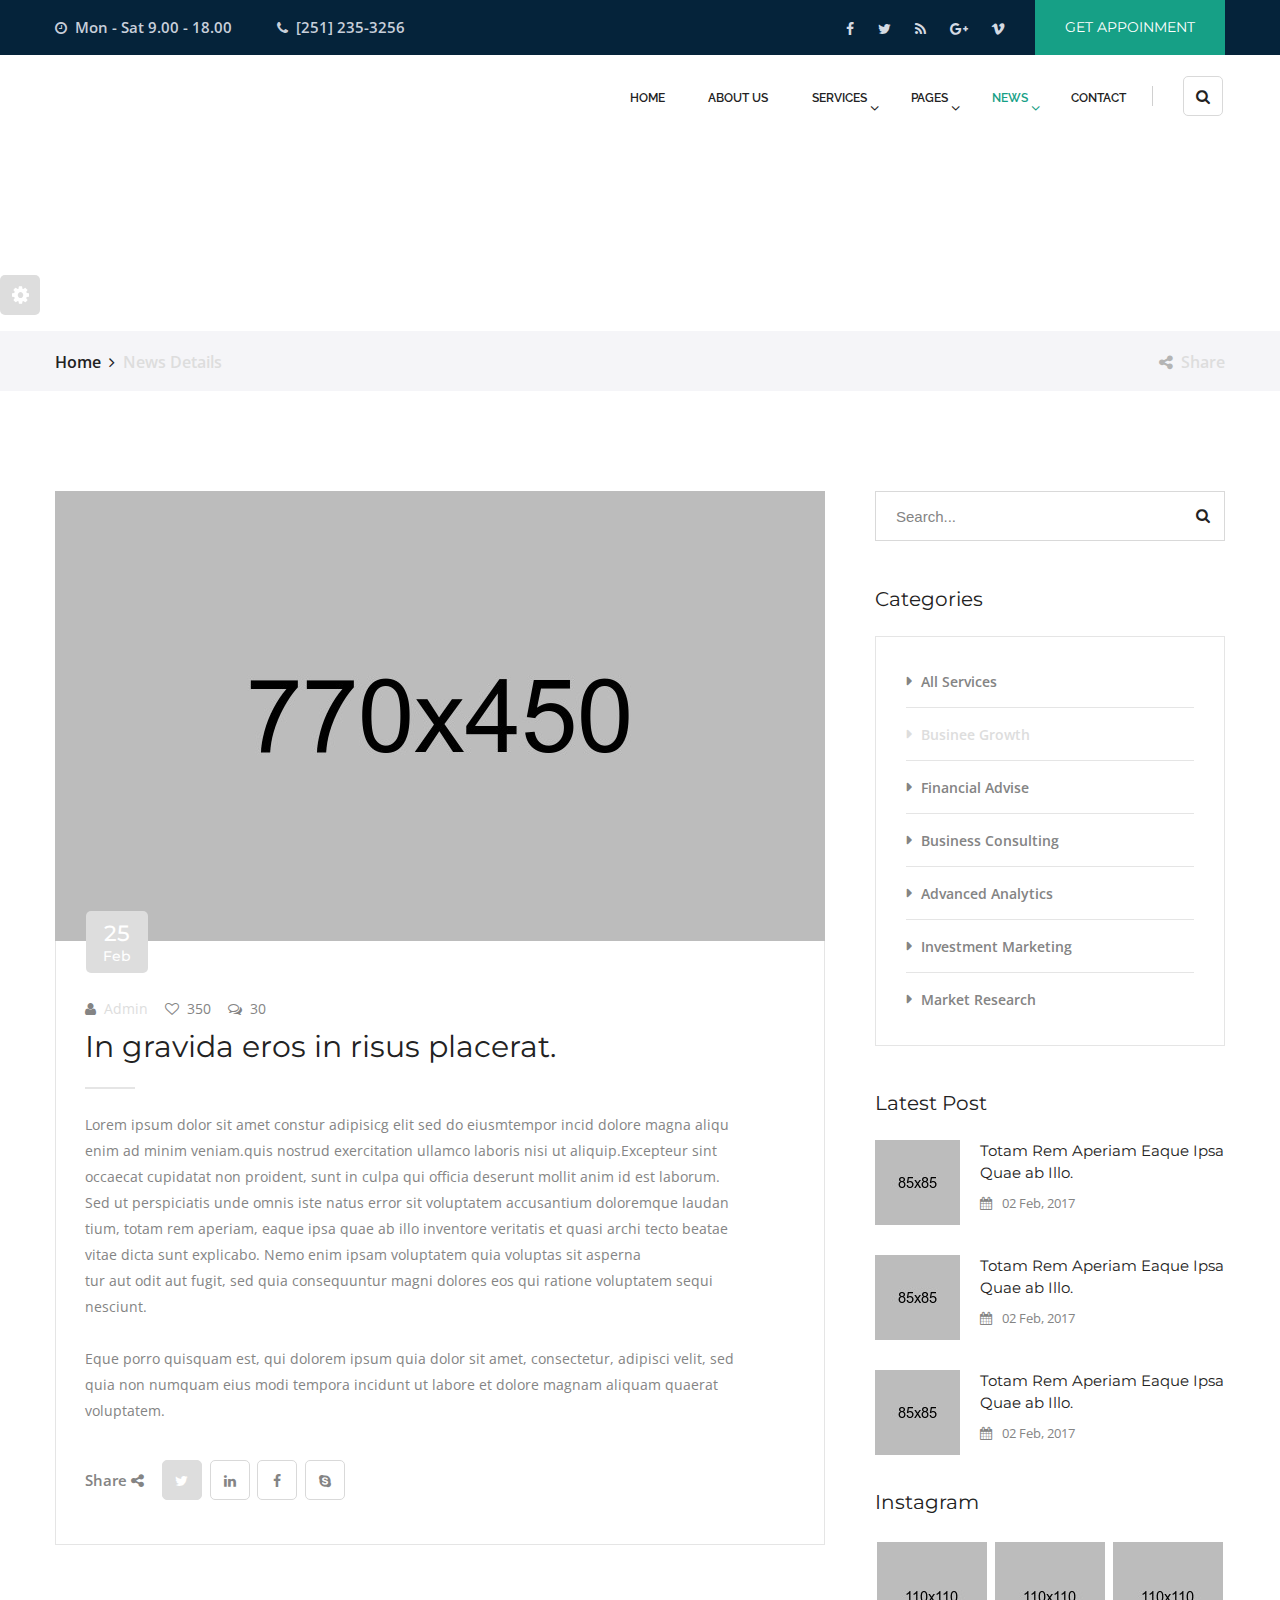
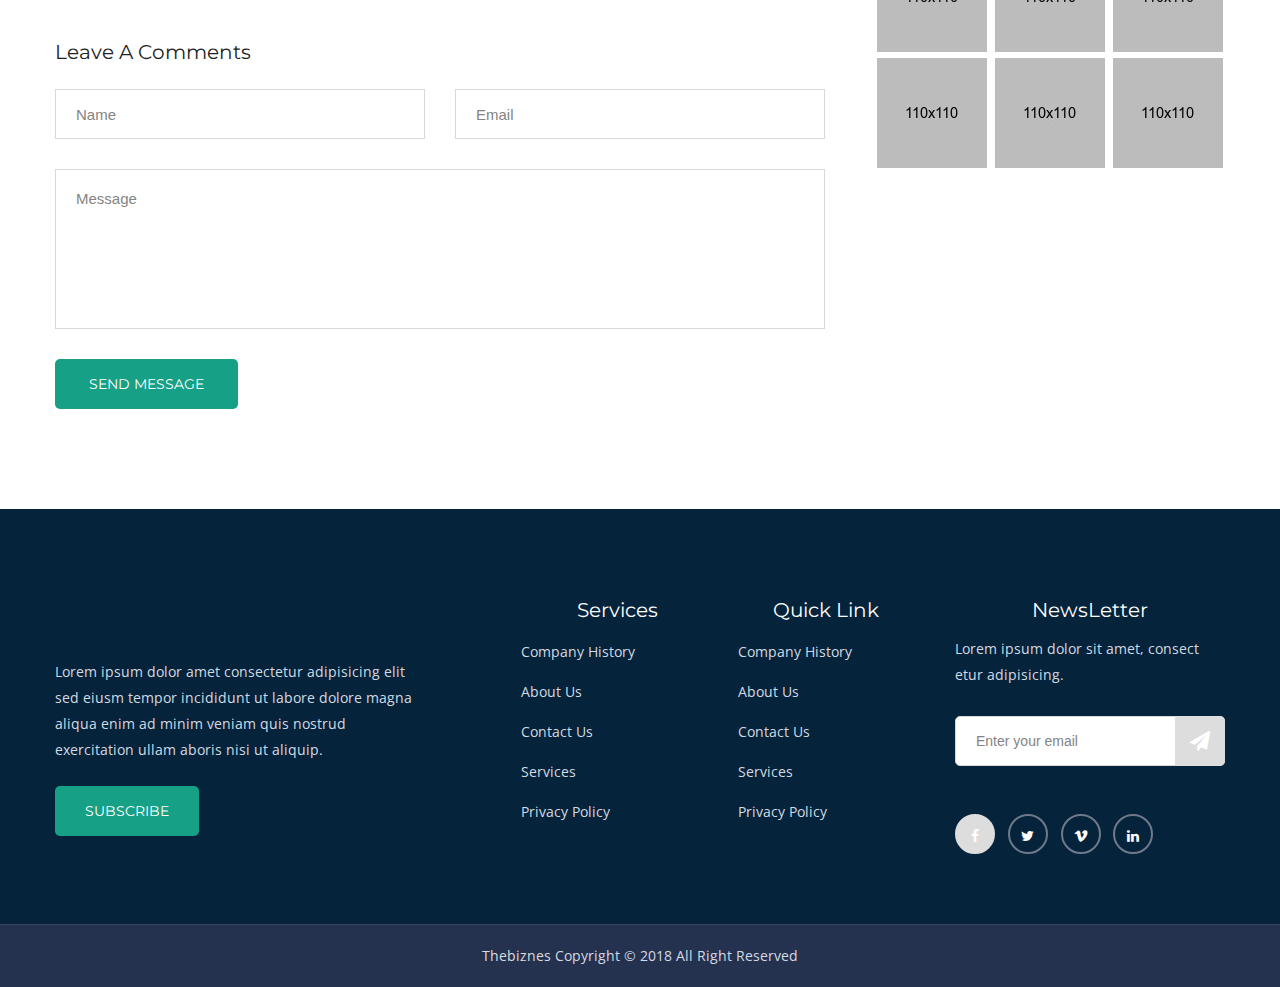
<file: blog-details.html>
<!DOCTYPE html>
<html>
<head>
<meta charset="utf-8">
<meta http-equiv="X-UA-Compatible" content="IE=edge">
<meta name="viewport" content="width=device-width, initial-scale=1.0">

<title>The Biznes | Responsive HTML 5 Template</title>

<!-- Stylesheets -->
<link href="css/style.css" rel="stylesheet">
<link href="css/responsive.css" rel="stylesheet">
<link type="text/css" rel="stylesheet" id="jssDefault" href="css/custom/theme-2.css"/>
<link rel="icon" href="images/favicon.ico" type="image/x-icon">

</head>

<!-- page wrapper -->
<body class="page-wrapper">

    <!-- .preloader -->
    <div class="preloader"></div>
    <!-- /.preloader -->

    <!-- switcher menu -->
    <div class="switcher">

        <!-- Switcher button -->
        <div class="switch_btn">
            <button><i class="fa fa-cog fa-spin"></i></button>
        </div>

        <!-- switcher body -->
        <div class="switch_menu">
            <h5 class="title">Style Switcher</h5>

                
                <!-- color changer -->
                <div class="switcher_container">
                    <h5>Color Skins</h5>
                    <ul id="styleOptions" title="switch styling">
                        <li>
                            <a href="javascript: void(0)" data-theme="theme-1" class="color2"></a>
                        </li>
                        <li>
                            <a href="javascript: void(0)" data-theme="theme-3" class="color3"></a>
                        </li>
                        <li>
                            <a href="javascript: void(0)" data-theme="theme-4" class="color4"></a>
                        </li>
                        <li>
                            <a href="javascript: void(0)" data-theme="theme-5" class="color5"></a>
                        </li>
                        <li>
                            <a href="javascript: void(0)" data-theme="theme-6" class="color6"></a>
                        </li>
                    </ul>
                </div>
                
        </div>
    </div>
    <!-- end switcher menu -->

    <!--header search-->
    <section class="header-search">
        <div class="container">
            <div class="row">
                <div class="col-md-12 col-sm-12 col-xs-12">
                <div class="search-form pull-right">
                        <form action="#">
                            <div class="search">
                                <input type="search" name="search" value="" placeholder="Search Something">
                                <button type="submit"><span class="fa fa-search" aria-hidden="true"></span></button>
                            </div>
                        </form>
                    </div>
                </div>
            </div>
        </div>
    </section>
    <!--end header search-->
    
    <!-- main header area -->
    <header class="main-header">

        <!-- header upper -->
        <div class="header-upper">
            <div class="container">
                <ul class="top-left">
                    <li><i class="fa fa-clock-o" aria-hidden="true"></i>Mon - Sat  9.00 - 18.00</li>
                    <li><i class="fa fa-phone"></i>[251] 235-3256</li>
                </ul>
                <div class="top-right">
                    <ul class="social-top">
                        <li><a href="#"><i class="fa fa-facebook"></i></a></li>
                        <li><a href="#"><i class="fa fa-twitter"></i></a></li>
                        <li><a href="#"><i class="fa fa-rss"></i></a></li>
                        <li><a href="#"><i class="fa fa-google-plus"></i></a></li>
                        <li><a href="#"><i class="fa fa-vimeo"></i></a></li>
                    </ul>
                    <div class="button-top">
                        <a href="#" class="btn-one style-one">Get Appoinment</a>
                    </div>
                </div>             
            </div>
        </div>
        <!-- end header upper -->

        <!-- header lower -->     
        <div class="header-lower">
            <div class="container">
                <div class="row">
                    <div class="col-md-3 col-sm-12 col-xs-12">
                        <div class="logo-box">
                            <a href="index.html"></a>
                        </div>
                    </div>
                    <div class="col-md-9 col-sm-12 col-xs-12">
                        <div class="menu-bar">
                            <nav class="main-menu">
                                <div class="navbar-header">
                                    <button type="button" class="navbar-toggle" data-toggle="collapse" data-target=".navbar-collapse">
                                        <span class="icon-bar"></span>
                                        <span class="icon-bar"></span>
                                        <span class="icon-bar"></span>
                                    </button>
                                </div>
                                <div class="navbar-collapse collapse clearfix">
                                    <ul class="navigation clearfix">
                                        <li><a href="index.html">Home</a>
                                        </li>
                                        <li><a href="about.html">About Us</a>
                                        </li>
                                        <li class="dropdown"><a href="#">Services</a>
                                            <ul>
                                                <li><a href="service.html">Our Service</a></li>
                                                <li><a href="service-details.html">Service Details</a></li>
                                            </ul>
                                        </li>
                                        <li class="dropdown"><a href="#">Pages</a>
                                            <ul>
                                                <li><a href="team.html">Our Team</a></li>
                                                <li><a href="gallery.html">Our Gallery</a></li>
                                                <li><a href="faq.html">Faq's</a></li>
                                                <li><a href="error.html">Error Page</a></li>
                                            </ul>
                                        </li>
                                        <li class="current dropdown"><a href="#">News</a>
                                            <ul>
                                                <li><a href="our-blog.html">Blog Classic</a></li>
                                                <li><a href="blog-details.html">Blog Details</a></li>
                                            </ul>
                                        </li>
                                        <li><a href="contact.html">Contact</a>
                                        </li>
                                    </ul>
                                </div>
                            </nav>
                            <div class="info-box">
                                <div class="search-box">
                                    <div class="toggle-search">
                                        <button><i class="fa fa-search"></i></button>
                                    </div>
                                </div>
                            </div>
                        </div>
                    </div>
                </div>
            </div>
        </div>
        <!-- end header lower -->

        <!--sticky header-->
        <div class="sticky-header">
            <div class="container clearfix">
                <div class="row">
                    <div class="col-md-3 col-sm-12 col-xs-12">
                        <div class="logo-box">
                            <a href="index.html"></a>
                        </div>
                    </div>
                    <div class="col-md-9 col-sm-12 col-xs-12">
                        <div class="menu-bar">
                            <nav class="main-menu">
                                <div class="navbar-header">
                                    <button type="button" class="navbar-toggle" data-toggle="collapse" data-target=".navbar-collapse">
                                        <span class="icon-bar"></span>
                                        <span class="icon-bar"></span>
                                        <span class="icon-bar"></span>
                                    </button>
                                </div>
                                <div class="navbar-collapse collapse clearfix">
                                    <ul class="navigation clearfix">
                                        <li><a href="index.html">Home</a>
                                        </li>
                                        <li><a href="about.html">About Us</a>
                                        </li>
                                        <li class="dropdown"><a href="#">Services</a>
                                            <ul>
                                                <li><a href="service.html">Our Service</a></li>
                                                <li><a href="service-details.html">Service Details</a></li>
                                            </ul>
                                        </li>
                                        <li class="dropdown"><a href="#">Pages</a>
                                            <ul>
                                                <li><a href="team.html">Our Team</a></li>
                                                <li><a href="gallery.html">Our Gallery</a></li>
                                                <li><a href="faq.html">Faq's</a></li>
                                                <li><a href="error.html">Error Page</a></li>
                                            </ul>
                                        </li>
                                        <li class="current dropdown"><a href="#">News</a>
                                            <ul>
                                                <li><a href="our-blog.html">Blog Classic</a></li>
                                                <li><a href="blog-details.html">Blog Details</a></li>
                                            </ul>
                                        </li>
                                        <li><a href="contact.html">Contact</a>
                                        </li>
                                    </ul>
                                </div>
                            </nav>
                            <div class="info-box">
                                <div class="button"><a href="#" class="btn-one style-one radi">Get A Quote</a></div>
                            </div>
                        </div>
                    </div>
                </div>
            </div>
        </div>
        <!-- end sticky header -->

    </header>
    <!-- end main header area -->


    <!-- page title -->
    <div class="about-bg centered">
        <div class="container">
            <div class="text">News Details</div>
        </div>
    </div>
    <!-- end page title -->

    <!-- bread-crumb -->
    <div class="bread-crumb">
        <div class="container">
            <div class="text"><a href="index.html">Home</a><i class="fa fa-angle-right"></i> News Details
            <div class="share"><i class="fa fa-share-alt" aria-hidden="true"></i>Share</div>
            </div>
        </div>
    </div>
    <!-- bread crumb end -->

    <!-- our-blog -->
    <section class="blog-details news-section blog-page sidebar-page-container">
        <div class="container">
            <div class="row">
                <div class="col-md-8 col-sm-12 col-xs-12 content-side">
                    <div class="blog-single-section sidebar-details">
                        <div class="news-style-one">
                            <div class="single-item wow fadeInUp animated animated">
                                <div class="img-box"><figure><img src="images/news/details.jpg" alt=""></figure></div>
                                <div class="news-content">
                                    <div class="date">25 <div class="text">Feb</div></div>
                                    <ul class="meta">
                                        <li><i class="fa fa-user" aria-hidden="true"></i>Admin</li>
                                        <li><i class="fa fa-heart-o" aria-hidden="true"></i>350</li>
                                        <li><i class="fa fa-comments-o" aria-hidden="true"></i>30</li>
                                    </ul>
                                    <div class="title">In gravida eros in risus placerat.</div>
                                    <div class="text">
                                        <p>Lorem ipsum dolor sit amet constur adipisicg elit sed do eiusmtempor incid dolore magna aliqu enim ad minim veniam.quis nostrud exercitation ullamco laboris nisi ut aliquip.Excepteur sint occaecat cupidatat non proident, sunt in culpa qui officia deserunt mollit anim id est laborum. Sed ut perspiciatis unde omnis iste natus error sit voluptatem accusantium doloremque laudan <br />
                                        tium, totam rem aperiam, eaque ipsa quae ab illo inventore veritatis et quasi archi
                                        tecto beatae vitae dicta sunt explicabo. Nemo enim ipsam voluptatem quia voluptas sit asperna<br />
                                        tur aut odit aut fugit, sed quia consequuntur magni dolores eos qui ratione voluptatem sequi nesciunt. </p>

                                        <p>Eque porro quisquam est, qui dolorem ipsum quia dolor sit amet, consectetur, adipisci velit, sed quia non numquam eius modi tempora incidunt ut labore et dolore magnam aliquam quaerat voluptatem.</p>
                                    </div>
                                    <div class="post-share-option">
                                        <div class="text">Share <i class="fa fa-share-alt"></i></div>
                                        <ul class="post-social">
                                            <li><a href="#" class="active"><i class="fa fa-twitter"></i></a></li>
                                            <li><a href="#"><i class="fa fa-linkedin"></i></a></li>
                                            <li><a href="#"><i class="fa fa-facebook"></i></a></li>
                                            <li><a href="#"><i class="fa fa-skype"></i></a></li>
                                        </ul>
                                    </div>
                                </div>
                            </div>
                        </div>
                        <div class="comment-area">
                            <div class="comment-box">
                                <div class="comment-title"><h4>Leave A Comments</h4></div>
                                <form id="contact-form" name="contact_form" class="default-form" action="inc/sendmail.php" method="post">
                                    <div class="row">
                                        <div class="col-md-6 col-sm-6 col-xs-12">
                                            <input type="text" name="form_name" value="" placeholder="Name" required="">
                                        </div>
                                        <div class="col-md-6 col-sm-6 col-xs-12">
                                            <input type="email" name="form_email" value="" placeholder="Email" required="">
                                        </div>
                                        <div class="col-md-12 col-sm-12 col-xs-12">
                                            <textarea placeholder="Message" name="form_message" required=""></textarea>
                                        </div>
                                    </div>
                                    <button type="submit" class="btn-one style-one radi" data-loading-text="Please wait...">Send Message</button>
                                </form>
                            </div>
                        </div>
                    </div>
                </div>
                <div class="col-md-4 col-sm-8 col-xs-12 sidebar-side">
                    <div class="sidebar">
                        <div class="sidebar-search sidebar-widget">
                            <div class="search-box">
                                <input type="text" placeholder="Search...">
                                <button><i class="fa fa-search"></i></button>
                            </div>
                        </div>
                        <div class="sidebar-catagories sidebar-widget">
                            <div class="sidebar-title"><h4>Categories</h4></div>
                            <ul class="sidebar-list">
                                <li><a href="#">All Services</a></li>
                                <li><a href="#" class="active">Businee Growth</a></li>
                                <li><a href="#">Financial Advise</a></li>
                                <li><a href="#">Business Consulting</a></li>
                                <li><a href="#">Advanced Analytics</a></li>
                                <li><a href="#">Investment Marketing</a></li>
                                <li><a href="#">Market Research</a></li>
                            </ul>
                        </div>
                        <div class="sidebar-post sidebar-widget">
                            <div class="sidebar-title"><h4>Latest Post</h4></div>
                            <div class="single-post">
                                <div class="img-box"><a href="blog-details.html"><figure><img src="images/news/p1.jpg" alt=""></figure></a></div>
                                <div class="post-title"><h6><a href="blog-details.html">Totam Rem Aperiam Eaque Ipsa Quae ab Illo.</a></h6></div>
                                <ul class="post-time">
                                    <li><i class="fa fa-calendar" aria-hidden="true"></i></li>
                                    <li>02 Feb, 2017</li>
                                </ul>
                            </div>
                            <div class="single-post">
                                <div class="img-box"><a href="blog-details.html"><figure><img src="images/news/p2.jpg" alt=""></figure></a></div>
                                <div class="post-title"><h6><a href="blog-details.html">Totam Rem Aperiam Eaque Ipsa Quae ab Illo.</a></h6></div>
                                <ul class="post-time">
                                    <li><i class="fa fa-calendar" aria-hidden="true"></i></li>
                                    <li>02 Feb, 2017</li>
                                </ul>
                            </div>
                            <div class="single-post">
                                <div class="img-box"><a href="blog-details.html"><figure><img src="images/news/p3.jpg" alt=""></figure></a></div>
                                <div class="post-title"><h6><a href="blog-details.html">Totam Rem Aperiam Eaque Ipsa Quae ab Illo.</a></h6></div>
                                <ul class="post-time">
                                    <li><i class="fa fa-calendar" aria-hidden="true"></i></li>
                                    <li>02 Feb, 2017</li>
                                </ul>
                            </div>
                        </div>
                        <div class="instagram-post sidebar-widget">
                            <div class="sidebar-title"><h4>Instagram</h4></div>
                            <ul class="list">
                                <li><a href="blog-details.html"><figure><img src="images/news/i1.jpg" alt=""></figure></a></li>
                                <li><a href="blog-details.html"><figure><img src="images/news/i2.jpg" alt=""></figure></a></li>
                                <li><a href="blog-details.html"><figure><img src="images/news/i3.jpg" alt=""></figure></a></li>
                                <li><a href="blog-details.html"><figure><img src="images/news/i4.jpg" alt=""></figure></a></li>
                                <li><a href="blog-details.html"><figure><img src="images/news/i5.jpg" alt=""></figure></a></li>
                                <li><a href="blog-details.html"><figure><img src="images/news/i6.jpg" alt=""></figure></a></li>
                            </ul>
                        </div>
                    </div>
                </div>
            </div>
        </div>
    </section>
    <!-- our blog end -->


    <!-- main footer area -->
    <footer class="main-footer sec-pad">
        <div class="container">
            <div class="row">
                <div class="col-md-4 col-sm-6 col-xs-12 footer-colmun">
                    <div class="logo-widget footer-widget">
                        <div class="footer-logo">
                            <a href="index.html"></a>
                        </div>
                        <div class="text">
                            <p>Lorem ipsum dolor amet consectetur adipisicing elit sed eiusm tempor incididunt ut labore dolore magna aliqua enim ad minim veniam quis nostrud exercitation ullam
                            aboris nisi ut aliquip.</p>
                        </div>
                        <div class="button">
                            <a href="#" class="btn-one style-one radi">Subscribe</a>
                        </div>
                    </div>
                </div>
                <div class="col-md-3 col-sm-6 col-xs-12 footer-colmun">
                    <div class="service-widget footer-widget">
                        <div class="footer-title"><h4>Services</h4></div>
                        <ul class="list">
                            <li><a href="#">Company History</a></li>
                            <li><a href="#">About Us </a></li>
                            <li><a href="#">Contact Us</a></li>
                            <li><a href="#">Services</a></li>
                            <li><a href="#">Privacy Policy</a></li>
                        </ul>
                    </div>
                </div>
                <div class="col-md-2 col-sm-6 col-xs-12 footer-colmun">
                    <div class="link-widget footer-widget">
                        <div class="footer-title"><h4>Quick Link</h4></div>
                        <ul class="list">
                            <li><a href="#">Company History</a></li>
                            <li><a href="#">About Us </a></li>
                            <li><a href="#">Contact Us</a></li>
                            <li><a href="#">Services</a></li>
                            <li><a href="#">Privacy Policy</a></li>
                        </ul>
                    </div>
                </div>
                <div class="col-md-3 col-sm-6 col-xs-12 footer-colmun">
                    <div class="subscribe-widget footer-widget">
                        <div class="footer-title"><h4>NewsLetter</h4></div>
                        <div class="text"><p>Lorem ipsum dolor sit amet, consect
                        etur adipisicing.</p></div>
                        <div class="input-box">
                            <form action="#">
                                <input type="email" placeholder="Enter your email">
                                <button><i class="fa fa-paper-plane" aria-hidden="true"></i></button>
                            </form>
                        </div>
                        <ul class="footer-social">
                            <li><a href="#" class="active"><i class="fa fa-facebook"></i></a></li>
                            <li><a href="#"><i class="fa fa-twitter"></i></a></li>
                            <li><a href="#"><i class="fa fa-vimeo"></i></a></li>
                            <li><a href="#"><i class="fa fa-linkedin"></i></a></li>
                        </ul>
                    </div>
                </div>
            </div>
        </div>
    </footer>
    <!-- main footer area end -->

    <!-- footer bottom -->
    <section class="footer-bottom centered">
        <div class="container">
            <div class="copyright"><p><a href="#">Thebiznes</a> Copyright © 2018 All Right Reserved</p></div>
        </div>
    </section>

    
    
<!--End pagewrapper-->


<!--Scroll to top-->
<div class="scroll-to-top scroll-to-target" data-target=".main-header"><span class="icon fa fa-angle-up"></span></div>


<!--jquery js -->


<script type="text/javascript" src="js/jquery-2.1.4.js"></script>
<script src="js/bootstrap.min.js"></script>
<script src="js/owl.carousel.min.js"></script>
<script src="js/wow.js"></script>
<script src="js/validation.js"></script>
<script src="js/jquery-ui.js"></script>
<script src="js/bxslider.js"></script>
<script type="text/javascript" src="js/SmoothScroll.js"></script>
<script type="text/javascript" src="js/jQuery.style.switcher.min.js"></script>
<script src="js/script.js"></script>

<!-- End of .page_wrapper -->
</body>
</html>
</file>
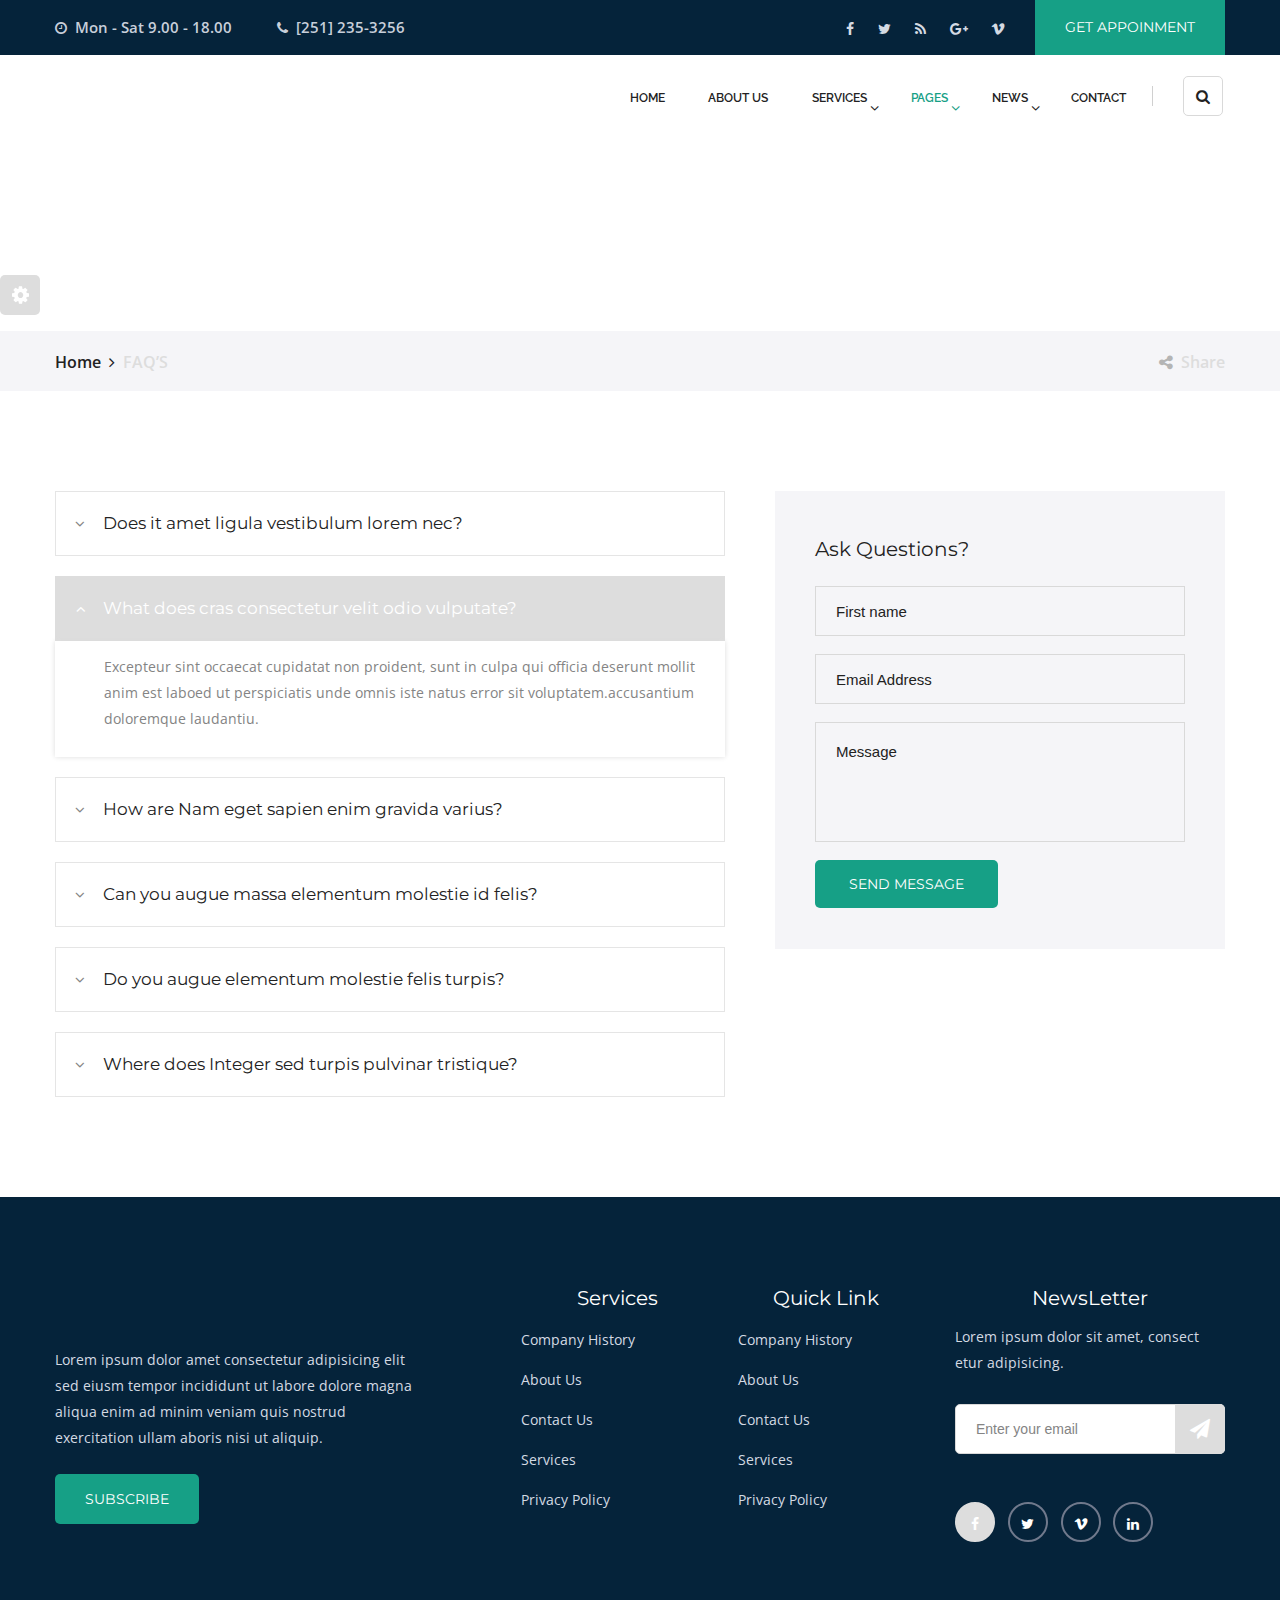
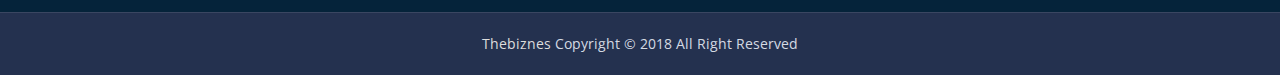
<file: faq.html>
<!DOCTYPE html>
<html>
<head>
<meta charset="utf-8">
<meta http-equiv="X-UA-Compatible" content="IE=edge">
<meta name="viewport" content="width=device-width, initial-scale=1.0">

<title>The Biznes | Responsive HTML 5 Template</title>

<!-- Stylesheets -->
<link href="css/style.css" rel="stylesheet">
<link href="css/responsive.css" rel="stylesheet">
<link type="text/css" rel="stylesheet" id="jssDefault" href="css/custom/theme-2.css"/>
<link rel="icon" href="images/favicon.ico" type="image/x-icon">

</head>

<!-- page wrapper -->
<body class="page-wrapper">

    <!-- .preloader -->
    <div class="preloader"></div>
    <!-- /.preloader -->

    <!-- switcher menu -->
    <div class="switcher">

        <!-- Switcher button -->
        <div class="switch_btn">
            <button><i class="fa fa-cog fa-spin"></i></button>
        </div>

        <!-- switcher body -->
        <div class="switch_menu">
            <h5 class="title">Style Switcher</h5>

                
                <!-- color changer -->
                <div class="switcher_container">
                    <h5>Color Skins</h5>
                    <ul id="styleOptions" title="switch styling">
                        <li>
                            <a href="javascript: void(0)" data-theme="theme-1" class="color2"></a>
                        </li>
                        <li>
                            <a href="javascript: void(0)" data-theme="theme-3" class="color3"></a>
                        </li>
                        <li>
                            <a href="javascript: void(0)" data-theme="theme-4" class="color4"></a>
                        </li>
                        <li>
                            <a href="javascript: void(0)" data-theme="theme-5" class="color5"></a>
                        </li>
                        <li>
                            <a href="javascript: void(0)" data-theme="theme-6" class="color6"></a>
                        </li>
                    </ul>
                </div>
                
        </div>
    </div>
    <!-- end switcher menu -->

    <!--header search-->
    <section class="header-search">
        <div class="container">
            <div class="row">
                <div class="col-md-12 col-sm-12 col-xs-12">
                <div class="search-form pull-right">
                        <form action="#">
                            <div class="search">
                                <input type="search" name="search" value="" placeholder="Search Something">
                                <button type="submit"><span class="fa fa-search" aria-hidden="true"></span></button>
                            </div>
                        </form>
                    </div>
                </div>
            </div>
        </div>
    </section>
    <!--end header search-->
    
    <!-- main header area -->
    <header class="main-header">

        <!-- header upper -->
        <div class="header-upper">
            <div class="container">
                <ul class="top-left">
                    <li><i class="fa fa-clock-o" aria-hidden="true"></i>Mon - Sat  9.00 - 18.00</li>
                    <li><i class="fa fa-phone"></i>[251] 235-3256</li>
                </ul>
                <div class="top-right">
                    <ul class="social-top">
                        <li><a href="#"><i class="fa fa-facebook"></i></a></li>
                        <li><a href="#"><i class="fa fa-twitter"></i></a></li>
                        <li><a href="#"><i class="fa fa-rss"></i></a></li>
                        <li><a href="#"><i class="fa fa-google-plus"></i></a></li>
                        <li><a href="#"><i class="fa fa-vimeo"></i></a></li>
                    </ul>
                    <div class="button-top">
                        <a href="#" class="btn-one style-one">Get Appoinment</a>
                    </div>
                </div>             
            </div>
        </div>
        <!-- end header upper -->

        <!-- header lower -->     
        <div class="header-lower">
            <div class="container">
                <div class="row">
                    <div class="col-md-3 col-sm-12 col-xs-12">
                        <div class="logo-box">
                            <a href="index.html"></a>
                        </div>
                    </div>
                    <div class="col-md-9 col-sm-12 col-xs-12">
                        <div class="menu-bar">
                            <nav class="main-menu">
                                <div class="navbar-header">
                                    <button type="button" class="navbar-toggle" data-toggle="collapse" data-target=".navbar-collapse">
                                        <span class="icon-bar"></span>
                                        <span class="icon-bar"></span>
                                        <span class="icon-bar"></span>
                                    </button>
                                </div>
                                <div class="navbar-collapse collapse clearfix">
                                    <ul class="navigation clearfix">
                                        <li><a href="index.html">Home</a>
                                        </li>
                                        <li><a href="about.html">About Us</a>
                                        </li>
                                        <li class="dropdown"><a href="#">Services</a>
                                            <ul>
                                                <li><a href="service.html">Our Service</a></li>
                                                <li><a href="service-details.html">Service Details</a></li>
                                            </ul>
                                        </li>
                                        <li class="current dropdown"><a href="#">Pages</a>
                                            <ul>
                                                <li><a href="team.html">Our Team</a></li>
                                                <li><a href="gallery.html">Our Gallery</a></li>
                                                <li><a href="faq.html">Faq's</a></li>
                                                <li><a href="error.html">Error Page</a></li>
                                            </ul>
                                        </li>
                                        <li class="dropdown"><a href="#">News</a>
                                            <ul>
                                                <li><a href="our-blog.html">Blog Classic</a></li>
                                                <li><a href="blog-details.html">Blog Details</a></li>
                                            </ul>
                                        </li>
                                        <li><a href="contact.html">Contact</a>
                                        </li>
                                    </ul>
                                </div>
                            </nav>
                            <div class="info-box">
                                <div class="search-box">
                                    <div class="toggle-search">
                                        <button><i class="fa fa-search"></i></button>
                                    </div>
                                </div>
                            </div>
                        </div>
                    </div>
                </div>
            </div>
        </div>
        <!-- end header lower -->

        <!--sticky header-->
        <div class="sticky-header">
            <div class="container clearfix">
                <div class="row">
                    <div class="col-md-3 col-sm-12 col-xs-12">
                        <div class="logo-box">
                            <a href="index.html"></a>
                        </div>
                    </div>
                    <div class="col-md-9 col-sm-12 col-xs-12">
                        <div class="menu-bar">
                            <nav class="main-menu">
                                <div class="navbar-header">
                                    <button type="button" class="navbar-toggle" data-toggle="collapse" data-target=".navbar-collapse">
                                        <span class="icon-bar"></span>
                                        <span class="icon-bar"></span>
                                        <span class="icon-bar"></span>
                                    </button>
                                </div>
                                <div class="navbar-collapse collapse clearfix">
                                    <ul class="navigation clearfix">
                                        <li><a href="index.html">Home</a>
                                        </li>
                                        <li><a href="about.html">About Us</a>
                                        </li>
                                        <li class="dropdown"><a href="#">Services</a>
                                            <ul>
                                                <li><a href="service.html">Our Service</a></li>
                                                <li><a href="service-details.html">Service Details</a></li>
                                            </ul>
                                        </li>
                                        <li class="current dropdown"><a href="#">Pages</a>
                                            <ul>
                                                <li><a href="team.html">Our Team</a></li>
                                                <li><a href="gallery.html">Our Gallery</a></li>
                                                <li><a href="faq.html">Faq's</a></li>
                                                <li><a href="error.html">Error Page</a></li>
                                            </ul>
                                        </li>
                                        <li class="dropdown"><a href="#">News</a>
                                            <ul>
                                                <li><a href="our-blog.html">Blog Classic</a></li>
                                                <li><a href="blog-details.html">Blog Details</a></li>
                                            </ul>
                                        </li>
                                        <li><a href="contact.html">Contact</a>
                                        </li>
                                    </ul>
                                </div>
                            </nav>
                            <div class="info-box">
                                <div class="button"><a href="#" class="btn-one style-one radi">Get A Quote</a></div>
                            </div>
                        </div>
                    </div>
                </div>
            </div>
        </div>
        <!-- end sticky header -->

    </header>
    <!-- end main header area -->


    <!-- page title -->
    <div class="about-bg centered">
        <div class="container">
            <div class="text">FAQ’S</div>
        </div>
    </div>
    <!-- end page title -->

    <!-- bread-crumb -->
    <div class="bread-crumb">
        <div class="container">
            <div class="text"><a href="index.html">Home</a><i class="fa fa-angle-right"></i> FAQ’S
            <div class="share"><i class="fa fa-share-alt" aria-hidden="true"></i>Share</div>
            </div>
        </div>
    </div>
    <!-- bread crumb end -->

    <!-- faq sectione -->
    <section class="faq-section">
        <div class="container">
            <div class="row">
                <div class="col-md-7 col-sm-10 col-xs-12 faq-colmun">
                    <div class="faq-content">
                        <div class="accordion-box">
                            <div class="accordion animated out" data-delay="0" data-animation="fadeInUp">
                                <div class="acc-btn">
                                    <div class="acc-title">Does it amet ligula vestibulum lorem nec?</div>
                                    <div class="toggle-icon">
                                        <i class="plus fa fa-angle-down"></i><i class="minus fa fa-angle-up"></i>
                                    </div>
                                </div>
                                <div class="acc-content">
                                    <p>Excepteur sint occaecat cupidatat non proident, sunt in culpa qui officia deserunt mollit anim est laboed ut perspiciatis unde omnis iste natus error sit voluptatem.accusantium doloremque laudantiu.</p>
                                </div>
                            </div>
                            <div class="accordion animated out" data-delay="0" data-animation="fadeInUp">
                                <div class="acc-btn active">
                                    <div class="acc-title">What does cras consectetur velit odio vulputate?</div>
                                    <div class="toggle-icon">
                                        <i class="plus fa fa-angle-down"></i><i class="minus fa fa-angle-up"></i>
                                    </div>
                                </div>
                                <div class="acc-content collapsed">
                                    <p>Excepteur sint occaecat cupidatat non proident, sunt in culpa qui officia deserunt mollit anim est laboed ut perspiciatis unde omnis iste natus error sit voluptatem.accusantium doloremque laudantiu.</p>
                                </div>
                            </div>
                            <div class="accordion animated out" data-delay="0" data-animation="fadeInUp">
                                <div class="acc-btn">
                                    <div class="acc-title">How are Nam eget sapien enim gravida varius?</div>
                                    <div class="toggle-icon">
                                        <i class="plus fa fa-angle-down"></i><i class="minus fa fa-angle-up"></i>
                                    </div>
                                </div>
                                <div class="acc-content">
                                    <p>Excepteur sint occaecat cupidatat non proident, sunt in culpa qui officia deserunt mollit anim est laboed ut perspiciatis unde omnis iste natus error sit voluptatem.accusantium doloremque laudantiu.</p>
                                </div>
                            </div>
                            <div class="accordion animated out" data-delay="0" data-animation="fadeInUp">
                                <div class="acc-btn">
                                    <div class="acc-title">Can you augue massa elementum molestie id felis?</div>
                                    <div class="toggle-icon">
                                        <i class="plus fa fa-angle-down"></i><i class="minus fa fa-angle-up"></i>
                                    </div>
                                </div>
                                <div class="acc-content">
                                    <p>Excepteur sint occaecat cupidatat non proident, sunt in culpa qui officia deserunt mollit anim est laboed ut perspiciatis unde omnis iste natus error sit voluptatem.accusantium doloremque laudantiu.</p>
                                </div>
                            </div>
                            <div class="accordion animated out" data-delay="0" data-animation="fadeInUp">
                                <div class="acc-btn">
                                    <div class="acc-title">Do you augue elementum molestie felis turpis?</div>
                                    <div class="toggle-icon">
                                        <i class="plus fa fa-angle-down"></i><i class="minus fa fa-angle-up"></i>
                                    </div>
                                </div>
                                <div class="acc-content">
                                    <p>Excepteur sint occaecat cupidatat non proident, sunt in culpa qui officia deserunt mollit anim est laboed ut perspiciatis unde omnis iste natus error sit voluptatem.accusantium doloremque laudantiu.</p>
                                </div>
                            </div>
                            <div class="accordion animated out" data-delay="0" data-animation="fadeInUp">
                                <div class="acc-btn">
                                    <div class="acc-title">Where does Integer sed turpis pulvinar tristique?</div>
                                    <div class="toggle-icon">
                                        <i class="plus fa fa-angle-down"></i><i class="minus fa fa-angle-up"></i>
                                    </div>
                                </div>
                                <div class="acc-content">
                                    <p>Excepteur sint occaecat cupidatat non proident, sunt in culpa qui officia deserunt mollit anim est laboed ut perspiciatis unde omnis iste natus error sit voluptatem.accusantium doloremque laudantiu.</p>
                                </div>
                            </div>
                        </div>
                    </div>
                </div>
                <div class="col-md-5 col-sm-8 col-xs-12 faq-colmun">
                    <div class="faq-sidebar">
                        <div class="title"><h4>Ask Questions?</h4></div>
                        <form action="#">
                            <input type="text" placeholder="First name">
                            <input type="email" placeholder="Email Address">
                            <textarea placeholder="Message"></textarea>
                            <div class="button"><a href="#" class="btn-one style-one radi">Send Message</a></div>
                        </form>
                    </div>
                </div>
            </div>
        </div>
    </section>
    <!-- faq sectione -->


    <!-- main footer area -->
    <footer class="main-footer sec-pad">
        <div class="container">
            <div class="row">
                <div class="col-md-4 col-sm-6 col-xs-12 footer-colmun">
                    <div class="logo-widget footer-widget">
                        <div class="footer-logo">
                            <a href="index.html"></a>
                        </div>
                        <div class="text">
                            <p>Lorem ipsum dolor amet consectetur adipisicing elit sed eiusm tempor incididunt ut labore dolore magna aliqua enim ad minim veniam quis nostrud exercitation ullam
                            aboris nisi ut aliquip.</p>
                        </div>
                        <div class="button">
                            <a href="#" class="btn-one style-one radi">Subscribe</a>
                        </div>
                    </div>
                </div>
                <div class="col-md-3 col-sm-6 col-xs-12 footer-colmun">
                    <div class="service-widget footer-widget">
                        <div class="footer-title"><h4>Services</h4></div>
                        <ul class="list">
                            <li><a href="#">Company History</a></li>
                            <li><a href="#">About Us </a></li>
                            <li><a href="#">Contact Us</a></li>
                            <li><a href="#">Services</a></li>
                            <li><a href="#">Privacy Policy</a></li>
                        </ul>
                    </div>
                </div>
                <div class="col-md-2 col-sm-6 col-xs-12 footer-colmun">
                    <div class="link-widget footer-widget">
                        <div class="footer-title"><h4>Quick Link</h4></div>
                        <ul class="list">
                            <li><a href="#">Company History</a></li>
                            <li><a href="#">About Us </a></li>
                            <li><a href="#">Contact Us</a></li>
                            <li><a href="#">Services</a></li>
                            <li><a href="#">Privacy Policy</a></li>
                        </ul>
                    </div>
                </div>
                <div class="col-md-3 col-sm-6 col-xs-12 footer-colmun">
                    <div class="subscribe-widget footer-widget">
                        <div class="footer-title"><h4>NewsLetter</h4></div>
                        <div class="text"><p>Lorem ipsum dolor sit amet, consect
                        etur adipisicing.</p></div>
                        <div class="input-box">
                            <form action="#">
                                <input type="email" placeholder="Enter your email">
                                <button><i class="fa fa-paper-plane" aria-hidden="true"></i></button>
                            </form>
                        </div>
                        <ul class="footer-social">
                            <li><a href="#" class="active"><i class="fa fa-facebook"></i></a></li>
                            <li><a href="#"><i class="fa fa-twitter"></i></a></li>
                            <li><a href="#"><i class="fa fa-vimeo"></i></a></li>
                            <li><a href="#"><i class="fa fa-linkedin"></i></a></li>
                        </ul>
                    </div>
                </div>
            </div>
        </div>
    </footer>
    <!-- main footer area end -->

    <!-- footer bottom -->
    <section class="footer-bottom centered">
        <div class="container">
            <div class="copyright"><p><a href="#">Thebiznes</a> Copyright © 2018 All Right Reserved</p></div>
        </div>
    </section>

    
    
<!--End pagewrapper-->


<!--Scroll to top-->
<div class="scroll-to-top scroll-to-target" data-target=".main-header"><span class="icon fa fa-angle-up"></span></div>


<!--jquery js -->


<script type="text/javascript" src="js/jquery-2.1.4.js"></script>
<script src="js/bootstrap.min.js"></script>
<script src="js/owl.carousel.min.js"></script>
<script src="js/wow.js"></script>
<script src="js/validation.js"></script>
<script src="js/jquery-ui.js"></script>
<script src="js/bxslider.js"></script>
<script type="text/javascript" src="js/SmoothScroll.js"></script>
<script type="text/javascript" src="js/jQuery.style.switcher.min.js"></script>
<script src="js/script.js"></script>

<!-- End of .page_wrapper -->
</body>
</html>
</file>
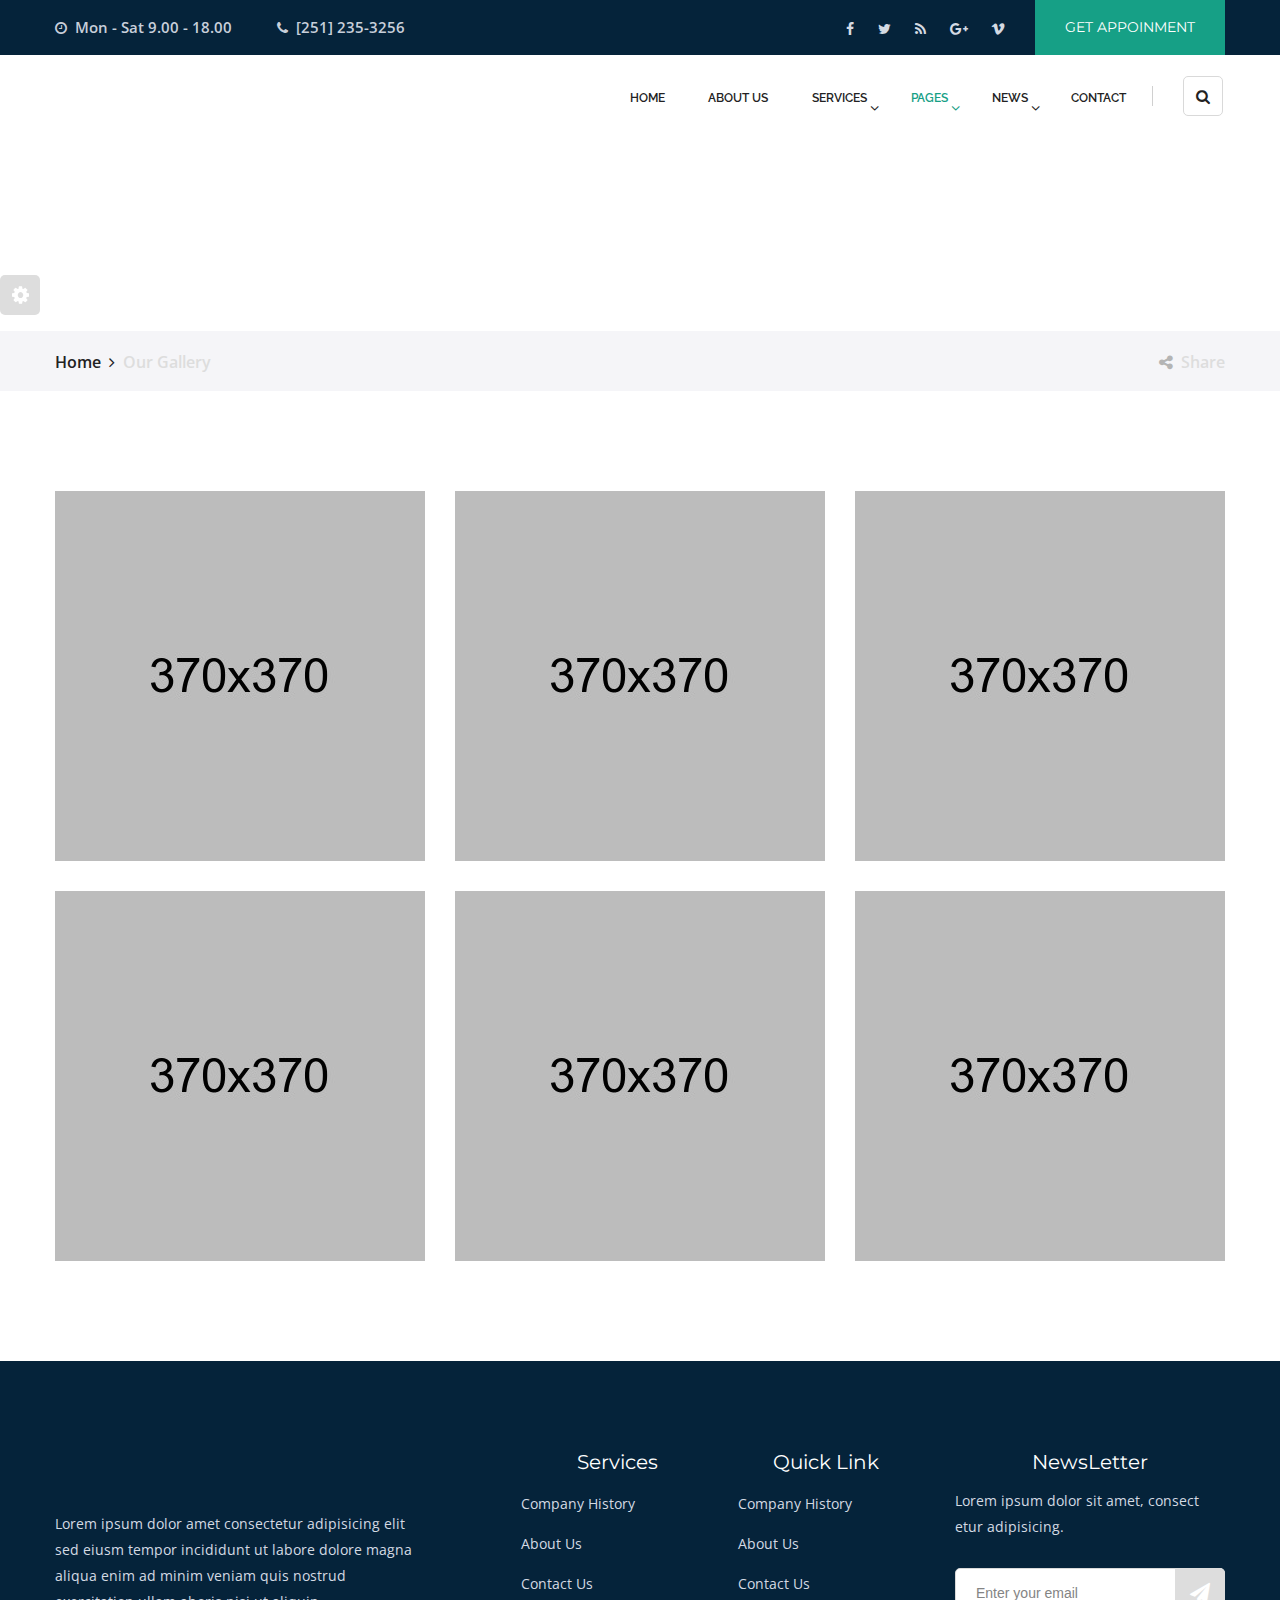
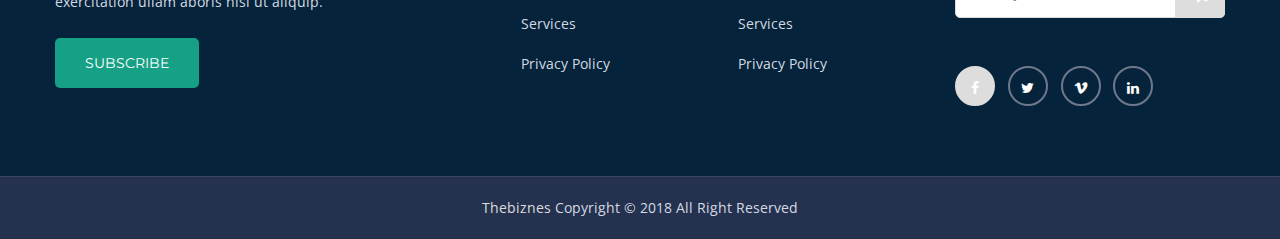
<file: gallery.html>
<!DOCTYPE html>
<html>
<head>
<meta charset="utf-8">
<meta http-equiv="X-UA-Compatible" content="IE=edge">
<meta name="viewport" content="width=device-width, initial-scale=1.0">

<title>The Biznes | Responsive HTML 5 Template</title>

<!-- Stylesheets -->
<link href="css/style.css" rel="stylesheet">
<link href="css/responsive.css" rel="stylesheet">
<link type="text/css" rel="stylesheet" id="jssDefault" href="css/custom/theme-2.css"/>
<link rel="icon" href="images/favicon.ico" type="image/x-icon">

</head>

<!-- page wrapper -->
<body class="page-wrapper">

    <!-- .preloader -->
    <div class="preloader"></div>
    <!-- /.preloader -->

    <!-- switcher menu -->
    <div class="switcher">

        <!-- Switcher button -->
        <div class="switch_btn">
            <button><i class="fa fa-cog fa-spin"></i></button>
        </div>

        <!-- switcher body -->
        <div class="switch_menu">
            <h5 class="title">Style Switcher</h5>

                
                <!-- color changer -->
                <div class="switcher_container">
                    <h5>Color Skins</h5>
                    <ul id="styleOptions" title="switch styling">
                        <li>
                            <a href="javascript: void(0)" data-theme="theme-1" class="color2"></a>
                        </li>
                        <li>
                            <a href="javascript: void(0)" data-theme="theme-3" class="color3"></a>
                        </li>
                        <li>
                            <a href="javascript: void(0)" data-theme="theme-4" class="color4"></a>
                        </li>
                        <li>
                            <a href="javascript: void(0)" data-theme="theme-5" class="color5"></a>
                        </li>
                        <li>
                            <a href="javascript: void(0)" data-theme="theme-6" class="color6"></a>
                        </li>
                    </ul>
                </div>
                
        </div>
    </div>
    <!-- end switcher menu -->

    <!--header search-->
    <section class="header-search">
        <div class="container">
            <div class="row">
                <div class="col-md-12 col-sm-12 col-xs-12">
                <div class="search-form pull-right">
                        <form action="#">
                            <div class="search">
                                <input type="search" name="search" value="" placeholder="Search Something">
                                <button type="submit"><span class="fa fa-search" aria-hidden="true"></span></button>
                            </div>
                        </form>
                    </div>
                </div>
            </div>
        </div>
    </section>
    <!--end header search-->
    
    <!-- main header area -->
    <header class="main-header">

        <!-- header upper -->
        <div class="header-upper">
            <div class="container">
                <ul class="top-left">
                    <li><i class="fa fa-clock-o" aria-hidden="true"></i>Mon - Sat  9.00 - 18.00</li>
                    <li><i class="fa fa-phone"></i>[251] 235-3256</li>
                </ul>
                <div class="top-right">
                    <ul class="social-top">
                        <li><a href="#"><i class="fa fa-facebook"></i></a></li>
                        <li><a href="#"><i class="fa fa-twitter"></i></a></li>
                        <li><a href="#"><i class="fa fa-rss"></i></a></li>
                        <li><a href="#"><i class="fa fa-google-plus"></i></a></li>
                        <li><a href="#"><i class="fa fa-vimeo"></i></a></li>
                    </ul>
                    <div class="button-top">
                        <a href="#" class="btn-one style-one">Get Appoinment</a>
                    </div>
                </div>             
            </div>
        </div>
        <!-- end header upper -->

        <!-- header lower -->     
        <div class="header-lower">
            <div class="container">
                <div class="row">
                    <div class="col-md-3 col-sm-12 col-xs-12">
                        <div class="logo-box">
                            <a href="index.html"></a>
                        </div>
                    </div>
                    <div class="col-md-9 col-sm-12 col-xs-12">
                        <div class="menu-bar">
                            <nav class="main-menu">
                                <div class="navbar-header">
                                    <button type="button" class="navbar-toggle" data-toggle="collapse" data-target=".navbar-collapse">
                                        <span class="icon-bar"></span>
                                        <span class="icon-bar"></span>
                                        <span class="icon-bar"></span>
                                    </button>
                                </div>
                                <div class="navbar-collapse collapse clearfix">
                                    <ul class="navigation clearfix">
                                        <li><a href="index.html">Home</a>
                                        </li>
                                        <li><a href="about.html">About Us</a>
                                        </li>
                                        <li class="dropdown"><a href="#">Services</a>
                                            <ul>
                                                <li><a href="service.html">Our Service</a></li>
                                                <li><a href="service-details.html">Service Details</a></li>
                                            </ul>
                                        </li>
                                        <li class="current dropdown"><a href="#">Pages</a>
                                            <ul>
                                                <li><a href="team.html">Our Team</a></li>
                                                <li><a href="gallery.html">Our Gallery</a></li>
                                                <li><a href="faq.html">Faq's</a></li>
                                                <li><a href="error.html">Error Page</a></li>
                                            </ul>
                                        </li>
                                        <li class="dropdown"><a href="#">News</a>
                                            <ul>
                                                <li><a href="our-blog.html">Blog Classic</a></li>
                                                <li><a href="blog-details.html">Blog Details</a></li>
                                            </ul>
                                        </li>
                                        <li><a href="contact.html">Contact</a>
                                        </li>
                                    </ul>
                                </div>
                            </nav>
                            <div class="info-box">
                                <div class="search-box">
                                    <div class="toggle-search">
                                        <button><i class="fa fa-search"></i></button>
                                    </div>
                                </div>
                            </div>
                        </div>
                    </div>
                </div>
            </div>
        </div>
        <!-- end header lower -->

        <!--sticky header-->
        <div class="sticky-header">
            <div class="container clearfix">
                <div class="row">
                    <div class="col-md-3 col-sm-12 col-xs-12">
                        <div class="logo-box">
                            <a href="index.html"></a>
                        </div>
                    </div>
                    <div class="col-md-9 col-sm-12 col-xs-12">
                        <div class="menu-bar">
                            <nav class="main-menu">
                                <div class="navbar-header">
                                    <button type="button" class="navbar-toggle" data-toggle="collapse" data-target=".navbar-collapse">
                                        <span class="icon-bar"></span>
                                        <span class="icon-bar"></span>
                                        <span class="icon-bar"></span>
                                    </button>
                                </div>
                                <div class="navbar-collapse collapse clearfix">
                                    <ul class="navigation clearfix">
                                        <li><a href="index.html">Home</a>
                                        </li>
                                        <li><a href="about.html">About Us</a>
                                        </li>
                                        <li class="dropdown"><a href="#">Services</a>
                                            <ul>
                                                <li><a href="service.html">Our Service</a></li>
                                                <li><a href="service-details.html">Service Details</a></li>
                                            </ul>
                                        </li>
                                        <li class="current dropdown"><a href="#">Pages</a>
                                            <ul>
                                                <li><a href="team.html">Our Team</a></li>
                                                <li><a href="gallery.html">Our Gallery</a></li>
                                                <li><a href="faq.html">Faq's</a></li>
                                                <li><a href="error.html">Error Page</a></li>
                                            </ul>
                                        </li>
                                        <li class="dropdown"><a href="#">News</a>
                                            <ul>
                                                <li><a href="our-blog.html">Blog Classic</a></li>
                                                <li><a href="blog-details.html">Blog Details</a></li>
                                            </ul>
                                        </li>
                                        <li><a href="contact.html">Contact</a>
                                        </li>
                                    </ul>
                                </div>
                            </nav>
                            <div class="info-box">
                                <div class="button"><a href="#" class="btn-one style-one radi">Get A Quote</a></div>
                            </div>
                        </div>
                    </div>
                </div>
            </div>
        </div>
        <!-- end sticky header -->

    </header>
    <!-- end main header area -->


    <!-- page title -->
    <div class="about-bg centered">
        <div class="container">
            <div class="text">Our Gallery</div>
        </div>
    </div>
    <!-- end page title -->

    <!-- bread-crumb -->
    <div class="bread-crumb">
        <div class="container">
            <div class="text"><a href="index.html">Home</a><i class="fa fa-angle-right"></i> Our Gallery
            <div class="share"><i class="fa fa-share-alt" aria-hidden="true"></i>Share</div>
            </div>
        </div>
    </div>
    <!-- bread crumb end -->

    <!-- gallery-page / gallery-section -->
    <section class="gallery-page gallery-section">
        <div class="container">
            <div class="row">
                <div class="col-md-4 col-sm-6 col-xs-12 gallery-colmun">
                    <div class="single-item">
                        <div class="img-box">
                            <figure><img src="images/gallery/g1.jpg" alt=""></figure>
                            <div class="overlay">
                                <div class="box">
                                    <div class="content">
                                        <a href="images/gallery/g1.jpg" class="lightbox-image"><i class="fa fa-plus" aria-hidden="true"></i></a>
                                        <h5>Photo Tytle Here</h5>
                                    </div>
                                </div>
                            </div>
                        </div>
                    </div>
                </div>
                <div class="col-md-4 col-sm-6 col-xs-12 gallery-colmun">
                    <div class="single-item">
                        <div class="img-box">
                            <figure><img src="images/gallery/g2.jpg" alt=""></figure>
                            <div class="overlay">
                                <div class="box">
                                    <div class="content">
                                        <a href="images/gallery/g2.jpg" class="lightbox-image"><i class="fa fa-plus" aria-hidden="true"></i></a>
                                        <h5>Photo Tytle Here</h5>
                                    </div>
                                </div>
                            </div>
                        </div>
                    </div>
                </div>
                <div class="col-md-4 col-sm-6 col-xs-12 gallery-colmun">
                    <div class="single-item">
                        <div class="img-box">
                            <figure><img src="images/gallery/g3.jpg" alt=""></figure>
                            <div class="overlay">
                                <div class="box">
                                    <div class="content">
                                        <a href="images/gallery/g3.jpg" class="lightbox-image"><i class="fa fa-plus" aria-hidden="true"></i></a>
                                        <h5>Photo Tytle Here</h5>
                                    </div>
                                </div>
                            </div>
                        </div>
                    </div>
                </div>
                <div class="col-md-4 col-sm-6 col-xs-12 gallery-colmun">
                    <div class="single-item">
                        <div class="img-box">
                            <figure><img src="images/gallery/g4.jpg" alt=""></figure>
                            <div class="overlay">
                                <div class="box">
                                    <div class="content">
                                        <a href="images/gallery/g4.jpg" class="lightbox-image"><i class="fa fa-plus" aria-hidden="true"></i></a>
                                        <h5>Photo Tytle Here</h5>
                                    </div>
                                </div>
                            </div>
                        </div>
                    </div>
                </div>
                <div class="col-md-4 col-sm-6 col-xs-12 gallery-colmun">
                    <div class="single-item">
                        <div class="img-box">
                            <figure><img src="images/gallery/g5.jpg" alt=""></figure>
                            <div class="overlay">
                                <div class="box">
                                    <div class="content">
                                        <a href="images/gallery/g5.jpg" class="lightbox-image"><i class="fa fa-plus" aria-hidden="true"></i></a>
                                        <h5>Photo Tytle Here</h5>
                                    </div>
                                </div>
                            </div>
                        </div>
                    </div>
                </div>
                <div class="col-md-4 col-sm-6 col-xs-12 gallery-colmun">
                    <div class="single-item">
                        <div class="img-box">
                            <figure><img src="images/gallery/g6.jpg" alt=""></figure>
                            <div class="overlay">
                                <div class="box">
                                    <div class="content">
                                        <a href="images/gallery/g6.jpg" class="lightbox-image"><i class="fa fa-plus" aria-hidden="true"></i></a>
                                        <h5>Photo Tytle Here</h5>
                                    </div>
                                </div>
                            </div>
                        </div>
                    </div>
                </div>
            </div>
        </div>
    </section>
    <!-- gallery-page / gallery-section end -->


    <!-- main footer area -->
    <footer class="main-footer sec-pad">
        <div class="container">
            <div class="row">
                <div class="col-md-4 col-sm-6 col-xs-12 footer-colmun">
                    <div class="logo-widget footer-widget">
                        <div class="footer-logo">
                            <a href="index.html"></a>
                        </div>
                        <div class="text">
                            <p>Lorem ipsum dolor amet consectetur adipisicing elit sed eiusm tempor incididunt ut labore dolore magna aliqua enim ad minim veniam quis nostrud exercitation ullam
                            aboris nisi ut aliquip.</p>
                        </div>
                        <div class="button">
                            <a href="#" class="btn-one style-one radi">Subscribe</a>
                        </div>
                    </div>
                </div>
                <div class="col-md-3 col-sm-6 col-xs-12 footer-colmun">
                    <div class="service-widget footer-widget">
                        <div class="footer-title"><h4>Services</h4></div>
                        <ul class="list">
                            <li><a href="#">Company History</a></li>
                            <li><a href="#">About Us </a></li>
                            <li><a href="#">Contact Us</a></li>
                            <li><a href="#">Services</a></li>
                            <li><a href="#">Privacy Policy</a></li>
                        </ul>
                    </div>
                </div>
                <div class="col-md-2 col-sm-6 col-xs-12 footer-colmun">
                    <div class="link-widget footer-widget">
                        <div class="footer-title"><h4>Quick Link</h4></div>
                        <ul class="list">
                            <li><a href="#">Company History</a></li>
                            <li><a href="#">About Us </a></li>
                            <li><a href="#">Contact Us</a></li>
                            <li><a href="#">Services</a></li>
                            <li><a href="#">Privacy Policy</a></li>
                        </ul>
                    </div>
                </div>
                <div class="col-md-3 col-sm-6 col-xs-12 footer-colmun">
                    <div class="subscribe-widget footer-widget">
                        <div class="footer-title"><h4>NewsLetter</h4></div>
                        <div class="text"><p>Lorem ipsum dolor sit amet, consect
                        etur adipisicing.</p></div>
                        <div class="input-box">
                            <form action="#">
                                <input type="email" placeholder="Enter your email">
                                <button><i class="fa fa-paper-plane" aria-hidden="true"></i></button>
                            </form>
                        </div>
                        <ul class="footer-social">
                            <li><a href="#" class="active"><i class="fa fa-facebook"></i></a></li>
                            <li><a href="#"><i class="fa fa-twitter"></i></a></li>
                            <li><a href="#"><i class="fa fa-vimeo"></i></a></li>
                            <li><a href="#"><i class="fa fa-linkedin"></i></a></li>
                        </ul>
                    </div>
                </div>
            </div>
        </div>
    </footer>
    <!-- main footer area end -->

    <!-- footer bottom -->
    <section class="footer-bottom centered">
        <div class="container">
            <div class="copyright"><p><a href="#">Thebiznes</a> Copyright © 2018 All Right Reserved</p></div>
        </div>
    </section>

    
    
<!--End pagewrapper-->


<!--Scroll to top-->
<div class="scroll-to-top scroll-to-target" data-target=".main-header"><span class="icon fa fa-angle-up"></span></div>


<!--jquery js -->


<script type="text/javascript" src="js/jquery-2.1.4.js"></script>
<script src="js/bootstrap.min.js"></script>
<script src="js/owl.carousel.min.js"></script>
<script src="js/wow.js"></script>
<script src="js/validation.js"></script>
<script src="js/jquery-ui.js"></script>
<script src="js/bxslider.js"></script>
<script type="text/javascript" src="js/SmoothScroll.js"></script>
<script type="text/javascript" src="js/jQuery.style.switcher.min.js"></script>
<script src="js/jquery.fancybox.pack.js"></script>
<script src="js/script.js"></script>

<!-- End of .page_wrapper -->
</body>
</html>
</file>
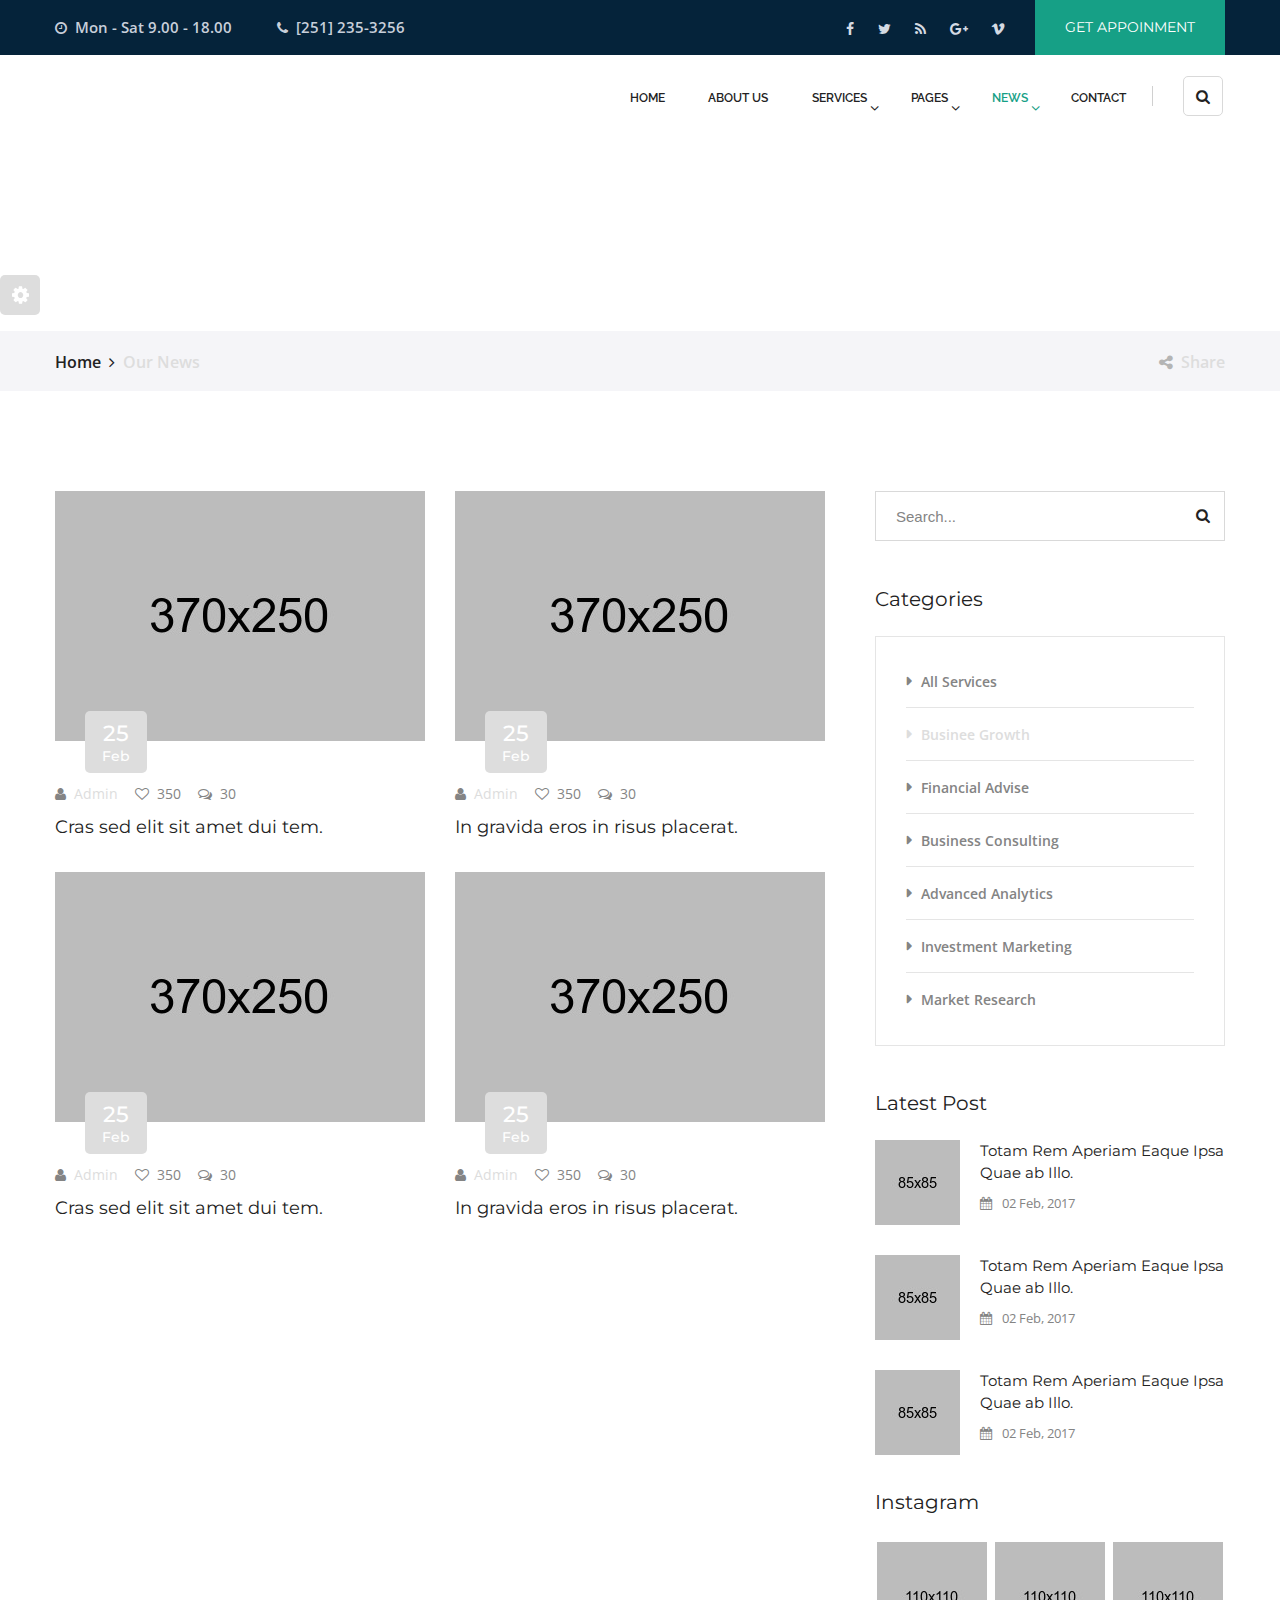
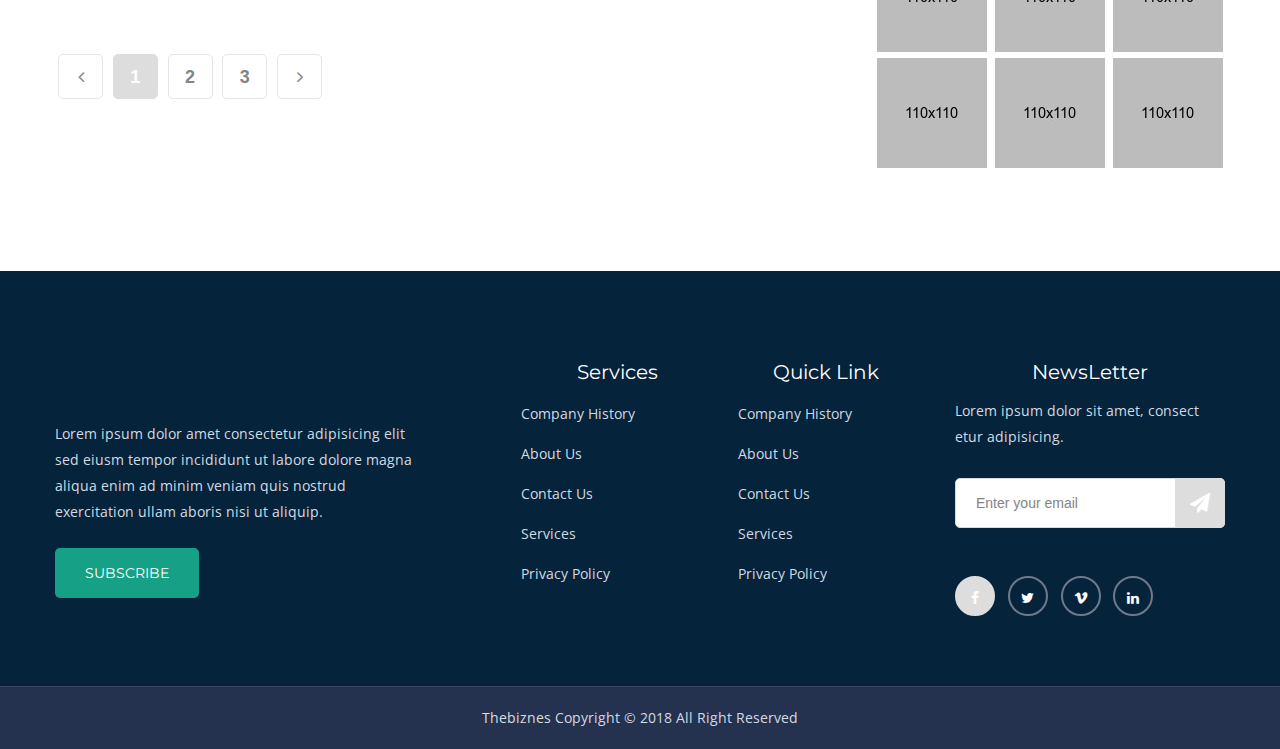
<file: our-blog.html>
<!DOCTYPE html>
<html>
<head>
<meta charset="utf-8">
<meta http-equiv="X-UA-Compatible" content="IE=edge">
<meta name="viewport" content="width=device-width, initial-scale=1.0">

<title>The Biznes | Responsive HTML 5 Template</title>

<!-- Stylesheets -->
<link href="css/style.css" rel="stylesheet">
<link href="css/responsive.css" rel="stylesheet">
<link type="text/css" rel="stylesheet" id="jssDefault" href="css/custom/theme-2.css"/>
<link rel="icon" href="images/favicon.ico" type="image/x-icon">

</head>

<!-- page wrapper -->
<body class="page-wrapper">

    <!-- .preloader -->
    <div class="preloader"></div>
    <!-- /.preloader -->

    <!-- switcher menu -->
    <div class="switcher">

        <!-- Switcher button -->
        <div class="switch_btn">
            <button><i class="fa fa-cog fa-spin"></i></button>
        </div>

        <!-- switcher body -->
        <div class="switch_menu">
            <h5 class="title">Style Switcher</h5>

                
                <!-- color changer -->
                <div class="switcher_container">
                    <h5>Color Skins</h5>
                    <ul id="styleOptions" title="switch styling">
                        <li>
                            <a href="javascript: void(0)" data-theme="theme-1" class="color2"></a>
                        </li>
                        <li>
                            <a href="javascript: void(0)" data-theme="theme-3" class="color3"></a>
                        </li>
                        <li>
                            <a href="javascript: void(0)" data-theme="theme-4" class="color4"></a>
                        </li>
                        <li>
                            <a href="javascript: void(0)" data-theme="theme-5" class="color5"></a>
                        </li>
                        <li>
                            <a href="javascript: void(0)" data-theme="theme-6" class="color6"></a>
                        </li>
                    </ul>
                </div>
                
        </div>
    </div>
    <!-- end switcher menu -->

    <!--header search-->
    <section class="header-search">
        <div class="container">
            <div class="row">
                <div class="col-md-12 col-sm-12 col-xs-12">
                <div class="search-form pull-right">
                        <form action="#">
                            <div class="search">
                                <input type="search" name="search" value="" placeholder="Search Something">
                                <button type="submit"><span class="fa fa-search" aria-hidden="true"></span></button>
                            </div>
                        </form>
                    </div>
                </div>
            </div>
        </div>
    </section>
    <!--end header search-->
    
    <!-- main header area -->
    <header class="main-header">

        <!-- header upper -->
        <div class="header-upper">
            <div class="container">
                <ul class="top-left">
                    <li><i class="fa fa-clock-o" aria-hidden="true"></i>Mon - Sat  9.00 - 18.00</li>
                    <li><i class="fa fa-phone"></i>[251] 235-3256</li>
                </ul>
                <div class="top-right">
                    <ul class="social-top">
                        <li><a href="#"><i class="fa fa-facebook"></i></a></li>
                        <li><a href="#"><i class="fa fa-twitter"></i></a></li>
                        <li><a href="#"><i class="fa fa-rss"></i></a></li>
                        <li><a href="#"><i class="fa fa-google-plus"></i></a></li>
                        <li><a href="#"><i class="fa fa-vimeo"></i></a></li>
                    </ul>
                    <div class="button-top">
                        <a href="#" class="btn-one style-one">Get Appoinment</a>
                    </div>
                </div>             
            </div>
        </div>
        <!-- end header upper -->

        <!-- header lower -->     
        <div class="header-lower">
            <div class="container">
                <div class="row">
                    <div class="col-md-3 col-sm-12 col-xs-12">
                        <div class="logo-box">
                            <a href="index.html"></a>
                        </div>
                    </div>
                    <div class="col-md-9 col-sm-12 col-xs-12">
                        <div class="menu-bar">
                            <nav class="main-menu">
                                <div class="navbar-header">
                                    <button type="button" class="navbar-toggle" data-toggle="collapse" data-target=".navbar-collapse">
                                        <span class="icon-bar"></span>
                                        <span class="icon-bar"></span>
                                        <span class="icon-bar"></span>
                                    </button>
                                </div>
                                <div class="navbar-collapse collapse clearfix">
                                    <ul class="navigation clearfix">
                                        <li><a href="index.html">Home</a>
                                        </li>
                                        <li><a href="about.html">About Us</a>
                                        </li>
                                        <li class="dropdown"><a href="#">Services</a>
                                            <ul>
                                                <li><a href="service.html">Our Service</a></li>
                                                <li><a href="service-details.html">Service Details</a></li>
                                            </ul>
                                        </li>
                                        <li class="dropdown"><a href="#">Pages</a>
                                            <ul>
                                                <li><a href="team.html">Our Team</a></li>
                                                <li><a href="gallery.html">Our Gallery</a></li>
                                                <li><a href="faq.html">Faq's</a></li>
                                                <li><a href="error.html">Error Page</a></li>
                                            </ul>
                                        </li>
                                        <li class="current dropdown"><a href="#">News</a>
                                            <ul>
                                                <li><a href="our-blog.html">Blog Classic</a></li>
                                                <li><a href="blog-details.html">Blog Details</a></li>
                                            </ul>
                                        </li>
                                        <li><a href="contact.html">Contact</a>
                                        </li>
                                    </ul>
                                </div>
                            </nav>
                            <div class="info-box">
                                <div class="search-box">
                                    <div class="toggle-search">
                                        <button><i class="fa fa-search"></i></button>
                                    </div>
                                </div>
                            </div>
                        </div>
                    </div>
                </div>
            </div>
        </div>
        <!-- end header lower -->

        <!--sticky header-->
        <div class="sticky-header">
            <div class="container clearfix">
                <div class="row">
                    <div class="col-md-3 col-sm-12 col-xs-12">
                        <div class="logo-box">
                            <a href="index.html"></a>
                        </div>
                    </div>
                    <div class="col-md-9 col-sm-12 col-xs-12">
                        <div class="menu-bar">
                            <nav class="main-menu">
                                <div class="navbar-header">
                                    <button type="button" class="navbar-toggle" data-toggle="collapse" data-target=".navbar-collapse">
                                        <span class="icon-bar"></span>
                                        <span class="icon-bar"></span>
                                        <span class="icon-bar"></span>
                                    </button>
                                </div>
                                <div class="navbar-collapse collapse clearfix">
                                    <ul class="navigation clearfix">
                                        <li><a href="index.html">Home</a>
                                        </li>
                                        <li><a href="about.html">About Us</a>
                                        </li>
                                        <li class="dropdown"><a href="#">Services</a>
                                            <ul>
                                                <li><a href="service.html">Our Service</a></li>
                                                <li><a href="service-details.html">Service Details</a></li>
                                            </ul>
                                        </li>
                                        <li class="dropdown"><a href="#">Pages</a>
                                            <ul>
                                                <li><a href="team.html">Our Team</a></li>
                                                <li><a href="gallery.html">Our Gallery</a></li>
                                                <li><a href="faq.html">Faq's</a></li>
                                                <li><a href="error.html">Error Page</a></li>
                                            </ul>
                                        </li>
                                        <li class="current dropdown"><a href="#">News</a>
                                            <ul>
                                                <li><a href="our-blog.html">Blog Classic</a></li>
                                                <li><a href="blog-details.html">Blog Details</a></li>
                                            </ul>
                                        </li>
                                        <li><a href="contact.html">Contact</a>
                                        </li>
                                    </ul>
                                </div>
                            </nav>
                            <div class="info-box">
                                <div class="button"><a href="#" class="btn-one style-one radi">Get A Quote</a></div>
                            </div>
                        </div>
                    </div>
                </div>
            </div>
        </div>
        <!-- end sticky header -->

    </header>
    <!-- end main header area -->


    <!-- page title -->
    <div class="about-bg centered">
        <div class="container">
            <div class="text">Our News</div>
        </div>
    </div>
    <!-- end page title -->

    <!-- bread-crumb -->
    <div class="bread-crumb">
        <div class="container">
            <div class="text"><a href="index.html">Home</a><i class="fa fa-angle-right"></i> Our News
            <div class="share"><i class="fa fa-share-alt" aria-hidden="true"></i>Share</div>
            </div>
        </div>
    </div>
    <!-- bread crumb end -->

    <!-- our-blog -->
    <section class="our-blog news-section blog-page sidebar-page-container">
        <div class="container">
            <div class="row">
                <div class="col-md-8 col-sm-12 col-xs-12 content-side">
                    <div class="blog-content">
                        <div class="row">
                            <div class="col-md-6 col-sm-6 col-xs-12 news-colmun">
                                <div class="single-item wow fadeInUp animated animated">
                                    <div class="img-box"><a href="blog-details.html"><figure><img src="images/news/n1.jpg" alt=""></figure></a></div>
                                    <div class="news-content">
                                        <div class="date">25 <div class="text">Feb</div></div>
                                        <ul class="meta">
                                            <li><i class="fa fa-user" aria-hidden="true"></i>Admin</li>
                                            <li><i class="fa fa-heart-o" aria-hidden="true"></i>350</li>
                                            <li><i class="fa fa-comments-o" aria-hidden="true"></i>30</li>
                                        </ul>
                                        <h4><a href="blog-details.html">Cras sed elit sit amet dui tem.</a></h4>
                                    </div>
                                </div>
                            </div>
                            <div class="col-md-6 col-sm-6 col-xs-12 news-colmun">
                                <div class="single-item wow fadeInUp animated animated">
                                    <div class="img-box"><a href="blog-details.html"><figure><img src="images/news/n2.jpg" alt=""></figure></a></div>
                                    <div class="news-content">
                                        <div class="date">25 <div class="text">Feb</div></div>
                                        <ul class="meta">
                                            <li><i class="fa fa-user" aria-hidden="true"></i>Admin</li>
                                            <li><i class="fa fa-heart-o" aria-hidden="true"></i>350</li>
                                            <li><i class="fa fa-comments-o" aria-hidden="true"></i>30</li>
                                        </ul>
                                        <h4><a href="blog-details.html">In gravida eros in risus placerat.</a></h4>
                                    </div>
                                </div>
                            </div>
                            <div class="col-md-6 col-sm-6 col-xs-12 news-colmun">
                                <div class="single-item wow fadeInUp animated animated">
                                    <div class="img-box"><a href="blog-details.html"><figure><img src="images/news/n3.jpg" alt=""></figure></a></div>
                                    <div class="news-content">
                                        <div class="date">25 <div class="text">Feb</div></div>
                                        <ul class="meta">
                                            <li><i class="fa fa-user" aria-hidden="true"></i>Admin</li>
                                            <li><i class="fa fa-heart-o" aria-hidden="true"></i>350</li>
                                            <li><i class="fa fa-comments-o" aria-hidden="true"></i>30</li>
                                        </ul>
                                        <h4><a href="blog-details.html">Cras sed elit sit amet dui tem.</a></h4>
                                    </div>
                                </div>
                            </div>
                            <div class="col-md-6 col-sm-6 col-xs-12 news-colmun">
                                <div class="single-item wow fadeInUp animated animated">
                                    <div class="img-box"><a href="blog-details.html"><figure><img src="images/news/n4.jpg" alt=""></figure></a></div>
                                    <div class="news-content">
                                        <div class="date">25 <div class="text">Feb</div></div>
                                        <ul class="meta">
                                            <li><i class="fa fa-user" aria-hidden="true"></i>Admin</li>
                                            <li><i class="fa fa-heart-o" aria-hidden="true"></i>350</li>
                                            <li><i class="fa fa-comments-o" aria-hidden="true"></i>30</li>
                                        </ul>
                                        <h4><a href="blog-details.html">In gravida eros in risus placerat.</a></h4>
                                    </div>
                                </div>
                            </div>
                            <div class="col-md-6 col-sm-6 col-xs-12 news-colmun">
                                <div class="single-item wow fadeInUp animated animated">
                                    <div class="img-box"><a href="blog-details.html"><figure><img src="images/news/n5.jpg" alt=""></figure></a></div>
                                    <div class="news-content">
                                        <div class="date">25 <div class="text">Feb</div></div>
                                        <ul class="meta">
                                            <li><i class="fa fa-user" aria-hidden="true"></i>Admin</li>
                                            <li><i class="fa fa-heart-o" aria-hidden="true"></i>350</li>
                                            <li><i class="fa fa-comments-o" aria-hidden="true"></i>30</li>
                                        </ul>
                                        <h4><a href="blog-details.html">Cras sed elit sit amet dui tem.</a></h4>
                                    </div>
                                </div>
                            </div>
                            <div class="col-md-6 col-sm-6 col-xs-12 news-colmun">
                                <div class="single-item wow fadeInUp animated animated">
                                    <div class="img-box"><a href="blog-details.html"><figure><img src="images/news/n6.jpg" alt=""></figure></a></div>
                                    <div class="news-content">
                                        <div class="date">25 <div class="text">Feb</div></div>
                                        <ul class="meta">
                                            <li><i class="fa fa-user" aria-hidden="true"></i>Admin</li>
                                            <li><i class="fa fa-heart-o" aria-hidden="true"></i>350</li>
                                            <li><i class="fa fa-comments-o" aria-hidden="true"></i>30</li>
                                        </ul>
                                        <h4><a href="blog-details.html">In gravida eros in risus placerat.</a></h4>
                                    </div>
                                </div>
                            </div>
                        </div>
                        <ul class="link-btn">
                            <li><a href="#"><i class="fa fa-angle-left"></i></a></li>
                            <li><a href="#" class="active">1</a></li>
                            <li><a href="#">2</a></li>
                            <li><a href="#">3</a></li>
                            <li><a href="#"><i class="fa fa-angle-right"></i></a></li>
                        </ul>
                    </div>
                </div>
                <div class="col-md-4 col-sm-8 col-xs-12 sidebar-side">
                    <div class="sidebar">
                        <div class="sidebar-search sidebar-widget">
                            <div class="search-box">
                                <input type="text" placeholder="Search...">
                                <button><i class="fa fa-search"></i></button>
                            </div>
                        </div>
                        <div class="sidebar-catagories sidebar-widget">
                            <div class="sidebar-title"><h4>Categories</h4></div>
                            <ul class="sidebar-list">
                                <li><a href="#">All Services</a></li>
                                <li><a href="#" class="active">Businee Growth</a></li>
                                <li><a href="#">Financial Advise</a></li>
                                <li><a href="#">Business Consulting</a></li>
                                <li><a href="#">Advanced Analytics</a></li>
                                <li><a href="#">Investment Marketing</a></li>
                                <li><a href="#">Market Research</a></li>
                            </ul>
                        </div>
                        <div class="sidebar-post sidebar-widget">
                            <div class="sidebar-title"><h4>Latest Post</h4></div>
                            <div class="single-post">
                                <div class="img-box"><a href="blog-details.html"><figure><img src="images/news/p1.jpg" alt=""></figure></a></div>
                                <div class="post-title"><h6><a href="blog-details.html">Totam Rem Aperiam Eaque Ipsa Quae ab Illo.</a></h6></div>
                                <ul class="post-time">
                                    <li><i class="fa fa-calendar" aria-hidden="true"></i></li>
                                    <li>02 Feb, 2017</li>
                                </ul>
                            </div>
                            <div class="single-post">
                                <div class="img-box"><a href="blog-details.html"><figure><img src="images/news/p2.jpg" alt=""></figure></a></div>
                                <div class="post-title"><h6><a href="blog-details.html">Totam Rem Aperiam Eaque Ipsa Quae ab Illo.</a></h6></div>
                                <ul class="post-time">
                                    <li><i class="fa fa-calendar" aria-hidden="true"></i></li>
                                    <li>02 Feb, 2017</li>
                                </ul>
                            </div>
                            <div class="single-post">
                                <div class="img-box"><a href="blog-details.html"><figure><img src="images/news/p3.jpg" alt=""></figure></a></div>
                                <div class="post-title"><h6><a href="blog-details.html">Totam Rem Aperiam Eaque Ipsa Quae ab Illo.</a></h6></div>
                                <ul class="post-time">
                                    <li><i class="fa fa-calendar" aria-hidden="true"></i></li>
                                    <li>02 Feb, 2017</li>
                                </ul>
                            </div>
                        </div>
                        <div class="instagram-post sidebar-widget">
                            <div class="sidebar-title"><h4>Instagram</h4></div>
                            <ul class="list">
                                <li><a href="blog-details.html"><figure><img src="images/news/i1.jpg" alt=""></figure></a></li>
                                <li><a href="blog-details.html"><figure><img src="images/news/i2.jpg" alt=""></figure></a></li>
                                <li><a href="blog-details.html"><figure><img src="images/news/i3.jpg" alt=""></figure></a></li>
                                <li><a href="blog-details.html"><figure><img src="images/news/i4.jpg" alt=""></figure></a></li>
                                <li><a href="blog-details.html"><figure><img src="images/news/i5.jpg" alt=""></figure></a></li>
                                <li><a href="blog-details.html"><figure><img src="images/news/i6.jpg" alt=""></figure></a></li>
                            </ul>
                        </div>
                    </div>
                </div>
            </div>
        </div>
    </section>
    <!-- our blog end -->


    <!-- main footer area -->
    <footer class="main-footer sec-pad">
        <div class="container">
            <div class="row">
                <div class="col-md-4 col-sm-6 col-xs-12 footer-colmun">
                    <div class="logo-widget footer-widget">
                        <div class="footer-logo">
                            <a href="index.html"></a>
                        </div>
                        <div class="text">
                            <p>Lorem ipsum dolor amet consectetur adipisicing elit sed eiusm tempor incididunt ut labore dolore magna aliqua enim ad minim veniam quis nostrud exercitation ullam
                            aboris nisi ut aliquip.</p>
                        </div>
                        <div class="button">
                            <a href="#" class="btn-one style-one radi">Subscribe</a>
                        </div>
                    </div>
                </div>
                <div class="col-md-3 col-sm-6 col-xs-12 footer-colmun">
                    <div class="service-widget footer-widget">
                        <div class="footer-title"><h4>Services</h4></div>
                        <ul class="list">
                            <li><a href="#">Company History</a></li>
                            <li><a href="#">About Us </a></li>
                            <li><a href="#">Contact Us</a></li>
                            <li><a href="#">Services</a></li>
                            <li><a href="#">Privacy Policy</a></li>
                        </ul>
                    </div>
                </div>
                <div class="col-md-2 col-sm-6 col-xs-12 footer-colmun">
                    <div class="link-widget footer-widget">
                        <div class="footer-title"><h4>Quick Link</h4></div>
                        <ul class="list">
                            <li><a href="#">Company History</a></li>
                            <li><a href="#">About Us </a></li>
                            <li><a href="#">Contact Us</a></li>
                            <li><a href="#">Services</a></li>
                            <li><a href="#">Privacy Policy</a></li>
                        </ul>
                    </div>
                </div>
                <div class="col-md-3 col-sm-6 col-xs-12 footer-colmun">
                    <div class="subscribe-widget footer-widget">
                        <div class="footer-title"><h4>NewsLetter</h4></div>
                        <div class="text"><p>Lorem ipsum dolor sit amet, consect
                        etur adipisicing.</p></div>
                        <div class="input-box">
                            <form action="#">
                                <input type="email" placeholder="Enter your email">
                                <button><i class="fa fa-paper-plane" aria-hidden="true"></i></button>
                            </form>
                        </div>
                        <ul class="footer-social">
                            <li><a href="#" class="active"><i class="fa fa-facebook"></i></a></li>
                            <li><a href="#"><i class="fa fa-twitter"></i></a></li>
                            <li><a href="#"><i class="fa fa-vimeo"></i></a></li>
                            <li><a href="#"><i class="fa fa-linkedin"></i></a></li>
                        </ul>
                    </div>
                </div>
            </div>
        </div>
    </footer>
    <!-- main footer area end -->

    <!-- footer bottom -->
    <section class="footer-bottom centered">
        <div class="container">
            <div class="copyright"><p><a href="#">Thebiznes</a> Copyright © 2018 All Right Reserved</p></div>
        </div>
    </section>

    
    
<!--End pagewrapper-->


<!--Scroll to top-->
<div class="scroll-to-top scroll-to-target" data-target=".main-header"><span class="icon fa fa-angle-up"></span></div>


<!--jquery js -->


<script type="text/javascript" src="js/jquery-2.1.4.js"></script>
<script src="js/bootstrap.min.js"></script>
<script src="js/owl.carousel.min.js"></script>
<script src="js/wow.js"></script>
<script src="js/validation.js"></script>
<script src="js/jquery-ui.js"></script>
<script src="js/bxslider.js"></script>
<script type="text/javascript" src="js/SmoothScroll.js"></script>
<script type="text/javascript" src="js/jQuery.style.switcher.min.js"></script>
<script src="js/script.js"></script>

<!-- End of .page_wrapper -->
</body>
</html>
</file>
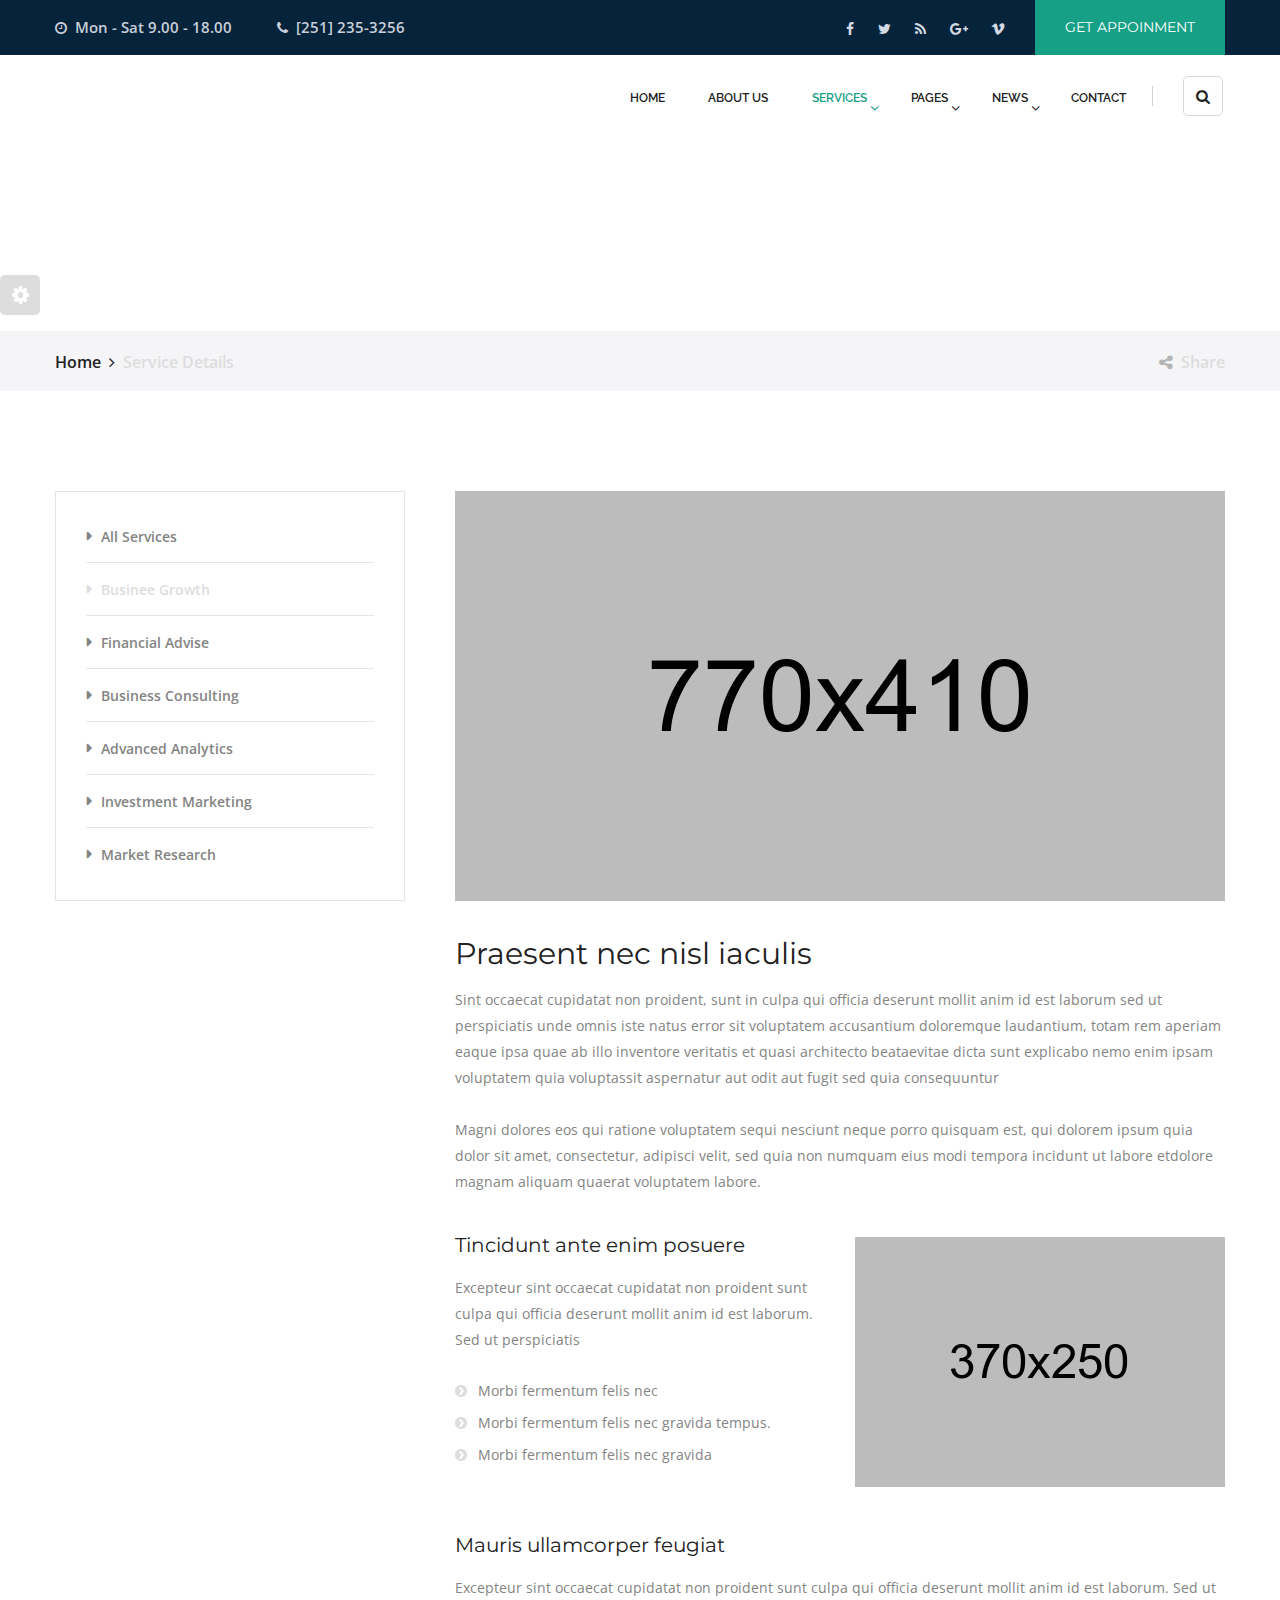
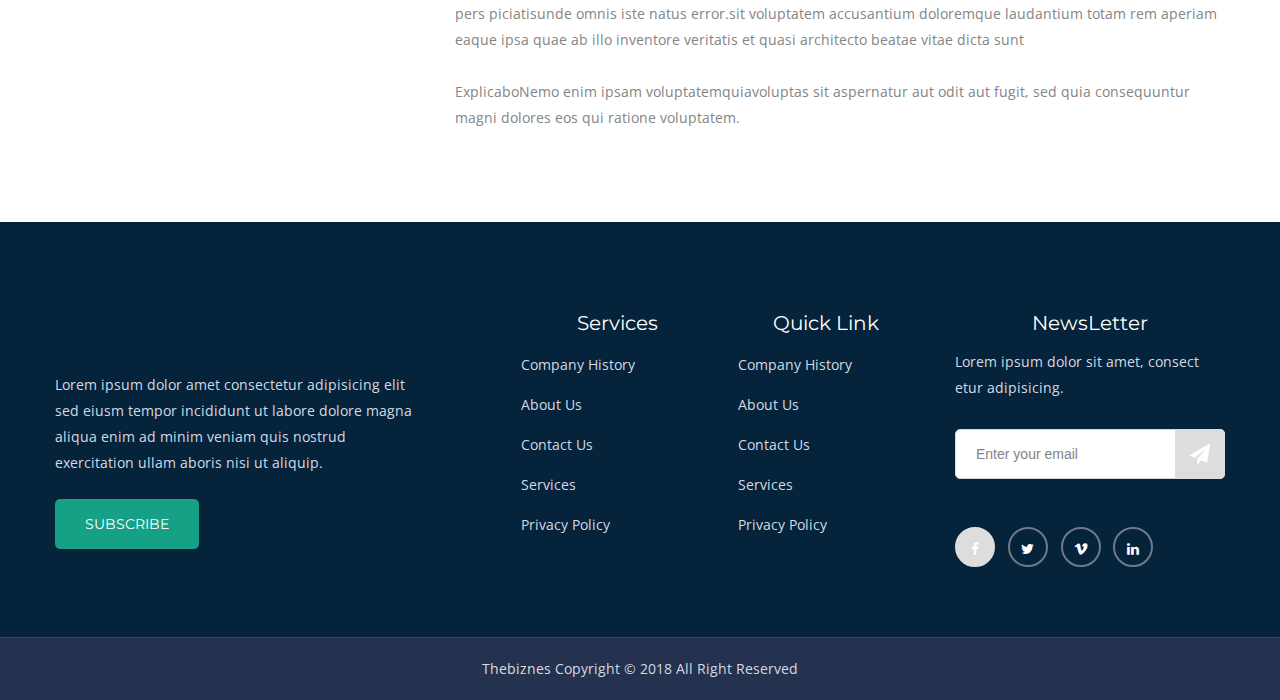
<file: service-details.html>
<!DOCTYPE html>
<html>
<head>
<meta charset="utf-8">
<meta http-equiv="X-UA-Compatible" content="IE=edge">
<meta name="viewport" content="width=device-width, initial-scale=1.0">

<title>The Biznes | Responsive HTML 5 Template</title>

<!-- Stylesheets -->
<link href="css/style.css" rel="stylesheet">
<link href="css/responsive.css" rel="stylesheet">
<link type="text/css" rel="stylesheet" id="jssDefault" href="css/custom/theme-2.css"/>
<link rel="icon" href="images/favicon.ico" type="image/x-icon">

</head>

<!-- page wrapper -->
<body class="page-wrapper">

    <!-- .preloader -->
    <div class="preloader"></div>
    <!-- /.preloader -->

    <!-- switcher menu -->
    <div class="switcher">

        <!-- Switcher button -->
        <div class="switch_btn">
            <button><i class="fa fa-cog fa-spin"></i></button>
        </div>

        <!-- switcher body -->
        <div class="switch_menu">
            <h5 class="title">Style Switcher</h5>

                
                <!-- color changer -->
                <div class="switcher_container">
                    <h5>Color Skins</h5>
                    <ul id="styleOptions" title="switch styling">
                        <li>
                            <a href="javascript: void(0)" data-theme="theme-1" class="color2"></a>
                        </li>
                        <li>
                            <a href="javascript: void(0)" data-theme="theme-3" class="color3"></a>
                        </li>
                        <li>
                            <a href="javascript: void(0)" data-theme="theme-4" class="color4"></a>
                        </li>
                        <li>
                            <a href="javascript: void(0)" data-theme="theme-5" class="color5"></a>
                        </li>
                        <li>
                            <a href="javascript: void(0)" data-theme="theme-6" class="color6"></a>
                        </li>
                    </ul>
                </div>
                
        </div>
    </div>
    <!-- end switcher menu -->

    <!--header search-->
    <section class="header-search">
        <div class="container">
            <div class="row">
                <div class="col-md-12 col-sm-12 col-xs-12">
                <div class="search-form pull-right">
                        <form action="#">
                            <div class="search">
                                <input type="search" name="search" value="" placeholder="Search Something">
                                <button type="submit"><span class="fa fa-search" aria-hidden="true"></span></button>
                            </div>
                        </form>
                    </div>
                </div>
            </div>
        </div>
    </section>
    <!--end header search-->
    
    <!-- main header area -->
    <header class="main-header">

        <!-- header upper -->
        <div class="header-upper">
            <div class="container">
                <ul class="top-left">
                    <li><i class="fa fa-clock-o" aria-hidden="true"></i>Mon - Sat  9.00 - 18.00</li>
                    <li><i class="fa fa-phone"></i>[251] 235-3256</li>
                </ul>
                <div class="top-right">
                    <ul class="social-top">
                        <li><a href="#"><i class="fa fa-facebook"></i></a></li>
                        <li><a href="#"><i class="fa fa-twitter"></i></a></li>
                        <li><a href="#"><i class="fa fa-rss"></i></a></li>
                        <li><a href="#"><i class="fa fa-google-plus"></i></a></li>
                        <li><a href="#"><i class="fa fa-vimeo"></i></a></li>
                    </ul>
                    <div class="button-top">
                        <a href="#" class="btn-one style-one">Get Appoinment</a>
                    </div>
                </div>             
            </div>
        </div>
        <!-- end header upper -->

        <!-- header lower -->     
        <div class="header-lower">
            <div class="container">
                <div class="row">
                    <div class="col-md-3 col-sm-12 col-xs-12">
                        <div class="logo-box">
                            <a href="index.html"></a>
                        </div>
                    </div>
                    <div class="col-md-9 col-sm-12 col-xs-12">
                        <div class="menu-bar">
                            <nav class="main-menu">
                                <div class="navbar-header">
                                    <button type="button" class="navbar-toggle" data-toggle="collapse" data-target=".navbar-collapse">
                                        <span class="icon-bar"></span>
                                        <span class="icon-bar"></span>
                                        <span class="icon-bar"></span>
                                    </button>
                                </div>
                                <div class="navbar-collapse collapse clearfix">
                                    <ul class="navigation clearfix">
                                        <li><a href="index.html">Home</a>
                                        </li>
                                        <li><a href="about.html">About Us</a>
                                        </li>
                                        <li class="current dropdown"><a href="#">Services</a>
                                            <ul>
                                                <li><a href="service.html">Our Service</a></li>
                                                <li><a href="service-details.html">Service Details</a></li>
                                            </ul>
                                        </li>
                                        <li class="dropdown"><a href="#">Pages</a>
                                            <ul>
                                                <li><a href="team.html">Our Team</a></li>
                                                <li><a href="gallery.html">Our Gallery</a></li>
                                                <li><a href="faq.html">Faq's</a></li>
                                                <li><a href="error.html">Error Page</a></li>
                                            </ul>
                                        </li>
                                        <li class="dropdown"><a href="#">News</a>
                                            <ul>
                                                <li><a href="our-blog.html">Blog Classic</a></li>
                                                <li><a href="blog-details.html">Blog Details</a></li>
                                            </ul>
                                        </li>
                                        <li><a href="contact.html">Contact</a>
                                        </li>
                                    </ul>
                                </div>
                            </nav>
                            <div class="info-box">
                                <div class="search-box">
                                    <div class="toggle-search">
                                        <button><i class="fa fa-search"></i></button>
                                    </div>
                                </div>
                            </div>
                        </div>
                    </div>
                </div>
            </div>
        </div>
        <!-- end header lower -->

        <!--sticky header-->
        <div class="sticky-header">
            <div class="container clearfix">
                <div class="row">
                    <div class="col-md-3 col-sm-12 col-xs-12">
                        <div class="logo-box">
                            <a href="index.html"></a>
                        </div>
                    </div>
                    <div class="col-md-9 col-sm-12 col-xs-12">
                        <div class="menu-bar">
                            <nav class="main-menu">
                                <div class="navbar-header">
                                    <button type="button" class="navbar-toggle" data-toggle="collapse" data-target=".navbar-collapse">
                                        <span class="icon-bar"></span>
                                        <span class="icon-bar"></span>
                                        <span class="icon-bar"></span>
                                    </button>
                                </div>
                                <div class="navbar-collapse collapse clearfix">
                                    <ul class="navigation clearfix">
                                        <li><a href="index.html">Home</a>
                                        </li>
                                        <li><a href="about.html">About Us</a>
                                        </li>
                                        <li class="current dropdown"><a href="#">Services</a>
                                            <ul>
                                                <li><a href="service.html">Our Service</a></li>
                                                <li><a href="service-details.html">Service Details</a></li>
                                            </ul>
                                        </li>
                                        <li class="dropdown"><a href="#">Pages</a>
                                            <ul>
                                                <li><a href="team.html">Our Team</a></li>
                                                <li><a href="gallery.html">Our Gallery</a></li>
                                                <li><a href="faq.html">Faq's</a></li>
                                                <li><a href="error.html">Error Page</a></li>
                                            </ul>
                                        </li>
                                        <li class="dropdown"><a href="#">News</a>
                                            <ul>
                                                <li><a href="our-blog.html">Blog Classic</a></li>
                                                <li><a href="blog-details.html">Blog Details</a></li>
                                            </ul>
                                        </li>
                                        <li><a href="contact.html">Contact</a>
                                        </li>
                                    </ul>
                                </div>
                            </nav>
                            <div class="info-box">
                                <div class="button"><a href="#" class="btn-one style-one radi">Get A Quote</a></div>
                            </div>
                        </div>
                    </div>
                </div>
            </div>
        </div>
        <!-- end sticky header -->

    </header>
    <!-- end main header area -->


    <!-- page title -->
    <div class="about-bg centered">
        <div class="container">
            <div class="text">Service Details</div>
        </div>
    </div>
    <!-- end page title -->

    <!-- bread-crumb -->
    <div class="bread-crumb">
        <div class="container">
            <div class="text"><a href="index.html">Home</a><i class="fa fa-angle-right"></i> Service Details
            <div class="share"><i class="fa fa-share-alt" aria-hidden="true"></i>Share</div>
            </div>
        </div>
    </div>
    <!-- bread crumb end -->

    <!-- service details -->
    <section class="service-details">
        <div class="container">
            <div class="row">
                <div class="col-md-4 col-sm-6 col-xs-12 service-colmun">
                    <div class="sidebar">
                        <ul class="sidebar-list">
                            <li><a href="#">All Services</a></li>
                            <li><a href="#" class="active">Businee Growth</a></li>
                            <li><a href="#">Financial Advise</a></li>
                            <li><a href="#">Business Consulting</a></li>
                            <li><a href="#">Advanced Analytics</a></li>
                            <li><a href="#">Investment Marketing</a></li>
                            <li><a href="#">Market Research</a></li>
                        </ul>
                    </div>
                </div>
                <div class="col-md-8 col-sm-12 col-xs-12 service-colmun">
                    <div class="sidebar-details">
                        <div class="content-style-one">
                            <div class="img-box"><figure><img src="images/service/1.jpg" alt=""></figure></div>
                            <div class="title">Praesent nec nisl iaculis</div>
                            <div class="text">
                                <p>Sint occaecat cupidatat non proident, sunt in culpa qui officia deserunt mollit anim id est laborum sed ut perspiciatis unde omnis iste natus error sit voluptatem accusantium doloremque laudantium, totam rem aperiam eaque ipsa quae ab illo inventore veritatis et quasi architecto beataevitae dicta sunt explicabo nemo enim ipsam voluptatem quia voluptassit aspernatur aut odit aut fugit sed quia consequuntur </p>

                                <p>Magni dolores eos qui ratione voluptatem sequi nesciunt neque porro quisquam est, qui dolorem ipsum quia dolor sit amet, consectetur, adipisci velit, sed quia non numquam eius modi tempora incidunt ut labore etdolore magnam aliquam quaerat voluptatem labore.</p>
                            </div>
                        </div>
                        <div class="content-style-two">
                            <div class="row">
                                <div class="col-md-6 col-sm-6 col-xs-12 service-colmun">
                                    <div class="content-side">
                                        <h4> Tincidunt ante enim posuere</h4>
                                        <div class="text"><p>Excepteur sint occaecat cupidatat non proident sunt culpa qui officia deserunt mollit anim id est laborum. Sed ut perspiciatis</p></div>
                                        <ul class="list">
                                            <li><p>Morbi fermentum felis nec</p></li>
                                            <li><p>Morbi fermentum felis nec gravida tempus.</p></li>
                                            <li><p>Morbi fermentum felis nec gravida</p></li>
                                        </ul>
                                    </div>
                                </div>
                                <div class="col-md-6 col-sm-6 col-xs-12 service-colmun">
                                    <div class="img-box"><figure><img src="images/service/2.jpg" alt=""></figure></div>
                                </div>
                            </div>
                        </div>
                        <div class="content-style-three">
                            <h4>Mauris ullamcorper feugiat</h4>
                            <div class="text">
                                <p>Excepteur sint occaecat cupidatat non proident sunt culpa qui officia deserunt mollit anim id est laborum. Sed ut pers
                                piciatisunde omnis iste natus error.sit voluptatem accusantium doloremque laudantium totam rem aperiam eaque 
                                ipsa quae ab illo inventore veritatis et quasi architecto beatae vitae dicta sunt </p>

                                <p>ExplicaboNemo enim ipsam voluptatemquiavoluptas sit aspernatur aut odit aut fugit, sed quia consequuntur magni dolores eos qui ratione voluptatem.</p>
                            </div>
                        </div>
                    </div>
                </div>
            </div>
        </div>
    </section>
    <!-- service details end -->


    <!-- main footer area -->
    <footer class="main-footer sec-pad">
        <div class="container">
            <div class="row">
                <div class="col-md-4 col-sm-6 col-xs-12 footer-colmun">
                    <div class="logo-widget footer-widget">
                        <div class="footer-logo">
                            <a href="index.html"></a>
                        </div>
                        <div class="text">
                            <p>Lorem ipsum dolor amet consectetur adipisicing elit sed eiusm tempor incididunt ut labore dolore magna aliqua enim ad minim veniam quis nostrud exercitation ullam
                            aboris nisi ut aliquip.</p>
                        </div>
                        <div class="button">
                            <a href="#" class="btn-one style-one radi">Subscribe</a>
                        </div>
                    </div>
                </div>
                <div class="col-md-3 col-sm-6 col-xs-12 footer-colmun">
                    <div class="service-widget footer-widget">
                        <div class="footer-title"><h4>Services</h4></div>
                        <ul class="list">
                            <li><a href="#">Company History</a></li>
                            <li><a href="#">About Us </a></li>
                            <li><a href="#">Contact Us</a></li>
                            <li><a href="#">Services</a></li>
                            <li><a href="#">Privacy Policy</a></li>
                        </ul>
                    </div>
                </div>
                <div class="col-md-2 col-sm-6 col-xs-12 footer-colmun">
                    <div class="link-widget footer-widget">
                        <div class="footer-title"><h4>Quick Link</h4></div>
                        <ul class="list">
                            <li><a href="#">Company History</a></li>
                            <li><a href="#">About Us </a></li>
                            <li><a href="#">Contact Us</a></li>
                            <li><a href="#">Services</a></li>
                            <li><a href="#">Privacy Policy</a></li>
                        </ul>
                    </div>
                </div>
                <div class="col-md-3 col-sm-6 col-xs-12 footer-colmun">
                    <div class="subscribe-widget footer-widget">
                        <div class="footer-title"><h4>NewsLetter</h4></div>
                        <div class="text"><p>Lorem ipsum dolor sit amet, consect
                        etur adipisicing.</p></div>
                        <div class="input-box">
                            <form action="#">
                                <input type="email" placeholder="Enter your email">
                                <button><i class="fa fa-paper-plane" aria-hidden="true"></i></button>
                            </form>
                        </div>
                        <ul class="footer-social">
                            <li><a href="#" class="active"><i class="fa fa-facebook"></i></a></li>
                            <li><a href="#"><i class="fa fa-twitter"></i></a></li>
                            <li><a href="#"><i class="fa fa-vimeo"></i></a></li>
                            <li><a href="#"><i class="fa fa-linkedin"></i></a></li>
                        </ul>
                    </div>
                </div>
            </div>
        </div>
    </footer>
    <!-- main footer area end -->

    <!-- footer bottom -->
    <section class="footer-bottom centered">
        <div class="container">
            <div class="copyright"><p><a href="#">Thebiznes</a> Copyright © 2018 All Right Reserved</p></div>
        </div>
    </section>

    
    
<!--End pagewrapper-->


<!--Scroll to top-->
<div class="scroll-to-top scroll-to-target" data-target=".main-header"><span class="icon fa fa-angle-up"></span></div>


<!--jquery js -->


<script type="text/javascript" src="js/jquery-2.1.4.js"></script>
<script src="js/bootstrap.min.js"></script>
<script src="js/owl.carousel.min.js"></script>
<script src="js/wow.js"></script>
<script src="js/validation.js"></script>
<script src="js/jquery-ui.js"></script>
<script src="js/bxslider.js"></script>
<script type="text/javascript" src="js/SmoothScroll.js"></script>
<script type="text/javascript" src="js/jQuery.style.switcher.min.js"></script>
<script src="js/script.js"></script>

<!-- End of .page_wrapper -->
</body>
</html>
</file>
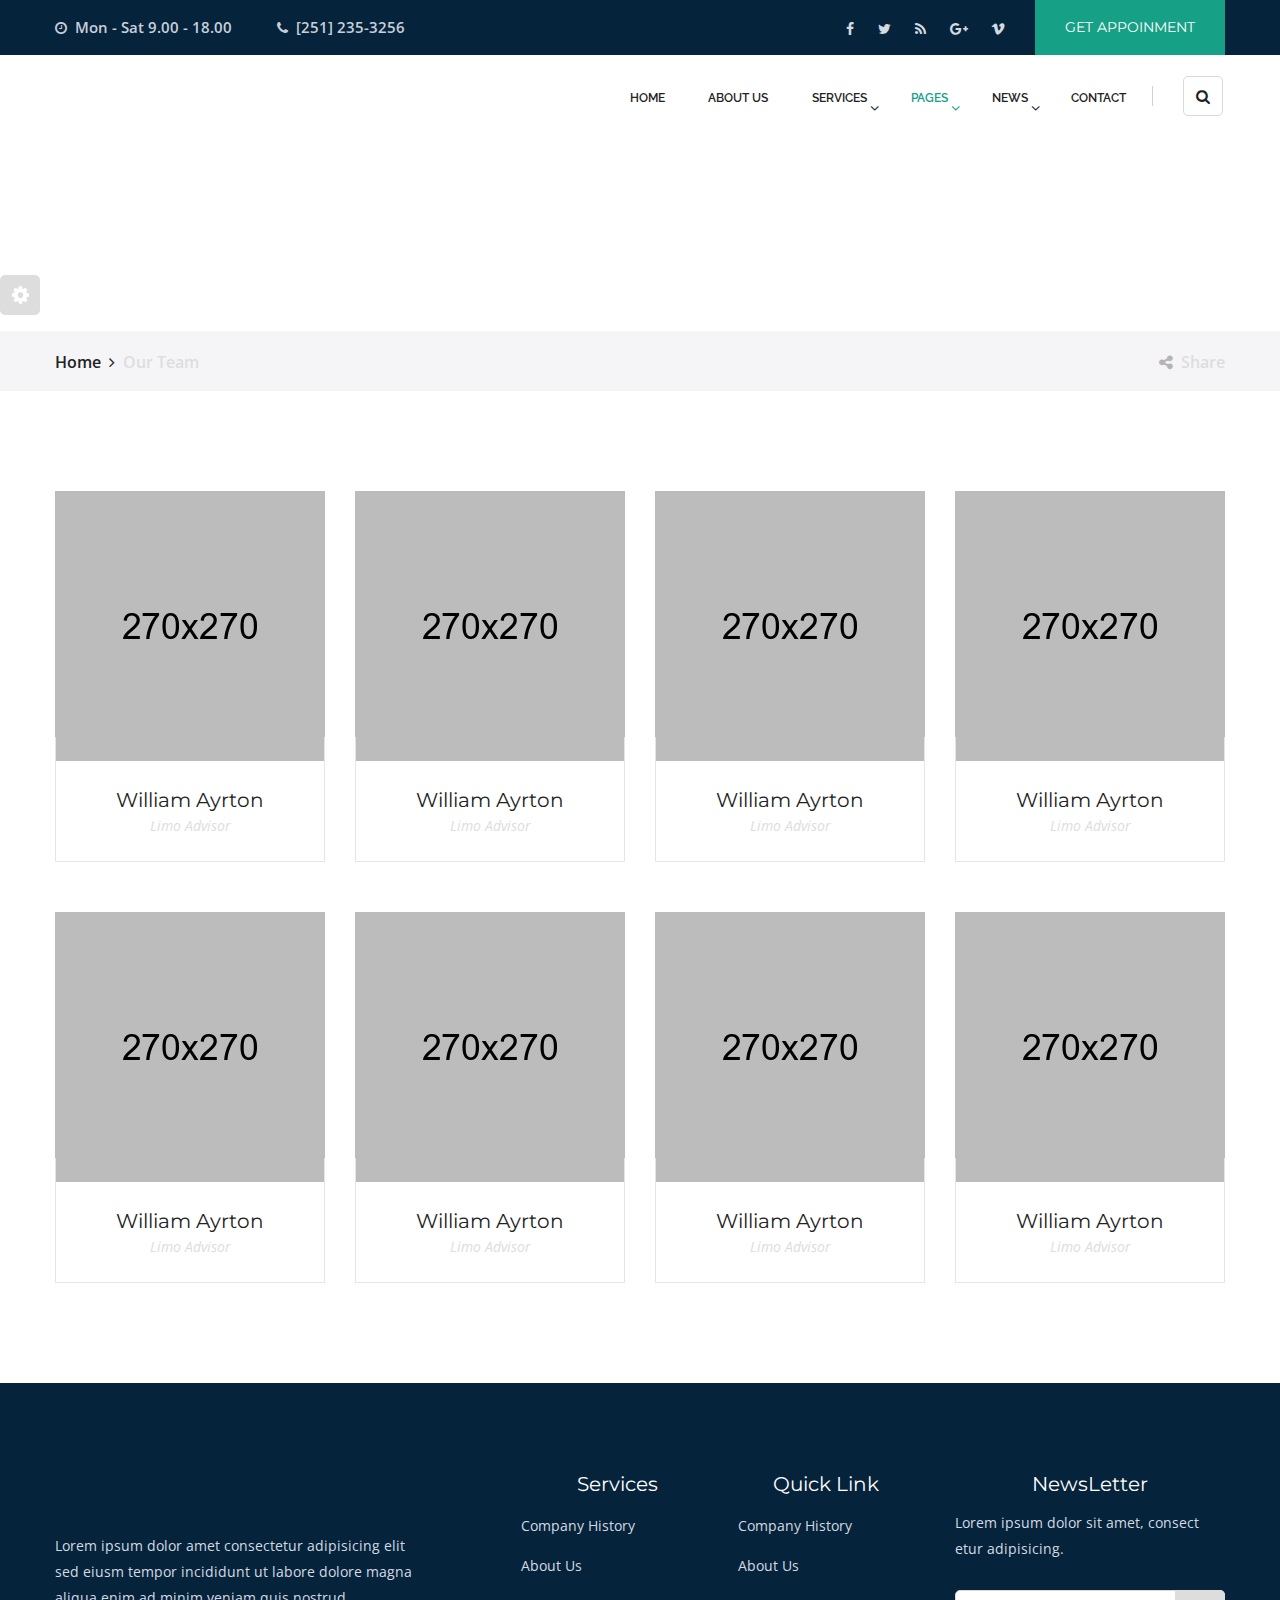
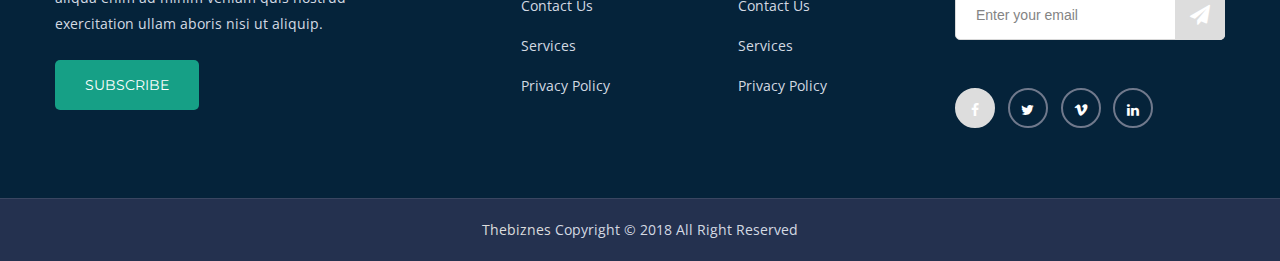
<file: team.html>
<!DOCTYPE html>
<html>
<head>
<meta charset="utf-8">
<meta http-equiv="X-UA-Compatible" content="IE=edge">
<meta name="viewport" content="width=device-width, initial-scale=1.0">

<title>The Biznes | Responsive HTML 5 Template</title>

<!-- Stylesheets -->
<link href="css/style.css" rel="stylesheet">
<link href="css/responsive.css" rel="stylesheet">
<link type="text/css" rel="stylesheet" id="jssDefault" href="css/custom/theme-2.css"/>
<link rel="icon" href="images/favicon.ico" type="image/x-icon">

</head>

<!-- page wrapper -->
<body class="page-wrapper">

    <!-- .preloader -->
    <div class="preloader"></div>
    <!-- /.preloader -->

    <!-- switcher menu -->
    <div class="switcher">

        <!-- Switcher button -->
        <div class="switch_btn">
            <button><i class="fa fa-cog fa-spin"></i></button>
        </div>

        <!-- switcher body -->
        <div class="switch_menu">
            <h5 class="title">Style Switcher</h5>

                
                <!-- color changer -->
                <div class="switcher_container">
                    <h5>Color Skins</h5>
                    <ul id="styleOptions" title="switch styling">
                        <li>
                            <a href="javascript: void(0)" data-theme="theme-1" class="color2"></a>
                        </li>
                        <li>
                            <a href="javascript: void(0)" data-theme="theme-3" class="color3"></a>
                        </li>
                        <li>
                            <a href="javascript: void(0)" data-theme="theme-4" class="color4"></a>
                        </li>
                        <li>
                            <a href="javascript: void(0)" data-theme="theme-5" class="color5"></a>
                        </li>
                        <li>
                            <a href="javascript: void(0)" data-theme="theme-6" class="color6"></a>
                        </li>
                    </ul>
                </div>
                
        </div>
    </div>
    <!-- end switcher menu -->

    <!--header search-->
    <section class="header-search">
        <div class="container">
            <div class="row">
                <div class="col-md-12 col-sm-12 col-xs-12">
                <div class="search-form pull-right">
                        <form action="#">
                            <div class="search">
                                <input type="search" name="search" value="" placeholder="Search Something">
                                <button type="submit"><span class="fa fa-search" aria-hidden="true"></span></button>
                            </div>
                        </form>
                    </div>
                </div>
            </div>
        </div>
    </section>
    <!--end header search-->
    
    <!-- main header area -->
    <header class="main-header">

        <!-- header upper -->
        <div class="header-upper">
            <div class="container">
                <ul class="top-left">
                    <li><i class="fa fa-clock-o" aria-hidden="true"></i>Mon - Sat  9.00 - 18.00</li>
                    <li><i class="fa fa-phone"></i>[251] 235-3256</li>
                </ul>
                <div class="top-right">
                    <ul class="social-top">
                        <li><a href="#"><i class="fa fa-facebook"></i></a></li>
                        <li><a href="#"><i class="fa fa-twitter"></i></a></li>
                        <li><a href="#"><i class="fa fa-rss"></i></a></li>
                        <li><a href="#"><i class="fa fa-google-plus"></i></a></li>
                        <li><a href="#"><i class="fa fa-vimeo"></i></a></li>
                    </ul>
                    <div class="button-top">
                        <a href="#" class="btn-one style-one">Get Appoinment</a>
                    </div>
                </div>             
            </div>
        </div>
        <!-- end header upper -->

        <!-- header lower -->     
        <div class="header-lower">
            <div class="container">
                <div class="row">
                    <div class="col-md-3 col-sm-12 col-xs-12">
                        <div class="logo-box">
                            <a href="index.html"></a>
                        </div>
                    </div>
                    <div class="col-md-9 col-sm-12 col-xs-12">
                        <div class="menu-bar">
                            <nav class="main-menu">
                                <div class="navbar-header">
                                    <button type="button" class="navbar-toggle" data-toggle="collapse" data-target=".navbar-collapse">
                                        <span class="icon-bar"></span>
                                        <span class="icon-bar"></span>
                                        <span class="icon-bar"></span>
                                    </button>
                                </div>
                                <div class="navbar-collapse collapse clearfix">
                                    <ul class="navigation clearfix">
                                        <li><a href="index.html">Home</a>
                                        </li>
                                        <li><a href="about.html">About Us</a>
                                        </li>
                                        <li class="dropdown"><a href="#">Services</a>
                                            <ul>
                                                <li><a href="service.html">Our Service</a></li>
                                                <li><a href="service-details.html">Service Details</a></li>
                                            </ul>
                                        </li>
                                        <li class="current dropdown"><a href="#">Pages</a>
                                            <ul>
                                                <li><a href="team.html">Our Team</a></li>
                                                <li><a href="gallery.html">Our Gallery</a></li>
                                                <li><a href="faq.html">Faq's</a></li>
                                                <li><a href="error.html">Error Page</a></li>
                                            </ul>
                                        </li>
                                        <li class="dropdown"><a href="#">News</a>
                                            <ul>
                                                <li><a href="our-blog.html">Blog Classic</a></li>
                                                <li><a href="blog-details.html">Blog Details</a></li>
                                            </ul>
                                        </li>
                                        <li><a href="contact.html">Contact</a>
                                        </li>
                                    </ul>
                                </div>
                            </nav>
                            <div class="info-box">
                                <div class="search-box">
                                    <div class="toggle-search">
                                        <button><i class="fa fa-search"></i></button>
                                    </div>
                                </div>
                            </div>
                        </div>
                    </div>
                </div>
            </div>
        </div>
        <!-- end header lower -->

        <!--sticky header-->
        <div class="sticky-header">
            <div class="container clearfix">
                <div class="row">
                    <div class="col-md-3 col-sm-12 col-xs-12">
                        <div class="logo-box">
                            <a href="index.html"></a>
                        </div>
                    </div>
                    <div class="col-md-9 col-sm-12 col-xs-12">
                        <div class="menu-bar">
                            <nav class="main-menu">
                                <div class="navbar-header">
                                    <button type="button" class="navbar-toggle" data-toggle="collapse" data-target=".navbar-collapse">
                                        <span class="icon-bar"></span>
                                        <span class="icon-bar"></span>
                                        <span class="icon-bar"></span>
                                    </button>
                                </div>
                                <div class="navbar-collapse collapse clearfix">
                                    <ul class="navigation clearfix">
                                        <li><a href="index.html">Home</a>
                                        </li>
                                        <li><a href="about.html">About Us</a>
                                        </li>
                                        <li class="dropdown"><a href="#">Services</a>
                                            <ul>
                                                <li><a href="service.html">Our Service</a></li>
                                                <li><a href="service-details.html">Service Details</a></li>
                                            </ul>
                                        </li>
                                        <li class="current dropdown"><a href="#">Pages</a>
                                            <ul>
                                                <li><a href="team.html">Our Team</a></li>
                                                <li><a href="gallery.html">Our Gallery</a></li>
                                                <li><a href="faq.html">Faq's</a></li>
                                                <li><a href="error.html">Error Page</a></li>
                                            </ul>
                                        </li>
                                        <li class="dropdown"><a href="#">News</a>
                                            <ul>
                                                <li><a href="our-blog.html">Blog Classic</a></li>
                                                <li><a href="blog-details.html">Blog Details</a></li>
                                            </ul>
                                        </li>
                                        <li><a href="contact.html">Contact</a>
                                        </li>
                                    </ul>
                                </div>
                            </nav>
                            <div class="info-box">
                                <div class="button"><a href="#" class="btn-one style-one radi">Get A Quote</a></div>
                            </div>
                        </div>
                    </div>
                </div>
            </div>
        </div>
        <!-- end sticky header -->

    </header>
    <!-- end main header area -->


    <!-- page title -->
    <div class="about-bg centered">
        <div class="container">
            <div class="text">Our Team</div>
        </div>
    </div>
    <!-- end page title -->

    <!-- bread-crumb -->
    <div class="bread-crumb">
        <div class="container">
            <div class="text"><a href="index.html">Home</a><i class="fa fa-angle-right"></i> Our Team
            <div class="share"><i class="fa fa-share-alt" aria-hidden="true"></i>Share</div>
            </div>
        </div>
    </div>
    <!-- bread crumb end -->

    <!-- team-page -->
    <section class="team-page centered">
        <div class="container">
            <div class="row">
                <div class="col-md-3 col-sm-6 col-xs-12 team-colmun">
                    <div class="single-item">
                        <div class="img-box"><figure><img src="images/team/t1.jpg" alt=""></figure></div>
                        <div class="lower-content">
                            <ul class="team-social">
                                <li><a href="#" class="active"><i class="fa fa-facebook"></i></a></li>
                                <li><a href="#"><i class="fa fa-twitter"></i></a></li>
                                <li><a href="#"><i class="fa fa-vimeo"></i></a></li>
                                <li><a href="#"><i class="fa fa-linkedin"></i></a></li>
                            </ul>
                            <div class="team-info">
                                <h4>William Ayrton</h4>
                                <span>Limo Advisor</span>
                            </div>
                        </div>
                    </div>
                </div>
                <div class="col-md-3 col-sm-6 col-xs-12 team-colmun">
                    <div class="single-item">
                        <div class="img-box"><figure><img src="images/team/t2.jpg" alt=""></figure></div>
                        <div class="lower-content">
                            <ul class="team-social">
                                <li><a href="#" class="active"><i class="fa fa-facebook"></i></a></li>
                                <li><a href="#"><i class="fa fa-twitter"></i></a></li>
                                <li><a href="#"><i class="fa fa-vimeo"></i></a></li>
                                <li><a href="#"><i class="fa fa-linkedin"></i></a></li>
                            </ul>
                            <div class="team-info">
                                <h4>William Ayrton</h4>
                                <span>Limo Advisor</span>
                            </div>
                        </div>
                    </div>
                </div>
                <div class="col-md-3 col-sm-6 col-xs-12 team-colmun">
                    <div class="single-item">
                        <div class="img-box"><figure><img src="images/team/t3.jpg" alt=""></figure></div>
                        <div class="lower-content">
                            <ul class="team-social">
                                <li><a href="#" class="active"><i class="fa fa-facebook"></i></a></li>
                                <li><a href="#"><i class="fa fa-twitter"></i></a></li>
                                <li><a href="#"><i class="fa fa-vimeo"></i></a></li>
                                <li><a href="#"><i class="fa fa-linkedin"></i></a></li>
                            </ul>
                            <div class="team-info">
                                <h4>William Ayrton</h4>
                                <span>Limo Advisor</span>
                            </div>
                        </div>
                    </div>
                </div>
                <div class="col-md-3 col-sm-6 col-xs-12 team-colmun">
                    <div class="single-item">
                        <div class="img-box"><figure><img src="images/team/t4.jpg" alt=""></figure></div>
                        <div class="lower-content">
                            <ul class="team-social">
                                <li><a href="#" class="active"><i class="fa fa-facebook"></i></a></li>
                                <li><a href="#"><i class="fa fa-twitter"></i></a></li>
                                <li><a href="#"><i class="fa fa-vimeo"></i></a></li>
                                <li><a href="#"><i class="fa fa-linkedin"></i></a></li>
                            </ul>
                            <div class="team-info">
                                <h4>William Ayrton</h4>
                                <span>Limo Advisor</span>
                            </div>
                        </div>
                    </div>
                </div>
            </div>
            
            <div class="row">
                <div class="col-md-3 col-sm-6 col-xs-12 team-colmun">
                    <div class="single-item">
                        <div class="img-box"><figure><img src="images/team/t1.jpg" alt=""></figure></div>
                        <div class="lower-content">
                            <ul class="team-social">
                                <li><a href="#" class="active"><i class="fa fa-facebook"></i></a></li>
                                <li><a href="#"><i class="fa fa-twitter"></i></a></li>
                                <li><a href="#"><i class="fa fa-vimeo"></i></a></li>
                                <li><a href="#"><i class="fa fa-linkedin"></i></a></li>
                            </ul>
                            <div class="team-info">
                                <h4>William Ayrton</h4>
                                <span>Limo Advisor</span>
                            </div>
                        </div>
                    </div>
                </div>
                <div class="col-md-3 col-sm-6 col-xs-12 team-colmun">
                    <div class="single-item">
                        <div class="img-box"><figure><img src="images/team/t2.jpg" alt=""></figure></div>
                        <div class="lower-content">
                            <ul class="team-social">
                                <li><a href="#" class="active"><i class="fa fa-facebook"></i></a></li>
                                <li><a href="#"><i class="fa fa-twitter"></i></a></li>
                                <li><a href="#"><i class="fa fa-vimeo"></i></a></li>
                                <li><a href="#"><i class="fa fa-linkedin"></i></a></li>
                            </ul>
                            <div class="team-info">
                                <h4>William Ayrton</h4>
                                <span>Limo Advisor</span>
                            </div>
                        </div>
                    </div>
                </div>
                <div class="col-md-3 col-sm-6 col-xs-12 team-colmun">
                    <div class="single-item">
                        <div class="img-box"><figure><img src="images/team/t3.jpg" alt=""></figure></div>
                        <div class="lower-content">
                            <ul class="team-social">
                                <li><a href="#" class="active"><i class="fa fa-facebook"></i></a></li>
                                <li><a href="#"><i class="fa fa-twitter"></i></a></li>
                                <li><a href="#"><i class="fa fa-vimeo"></i></a></li>
                                <li><a href="#"><i class="fa fa-linkedin"></i></a></li>
                            </ul>
                            <div class="team-info">
                                <h4>William Ayrton</h4>
                                <span>Limo Advisor</span>
                            </div>
                        </div>
                    </div>
                </div>
                <div class="col-md-3 col-sm-6 col-xs-12 team-colmun">
                    <div class="single-item">
                        <div class="img-box"><figure><img src="images/team/t4.jpg" alt=""></figure></div>
                        <div class="lower-content">
                            <ul class="team-social">
                                <li><a href="#" class="active"><i class="fa fa-facebook"></i></a></li>
                                <li><a href="#"><i class="fa fa-twitter"></i></a></li>
                                <li><a href="#"><i class="fa fa-vimeo"></i></a></li>
                                <li><a href="#"><i class="fa fa-linkedin"></i></a></li>
                            </ul>
                            <div class="team-info">
                                <h4>William Ayrton</h4>
                                <span>Limo Advisor</span>
                            </div>
                        </div>
                    </div>
                </div>
            </div>
        </div>
    </section>
    <!-- team page end -->


    <!-- main footer area -->
    <footer class="main-footer sec-pad">
        <div class="container">
            <div class="row">
                <div class="col-md-4 col-sm-6 col-xs-12 footer-colmun">
                    <div class="logo-widget footer-widget">
                        <div class="footer-logo">
                            <a href="index.html"></a>
                        </div>
                        <div class="text">
                            <p>Lorem ipsum dolor amet consectetur adipisicing elit sed eiusm tempor incididunt ut labore dolore magna aliqua enim ad minim veniam quis nostrud exercitation ullam
                            aboris nisi ut aliquip.</p>
                        </div>
                        <div class="button">
                            <a href="#" class="btn-one style-one radi">Subscribe</a>
                        </div>
                    </div>
                </div>
                <div class="col-md-3 col-sm-6 col-xs-12 footer-colmun">
                    <div class="service-widget footer-widget">
                        <div class="footer-title"><h4>Services</h4></div>
                        <ul class="list">
                            <li><a href="#">Company History</a></li>
                            <li><a href="#">About Us </a></li>
                            <li><a href="#">Contact Us</a></li>
                            <li><a href="#">Services</a></li>
                            <li><a href="#">Privacy Policy</a></li>
                        </ul>
                    </div>
                </div>
                <div class="col-md-2 col-sm-6 col-xs-12 footer-colmun">
                    <div class="link-widget footer-widget">
                        <div class="footer-title"><h4>Quick Link</h4></div>
                        <ul class="list">
                            <li><a href="#">Company History</a></li>
                            <li><a href="#">About Us </a></li>
                            <li><a href="#">Contact Us</a></li>
                            <li><a href="#">Services</a></li>
                            <li><a href="#">Privacy Policy</a></li>
                        </ul>
                    </div>
                </div>
                <div class="col-md-3 col-sm-6 col-xs-12 footer-colmun">
                    <div class="subscribe-widget footer-widget">
                        <div class="footer-title"><h4>NewsLetter</h4></div>
                        <div class="text"><p>Lorem ipsum dolor sit amet, consect
                        etur adipisicing.</p></div>
                        <div class="input-box">
                            <form action="#">
                                <input type="email" placeholder="Enter your email">
                                <button><i class="fa fa-paper-plane" aria-hidden="true"></i></button>
                            </form>
                        </div>
                        <ul class="footer-social">
                            <li><a href="#" class="active"><i class="fa fa-facebook"></i></a></li>
                            <li><a href="#"><i class="fa fa-twitter"></i></a></li>
                            <li><a href="#"><i class="fa fa-vimeo"></i></a></li>
                            <li><a href="#"><i class="fa fa-linkedin"></i></a></li>
                        </ul>
                    </div>
                </div>
            </div>
        </div>
    </footer>
    <!-- main footer area end -->

    <!-- footer bottom -->
    <section class="footer-bottom centered">
        <div class="container">
            <div class="copyright"><p><a href="#">Thebiznes</a> Copyright © 2018 All Right Reserved</p></div>
        </div>
    </section>

    
    
<!--End pagewrapper-->


<!--Scroll to top-->
<div class="scroll-to-top scroll-to-target" data-target=".main-header"><span class="icon fa fa-angle-up"></span></div>


<!--jquery js -->


<script type="text/javascript" src="js/jquery-2.1.4.js"></script>
<script src="js/bootstrap.min.js"></script>
<script src="js/owl.carousel.min.js"></script>
<script src="js/wow.js"></script>
<script src="js/validation.js"></script>
<script src="js/jquery-ui.js"></script>
<script src="js/bxslider.js"></script>
<script type="text/javascript" src="js/SmoothScroll.js"></script>
<script type="text/javascript" src="js/jQuery.style.switcher.min.js"></script>
<script src="js/script.js"></script>

<!-- End of .page_wrapper -->
</body>
</html>
</file>
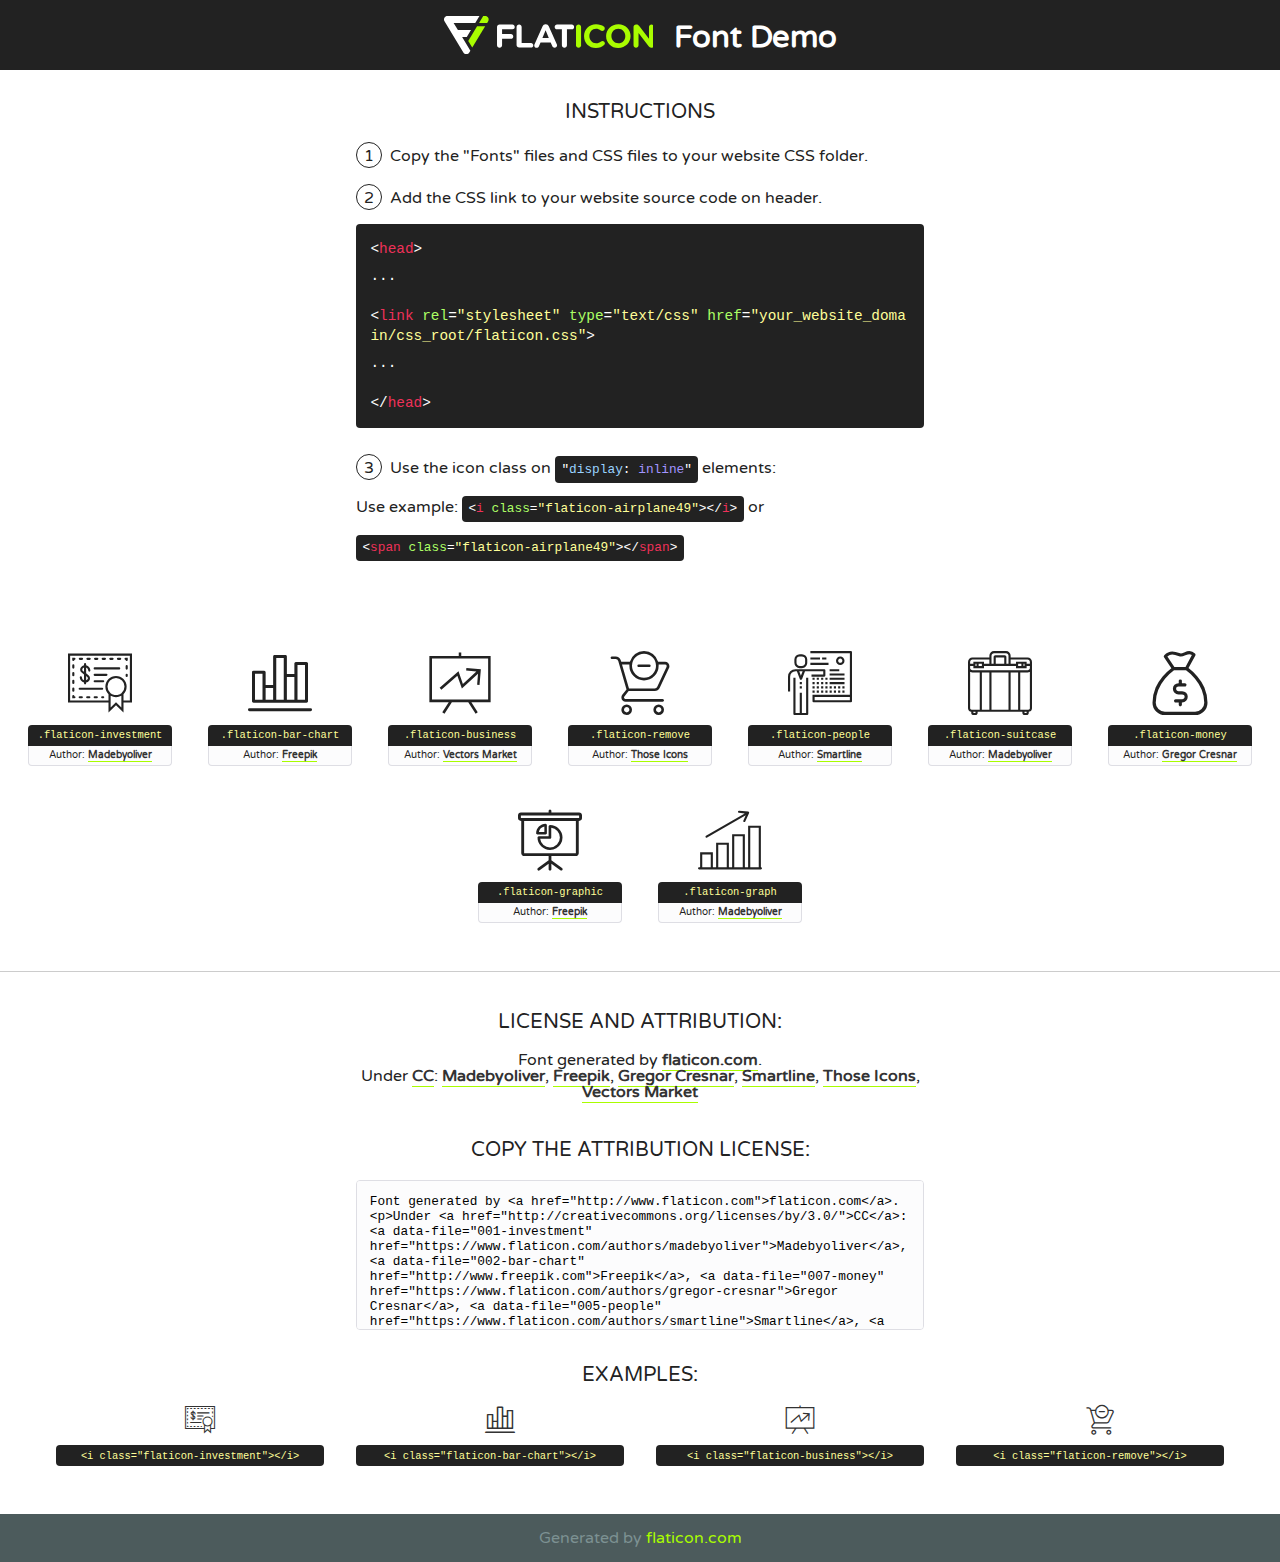
<file: fonts/flaticon.html>
<!DOCTYPE html>
<!--
  Flaticon icon font: Flaticon
  Creation date: 29/07/2017 07:53
-->
<html>
<!DOCTYPE html>
<html>

<head>
    <title>Flaticon WebFont</title>
    <link href="http://fonts.googleapis.com/css?family=Varela+Round" rel="stylesheet" type="text/css" />
    <link rel="stylesheet" type="text/css" href="flaticon.css">
    <meta charset="UTF-8">
    <style>
    html, body, div, span, applet, object, iframe,
    h1, h2, h3, h4, h5, h6, p, blockquote, pre,
    a, abbr, acronym, address, big, cite, code,
    del, dfn, em, img, ins, kbd, q, s, samp,
    small, strike, strong, sub, sup, tt, var,
    b, u, i, center,
    dl, dt, dd, ol, ul, li,
    fieldset, form, label, legend,
    table, caption, tbody, tfoot, thead, tr, th, td,
    article, aside, canvas, details, embed, 
    figure, figcaption, footer, header, hgroup, 
    menu, nav, output, ruby, section, summary,
    time, mark, audio, video {
        margin: 0;
        padding: 0;
        border: 0;
        font-size: 100%;
        font: inherit;
        vertical-align: baseline;
    }
    /* HTML5 display-role reset for older browsers */
    article, aside, details, figcaption, figure, 
    footer, header, hgroup, menu, nav, section {
        display: block;
    }
    body {
        line-height: 1;
    }
    ol, ul {
        list-style: none;
    }
    blockquote, q {
        quotes: none;
    }
    blockquote:before, blockquote:after,
    q:before, q:after {
        content: '';
        content: none;
    }
    table {
        border-collapse: collapse;
        border-spacing: 0;
    }
    body {
        font-family: 'Varela Round', Helvetica, Arial, sans-serif;
        font-size: 16px;
        color: #222;
    }
    a {
        color: #333;
        border-bottom: 1px solid #a9fd00;
        font-weight: bold;
        text-decoration: none;
    }
    * {
        -moz-box-sizing: border-box;
        -webkit-box-sizing: border-box;
        box-sizing: border-box;
        margin: 0;
        padding: 0;
    }
    [class^="flaticon-"]:before, [class*=" flaticon-"]:before, [class^="flaticon-"]:after, [class*=" flaticon-"]:after {
        font-family: Flaticon;
        font-size: 30px;
        font-style: normal;
        margin-left: 20px;
        color: #333;
    }
    .wrapper {
        max-width: 600px;
        margin: auto;
        padding: 0 1em;
    }
    .title {
        font-size: 1.25em;
        text-align: center;
        margin-bottom: 1em;
        text-transform: uppercase;
    }
    header {
        text-align: center;
        background-color: #222;
        color: #fff;
        padding: 1em;
    }
    header .logo {
        width: 210px;
        height: 38px;
        display: inline-block;
        vertical-align: middle;
        margin-right: 1em;
        border: none;
    }
    header strong {
        font-size: 1.95em;
        font-weight: bold;
        vertical-align: middle;
        margin-top: 5px;
        display: inline-block;
    }
    .demo {
        margin: 2em auto;
        line-height: 1.25em;
    }
    .demo ul li {
        margin-bottom: 1em;
    }
    .demo ul li .num {
        color: #222;
        border-radius: 20px;
        display: inline-block;
        width: 26px;
        padding: 3px;
        height: 26px;
        text-align: center;
        margin-right: 0.5em;
        border: 1px solid #222;
    }
    .demo ul li code {
        background-color: #222;
        border-radius: 4px;
        padding: 0.25em 0.5em;
        display: inline-block;
        color: #fff;
        font-family: Consolas,Monaco,Lucida Console,Liberation Mono,DejaVu Sans Mono,Bitstream Vera Sans Mono,Courier New, monospace;
        font-weight: lighter;
        margin-top: 1em;
        font-size: 0.8em;
        word-break: break-all;
    }
    .demo ul li code.big {
        padding: 1em;
        font-size: 0.9em;
    }
    .demo ul li code .red {
        color: #EF3159;
    }
    .demo ul li code .green {
        color: #ACFF65;
    }
    .demo ul li code .yellow {
        color: #FFFF99;
    }
    .demo ul li code .blue {
        color: #99D3FF;
    }
    .demo ul li code .purple {
        color: #A295FF;
    }
    .demo ul li code .dots {
        margin-top: 0.5em;
        display: block;
    }
    #glyphs {
        border-bottom: 1px solid #ccc;
        padding: 2em 0;
        text-align: center;
    }
    .glyph {
        display: inline-block;
        width: 9em;
        margin: 1em;
        text-align: center;
        vertical-align: top;
        background: #FFF;
    }
    .glyph .glyph-icon {
        padding: 10px;
        display: block;
        font-family:"Flaticon";
        font-size: 64px;
        line-height: 1;
    }
    .glyph .glyph-icon:before {
        font-size: 64px;
        color: #222;
        margin-left: 0;
    }
    .class-name {
        font-size: 0.65em;
        background-color: #222;
        color: #fff;
        border-radius: 4px 4px 0 0;
        padding: 0.5em;
        color: #FFFF99;
        font-family: Consolas,Monaco,Lucida Console,Liberation Mono,DejaVu Sans Mono,Bitstream Vera Sans Mono,Courier New, monospace;
    }
    .author-name {
        font-size: 0.6em;
        background-color: #fcfcfd;
        border: 1px solid #DEDEE4;
        border-top: 0;
        border-radius: 0 0 4px 4px;
        padding: 0.5em;
    }
    .class-name:last-child {
        font-size: 10px;
        color:#888;
    }
    .class-name:last-child a {
        font-size: 10px;
        color:#555;
    }
    .class-name:last-child a:hover {
        color:#a9fd00;
    }
    .glyph > input {
        display: block;
        width: 100px;
        margin: 5px auto;
        text-align: center;
        font-size: 12px;
        cursor: text;
    }
    .glyph > input.icon-input {
        font-family:"Flaticon";
        font-size: 16px;
        margin-bottom: 10px;
    }
    .attribution .title {
        margin-top: 2em;
    }
    .attribution textarea {
        background-color: #fcfcfd;
        padding: 1em;
        border: none;
        box-shadow: none;
        border: 1px solid #DEDEE4;
        border-radius: 4px;
        resize: none;
        width: 100%;
        height: 150px;
        font-size: 0.8em;
        font-family: Consolas,Monaco,Lucida Console,Liberation Mono,DejaVu Sans Mono,Bitstream Vera Sans Mono,Courier New, monospace;
        -webkit-appearance: none;
    }
    .iconsuse {
        margin: 2em auto;
        text-align: center;
        max-width: 1200px;
    }
    .iconsuse:after {
        content: '';
        display: table;
        clear: both;
    }
    .iconsuse .image {
        float: left;
        width: 25%;
        padding: 0 1em;
    }
    .iconsuse .image p {
        margin-bottom: 1em;
    }
    .iconsuse .image span {
        display: block;
        font-size: 0.65em;
        background-color: #222;
        color: #fff;
        border-radius: 4px;
        padding: 0.5em;
        color: #FFFF99;
        margin-top: 1em;
        font-family: Consolas,Monaco,Lucida Console,Liberation Mono,DejaVu Sans Mono,Bitstream Vera Sans Mono,Courier New, monospace;
    }
    #footer {
        text-align: center;
        background-color: #4C5B5C;
        color: #7c9192;
        padding: 1em;
    }
    #footer a {
        border: none;
        color: #a9fd00;
        font-weight: normal;
    }
    @media (max-width: 960px) {
        .iconsuse .image {
            width: 50%;
        }
    }
    @media (max-width: 560px) {
        .iconsuse .image {
            width: 100%;
        }
    }
    </style>
</head>

<body class="characters-off">

    <header>
        <a href="http://www.flaticon.com" target="_blank" class="logo">
            <svg version="1.1" xmlns="http://www.w3.org/2000/svg" xmlns:xlink="http://www.w3.org/1999/xlink" xmlns:a="http://ns.adobe.com/AdobeSVGViewerExtensions/3.0/" viewBox="0 0 560.875 102.036" enable-background="new 0 0 560.875 102.036" xml:space="preserve">
                <defs>
                </defs>
                <g>
                    <g class="letters">
                        <path fill="#ffffff" d="M141.596,29.675c0-3.777,2.985-6.767,6.764-6.767h34.438c3.426,0,6.15,2.728,6.15,6.15
                        c0,3.43-2.724,6.149-6.15,6.149h-27.674v13.091h23.719c3.429,0,6.151,2.724,6.151,6.15c0,3.43-2.723,6.149-6.151,6.149h-23.719
                        v17.574c0,3.773-2.986,6.761-6.764,6.761c-3.779,0-6.764-2.989-6.764-6.761V29.675z"></path>
                        <path fill="#ffffff" d="M193.844,29.149c0-3.781,2.985-6.767,6.764-6.767c3.776,0,6.763,2.985,6.763,6.767v42.957h25.039
                        c3.426,0,6.149,2.726,6.149,6.153c0,3.425-2.723,6.15-6.149,6.15h-31.802c-3.779,0-6.764-2.986-6.764-6.768V29.149z"></path>
                        <path fill="#ffffff" d="M241.891,75.71l21.438-48.407c1.492-3.341,4.215-5.357,7.906-5.357h0.792
                        c3.686,0,6.323,2.017,7.815,5.357l21.439,48.407c0.436,0.967,0.701,1.845,0.701,2.723c0,3.602-2.809,6.501-6.414,6.501
                        c-3.161,0-5.269-1.845-6.499-4.655l-4.132-9.661h-27.059l-4.301,10.102c-1.144,2.631-3.426,4.214-6.237,4.214
                        c-3.517,0-6.24-2.81-6.24-6.325C241.1,77.64,241.451,76.677,241.891,75.71z M279.932,58.666l-8.521-20.297l-8.526,20.297H279.932
                        z"></path>
                        <path fill="#ffffff" d="M314.864,35.387H301.86c-3.429,0-6.239-2.813-6.239-6.238c0-3.429,2.811-6.24,6.239-6.24h39.533
                        c3.426,0,6.237,2.811,6.237,6.24c0,3.425-2.811,6.238-6.237,6.238h-13.001v42.785c0,3.773-2.99,6.761-6.764,6.761
                        c-3.779,0-6.764-2.989-6.764-6.761V35.387z"></path>
                        <path fill="#A9FD00" d="M352.615,29.149c0-3.781,2.985-6.767,6.767-6.767c3.774,0,6.761,2.985,6.761,6.767v49.024
                        c0,3.773-2.987,6.761-6.761,6.761c-3.781,0-6.767-2.989-6.767-6.761V29.149z"></path>
                        <path fill="#A9FD00" d="M374.132,53.836v-0.179c0-17.481,13.178-31.801,32.065-31.801c9.22,0,15.459,2.458,20.557,6.238
                        c1.402,1.054,2.637,2.985,2.637,5.357c0,3.692-2.985,6.59-6.681,6.59c-1.845,0-3.071-0.702-4.044-1.319
                        c-3.776-2.813-7.729-4.393-12.562-4.393c-10.364,0-17.831,8.611-17.831,19.154v0.173c0,10.542,7.291,19.329,17.831,19.329
                        c5.715,0,9.492-1.756,13.359-4.834c1.049-0.874,2.458-1.491,4.039-1.491c3.429,0,6.325,2.813,6.325,6.236
                        c0,2.106-1.056,3.78-2.282,4.834c-5.539,4.834-12.036,7.733-21.878,7.733C387.572,85.464,374.132,71.493,374.132,53.836z"></path>
                        <path fill="#A9FD00" d="M433.009,53.836v-0.179c0-17.481,13.79-31.801,32.766-31.801c18.981,0,32.592,14.143,32.592,31.628v0.173
                        c0,17.483-13.785,31.807-32.769,31.807C446.625,85.464,433.009,71.32,433.009,53.836z M484.224,53.836v-0.179
                        c0-10.539-7.725-19.326-18.626-19.326c-10.893,0-18.449,8.611-18.449,19.154v0.173c0,10.542,7.73,19.329,18.626,19.329
                        C476.676,72.986,484.224,64.378,484.224,53.836z"></path>
                        <path fill="#A9FD00" d="M506.233,29.321c0-3.774,2.99-6.763,6.767-6.763h1.401c3.252,0,5.183,1.583,7.029,3.953l26.093,34.265
                        V29.059c0-3.692,2.99-6.677,6.681-6.677c3.683,0,6.671,2.985,6.671,6.677v48.934c0,3.78-2.987,6.765-6.764,6.765h-0.436
                        c-3.257,0-5.188-1.581-7.034-3.953l-27.056-35.492v32.944c0,3.687-2.985,6.676-6.678,6.676c-3.683,0-6.673-2.989-6.673-6.676
                        V29.321z"></path>
                    </g>
                    <g class="insignia">
                        <path fill="#ffffff" d="M48.372,56.137h12.517l11.156-18.537H37.186L25.688,18.539h57.825L94.668,0H9.271
                        C5.925,0,2.842,1.801,1.198,4.716c-1.644,2.907-1.593,6.482,0.134,9.343l50.38,83.501c1.678,2.781,4.689,4.476,7.938,4.476
                        c3.246,0,6.257-1.695,7.935-4.476l2.898-4.804L48.372,56.137z"></path>
                        <g class="i">
                            <path fill="#A9FD00" d="M93.575,18.539h0.031v0.004l21.652,0.004l2.705-4.488c1.727-2.861,1.778-6.436,0.133-9.343
                            C116.454,1.801,113.371,0,110.026,0h-5.294L93.575,18.539z"></path>
                            <polygon fill="#A9FD00" points="88.291,27.356 64.725,66.486 75.519,84.404 109.942,27.356"></polygon>
                        </g>
                    </g>
                </g>
            </svg>
        </a>
        <strong>Font Demo</strong>
    </header>


    <section class="demo wrapper">

        <p class="title">Instructions</p>

        <ul>
            <li>
                <span class="num">1</span>Copy the "Fonts" files and CSS files to your website CSS folder.
            </li>
            <li>
                <span class="num">2</span>Add the CSS link to your website source code on header.
                <code class="big">
                    &lt;<span class="red">head</span>&gt;
                    <br/><span class="dots">...</span>
                    <br/>&lt;<span class="red">link</span> <span class="green">rel</span>=<span class="yellow">"stylesheet"</span> <span class="green">type</span>=<span class="yellow">"text/css"</span> <span class="green">href</span>=<span class="yellow">"your_website_domain/css_root/flaticon.css"</span>&gt;
                    <br/><span class="dots">...</span>
                    <br/>&lt;/<span class="red">head</span>&gt;
                </code>
            </li>

            <li>
                <p>
                    <span class="num">3</span>Use the icon class on <code>"<span class="blue">display</span>:<span class="purple"> inline</span>"</code> elements:
                    <br />
                    Use example: <code>&lt;<span class="red">i</span> <span class="green">class</span>=<span class="yellow">&quot;flaticon-airplane49&quot;</span>&gt;&lt;/<span class="red">i</span>&gt;</code> or <code>&lt;<span class="red">span</span> <span class="green">class</span>=<span class="yellow">&quot;flaticon-airplane49&quot;</span>&gt;&lt;/<span class="red">span</span>&gt;</code>
            </li>
        </ul>

    </section>




   <section id="glyphs">          
    
      
        <div class="glyph"><div class="glyph-icon flaticon-investment"></div>
            <div class="class-name">.flaticon-investment</div>
            <div class="author-name">Author: <a data-file="001-investment" href="https://www.flaticon.com/authors/madebyoliver">Madebyoliver</a> </div> 
        </div>        
        
        <div class="glyph"><div class="glyph-icon flaticon-bar-chart"></div>
            <div class="class-name">.flaticon-bar-chart</div>
            <div class="author-name">Author: <a data-file="002-bar-chart" href="http://www.freepik.com">Freepik</a> </div> 
        </div>        
        
        <div class="glyph"><div class="glyph-icon flaticon-business"></div>
            <div class="class-name">.flaticon-business</div>
            <div class="author-name">Author: <a data-file="003-business" href="https://www.flaticon.com/authors/vectors-market">Vectors Market</a> </div> 
        </div>        
        
        <div class="glyph"><div class="glyph-icon flaticon-remove"></div>
            <div class="class-name">.flaticon-remove</div>
            <div class="author-name">Author: <a data-file="004-remove" href="https://www.flaticon.com/authors/those-icons">Those Icons</a> </div> 
        </div>        
        
        <div class="glyph"><div class="glyph-icon flaticon-people"></div>
            <div class="class-name">.flaticon-people</div>
            <div class="author-name">Author: <a data-file="005-people" href="https://www.flaticon.com/authors/smartline">Smartline</a> </div> 
        </div>        
        
        <div class="glyph"><div class="glyph-icon flaticon-suitcase"></div>
            <div class="class-name">.flaticon-suitcase</div>
            <div class="author-name">Author: <a data-file="006-suitcase" href="https://www.flaticon.com/authors/madebyoliver">Madebyoliver</a> </div> 
        </div>        
        
        <div class="glyph"><div class="glyph-icon flaticon-money"></div>
            <div class="class-name">.flaticon-money</div>
            <div class="author-name">Author: <a data-file="007-money" href="https://www.flaticon.com/authors/gregor-cresnar">Gregor Cresnar</a> </div> 
        </div>        
        
        <div class="glyph"><div class="glyph-icon flaticon-graphic"></div>
            <div class="class-name">.flaticon-graphic</div>
            <div class="author-name">Author: <a data-file="008-graphic" href="http://www.freepik.com">Freepik</a> </div> 
        </div>        
        
        <div class="glyph"><div class="glyph-icon flaticon-graph"></div>
            <div class="class-name">.flaticon-graph</div>
            <div class="author-name">Author: <a data-file="009-graph" href="https://www.flaticon.com/authors/madebyoliver">Madebyoliver</a> </div> 
        </div>        
        

    </section>



    <section class="attribution wrapper"   style="text-align:center;">

      <div class="title">License and attribution:</div><div class="attrDiv">Font generated by <a href="http://www.flaticon.com">flaticon.com</a>. <div><p>Under <a href="http://creativecommons.org/licenses/by/3.0/">CC</a>: <a data-file="001-investment" href="https://www.flaticon.com/authors/madebyoliver">Madebyoliver</a>, <a data-file="002-bar-chart" href="http://www.freepik.com">Freepik</a>, <a data-file="007-money" href="https://www.flaticon.com/authors/gregor-cresnar">Gregor Cresnar</a>, <a data-file="005-people" href="https://www.flaticon.com/authors/smartline">Smartline</a>, <a data-file="004-remove" href="https://www.flaticon.com/authors/those-icons">Those Icons</a>, <a data-file="003-business" href="https://www.flaticon.com/authors/vectors-market">Vectors Market</a></p>  </div>
      </div>
      <div class="title">Copy the Attribution License:</div>

    <textarea onclick="this.focus();this.select();">Font generated by &lt;a href=&quot;http://www.flaticon.com&quot;&gt;flaticon.com&lt;/a&gt;. <p>Under <a href="http://creativecommons.org/licenses/by/3.0/">CC</a>: <a data-file="001-investment" href="https://www.flaticon.com/authors/madebyoliver">Madebyoliver</a>, <a data-file="002-bar-chart" href="http://www.freepik.com">Freepik</a>, <a data-file="007-money" href="https://www.flaticon.com/authors/gregor-cresnar">Gregor Cresnar</a>, <a data-file="005-people" href="https://www.flaticon.com/authors/smartline">Smartline</a>, <a data-file="004-remove" href="https://www.flaticon.com/authors/those-icons">Those Icons</a>, <a data-file="003-business" href="https://www.flaticon.com/authors/vectors-market">Vectors Market</a></p>  
     </textarea>

    </section>

    <section class="iconsuse">

          <div class="title">Examples:</div>            
             
            <div class="image">
                <p>
                    <i class="glyph-icon flaticon-investment"></i> 
                    <span>&lt;i class=&quot;flaticon-investment&quot;&gt;&lt;/i&gt;</span>
                </p>
            </div>
            
            <div class="image">
                <p>
                    <i class="glyph-icon flaticon-bar-chart"></i> 
                    <span>&lt;i class=&quot;flaticon-bar-chart&quot;&gt;&lt;/i&gt;</span>
                </p>
            </div>
            
            <div class="image">
                <p>
                    <i class="glyph-icon flaticon-business"></i> 
                    <span>&lt;i class=&quot;flaticon-business&quot;&gt;&lt;/i&gt;</span>
                </p>
            </div>
            
            <div class="image">
                <p>
                    <i class="glyph-icon flaticon-remove"></i> 
                    <span>&lt;i class=&quot;flaticon-remove&quot;&gt;&lt;/i&gt;</span>
                </p>
            </div>
                       
        </div>
                            
    </section>

<div id="footer">
    <div>Generated by <a href="http://www.flaticon.com">flaticon.com</a>
    </div>
</div>



</body>
</html>
</file>
<file: css/responsive.css>
/*  Theme HTML Template */



@media only screen and (max-width: 1200px){

	.header-lower{
		margin-bottom: 0px;
	}
	.main-header .search-box{
		margin-left: 25px;
	}
	.main-menu .navigation > li{
		margin-left: 30px;
	}
	.main-header .search-box:before{
		display: none;
	}
	.sticky-header .main-menu {
	    right: 10px;
	}
	.sticky-header .main-menu .navigation > li{
		margin-left: 14px;
	}
	.service-section {
	    padding: 100px 30px 100px 31px;
	}
	.team-page .single-item .lower-content .team-social li{
		margin: 3px 1px;
	}
	.logo-box{
		/* margin-left: -30px; */
		float: left;
	}
	.our-team .slider-pager{
		margin-top: -50px;
	}
	.about-bg{
		padding-top: 80px;
	}
	.logo-image{
		width: 200px;
		/* padding-left: 30px; */
	  }
	.slide-text{
		margin: 0px 150px !important;
		font-size: 45px !important;
	}
	.slide-text2{
		margin: 0px 150px !important;
	}
	.main-menu .navigation > li > a{
		font-size:10px !important;
	}

}



@media only screen and (min-width: 768px){
	.main-menu .navigation > li > ul,
	.main-menu .navigation > li > ul > li > ul{
		display:block !important;
		visibility:hidden;
		opacity:0;
	}
}



@media only screen and (max-width: 991px){
	
	.logo-box {
		display: block;
		width: 243px;
		margin: auto;
		margin-top: 15px;
	}
	.header-upper .top-left {
		/* display: block; */
		text-align: left;
	}
	.header-upper .top-left li{
		/* margin-right: 10px; */
		font-size: 13px;
	}
	/* .header-upper .top-right {
		float: ;
		background-color: white;
		display: block;
	} */
	.main-menu .navigation > li > a {
		padding: 20px 6px 25px 6px;
	}
	.main-menu .navbar-collapse > ul li.dropdown .dropdown-btn{
		top: 17px;
	}
	.feature-section .single-item{
		margin-bottom: 30px;
	}
	.testimonial-section .owl-theme .owl-controls{
		display: none;
	}
	.service-section .service-title{
		margin-bottom: 60px;
	}
	.service-section .owl-theme .owl-controls{
		position: relative;
		left: 0px;
		bottom: 0px;
		text-align: center;
		top: 15px;
	}
	.fact-counter .single-item{
		margin-bottom: 30px;
	}
	.our-team .slider-pager{
		text-align: left;
		margin-top: -49px;
	}
	.call-back:after{
		width: 100%;
	}
	.news-section .single-item{
		margin-bottom: 30px;
	}
	.sponsors-section .owl-theme .owl-controls{
		display: none;
	}
	.main-footer .service-widget{
		margin-bottom: 40px;
	}
	.main-footer .link-widget{
		margin-left: 0px;
	}
	.about-section .img-box{
		margin-left: 0px;
		top: 85px;
	}
	.faq-section .faq-content{
		margin-bottom: 50px;
	}
	.faq-section .faq-sidebar{
		margin-left: 0px;
	}
	.blog-page .sidebar{
		margin-left: 0px;
		margin-top: 50px;
	}
	.contact-info .single-item{
		margin-bottom: 30px;
	}
	.contact-section .contact-form-area{
		margin-bottom: 50px;
	}
	.service-section:after,
	.service-section:before{
		width: 100%;
	}
	.gallery-section .owl-theme .owl-controls{
		right: 15px;
	}
	.header-upper .top-right .social-top{
		display: block;
		text-align: center;
	}
	.header-upper .top-right .button-top{
		margin-left: 0px;
		display: block;
		text-align: center;
		margin-top: 8px;
		margin-bottom: 10px;
	}
	.slide-text{
		margin: 0px 100px !important;
		font-size: 35px !important;
	}
	.slide-text2{
		margin: 0px 100px !important;
	}
	.request-head{
		font-size: 18px;
	}
	.request-responsive{
		width: 100%;
	}
	.request-text{
		width: 100%;
	}
	.btn-one{
		padding: 10px 30px !important;
		font-size: 12px;
	}
	.fact-counter .single-item .text{
		font-size: 18px;
	}
	.fact-counter .single-item span{
		font-size: 40px;
  		/* margin-bottom: 43px; */
  		font-weight: 500;
	}
}
@media only screen and (max-width: 767px){
	
	
	 .main-menu .collapse {
		overflow:auto;
		float:none;
		width:100%;
		/* background-color: coral; */
		padding:10px 0px 0px;
		border:none;
		margin:0px;
		-ms-border-radius:3px;
		-moz-border-radius:3px;
		-webkit-border-radius:3px;
		-o-border-radius:3px;
		border-radius:3px;
   }
   
	.main-menu .collapse.in,
	.main-menu .collapsing{
		padding:10px 0px 0px;
		/* background-color: rgb(135, 80, 255); */
		border:none;
		-ms-border-radius:3px;
		-moz-border-radius:3px;
		-webkit-border-radius:3px;
		-o-border-radius:3px;
		border-radius:3px;	
	} 
	
	
	.main-menu .navbar-header {
	    position: relative;
	    /* display: inline-block; */
	    /* text-align: right; */
		float: right;
	    padding: 12px 0px;
	    right: 0px;
	    z-index: 12;
		/* background:#16a086;	 */
	}
	
	.main-menu .navbar-header .navbar-toggle{
		display:inline-block;
		z-index:7;
		margin-bottom: 0px;
		margin-top: 0px;
	}
	
	.main-menu .navbar-header .navbar-toggle .icon-bar{
		background:#16a086;	
		
	}
	
	.main-menu .navbar-collapse > .navigation{
		float:none !important;
		margin:0px !important;
		width:100% !important;
		background:#fff;
		padding-right: 20px;
		/* border-top: 1px solid #eee;
		border-right: 1px solid #eee; */
	}
	
	.main-menu .navbar-collapse > .navigation > li{
		margin:0px !important;
		float:none !important;
		width:100%;

	}
	
	.main-menu .navigation > li > a,
	.main-menu .navigation > li > ul:before{
		border:none;	
	}
	
	.main-menu .navbar-collapse > .navigation > li > a{
		padding:10px 10px !important;
		
	}
	
	.main-menu .navigation li.dropdown > a:after,
	.main-menu .navigation > li.dropdown > a:before,
	.main-menu .navigation > li > ul > li > a::before,
	.main-menu .navigation > li > ul > li > ul > li > a::before{
		color:#ffffff !important;
		right:15px;
		font-size:16px;
		display:none !important;
	}
	
	.main-menu .navbar-collapse > .navigation > li > ul,
	.main-menu .navbar-collapse > .navigation > li > ul > li > ul{
		position:relative;
		border:none;
		float:none;
		visibility:visible;
		opacity:1;
		display:none;
		margin:0px;
		left:auto !important;
		right:auto !important;
		top:auto !important;
		width:100%;
		background:#222;
		-webkit-border-radius:0px;
		-ms-border-radius:0px;
		-o-border-radius:0px;
		-moz-border-radius:0px;
		border-radius:0px;
		transition:none !important;
		-webkit-transition:none !important;
		-ms-transition:none !important;
		-o-transition:none !important;
		-moz-transition:none !important;
	}
		
	.main-menu .navbar-collapse > .navigation > li > ul,
	.main-menu .navbar-collapse > .navigation > li > ul > li > ul{
		border-top:1px solid rgba(255,255,255,1) !important;	
	}
	
	.main-menu .navbar-collapse > .navigation > li,
	.main-menu .navbar-collapse > .navigation > li > ul > li,
	.main-menu .navbar-collapse > .navigation > li > ul > li > ul > li{
		opacity:1 !important;
		top:0px !important;
		left:0px !important;
	}
	
	.main-menu .navbar-collapse > .navigation > li:first-child{
		border:none;	
	}
	
	.main-menu .navbar-collapse > .navigation > li > a,
	.main-menu .navbar-collapse > .navigation > li > ul > li > a,
	.main-menu .navbar-collapse > .navigation > li > ul > li > ul > li > a{
		padding:10px 10px !important;
		line-height:22px;
		color:#222;
		background: #fff;
		text-align:right;
	}
	
	.main-menu .navbar-collapse > .navigation > li:hover > a,
	.main-menu .navbar-collapse > .navigation > li > ul > li:hover > a,
	.main-menu .navbar-collapse > .navigation > li > ul > li > ul > li:hover > a,
	.main-menu .navbar-collapse > .navigation > li.current > a,
	.main-menu .navbar-collapse > .navigation > li.current-menu-item > a{
		background: #fff;
	}
	
	.main-menu .navbar-collapse > .navigation li.dropdown .dropdown-btn{
		display:block;
		position: absolute;
		top: 5px;
		right: 10px;
		cursor: pointer;
	}
	.main-menu .navbar-collapse > .navigation li.dropdown .dropdown-btn span{
		color: #222;
		font-size: 20px;
		z-index: 1;
	}
	.main-menu .navigation > li > ul > li > a{
		border-bottom: 1px solid #eee !important;
	}
	.main-menu .navbar-collapse > .navigation li.dropdown:after,
	.main-menu .navigation > li > ul:before{
		display:none !important;	
	}
	.main-header .menu-bar{
		float: right;
	}
	.logo-image{
		margin: 0px !important;
	}
	.main-header .info-box{
		position: absolute;
		top: 4px;
		right: 0px;
	}
	.main-menu{
		width: 100%;
	}
	.sticky-header .logo-box{
		display: none;
	}
	.feature-section .img-box{
		width: 100%;
	}
	.our-team .slider-pager{
		display: none;
	}
	.ui-selectmenu-button.ui-button{
		margin-bottom: 30px;
	}
	.news-section .single-item .img-box{
		width: 100%;
	}
	.main-footer .service-widget{
		padding: 0px;
	}
	.about-section .img-box{
		width: 100%;
	}
	.team-page .img-box{
		width: 100%;
	}
	.logo-widget.footer-widget {
	    margin-bottom: 15px;
	}
	.main-header .info-box{
		right: 0px;
	}
	h4 a{
		font-size: 15px;
	}
	.about{
		height: 150px;
		padding-top: 10px;
	}
	.btn-one{
		padding: 10px 23px !important;
		font-size: 12px;
	}
}
	

@media only screen and (max-width: 599px){
	
	.gallery-section .owl-theme .owl-controls {
	    right: 0px;
	    position: relative;
	    text-align: center;
	    top: 15px;
	}
	.tp-leftarrow.tparrows.default.preview3,
	.tp-rightarrow.tparrows.default.preview3{
		display: none;
	}
	.blog-details .single-item .news-content{
		padding-right: 10px;
	}
	.main-slider .btn-two{
		display: block;
		margin-left: 0px;
		margin-top: 10px;
	}
}

@media only screen and (max-width: 499px) {
	
	.header-upper .top-right .button-top a{
	    padding: 12px 22px;
	}

}

@media only screen and (max-width: 399px){

	.header-upper .top-left li {
	    margin-right: 10px;
	    width: 173px;
	    display: block;
	    margin: 0 auto;
	    line-height: 26px;
	}
	.error-section .error-title{
		font-size: 140px;
		line-height: 140px;
	}
	.testimonial-section .img-box{
		margin-bottom: 15px;
	}

}

@media only screen and (max-width: 300px){
	
	


}
</file>
<file: css/custom/theme-2.css>
/*============

This file only contains the theme color schemes, (not the style ) If you want to change the color
 schemes of the theme 
just change the color code  and rgba value. The whole theme color will be changed.

===========*/





/* Filter the 'background' value classes*/

/* .switcher .switch_btn button,.style-one,.btn-one,.title-text:before,.feature-section .single-item 
.single-content .icon-box,.sec-title h2:before,.owl-theme .owl-controls .owl-nav [class*="owl-"]:hover,
.testimonial-section .img-box:before,.owl-theme .owl-dots .owl-dot.active span, .owl-theme .owl-dots 
.owl-dot:hover span,.our-team .team-content .team-social li a:hover, .our-team .team-content 
.team-social li a.active,.news-section .single-item .news-content .date,.news-section 
.single-item:hover .news-content h4 a:before,.main-footer .subscribe-widget .input-box button,
.main-footer .subscribe-widget .footer-social li a:hover, .main-footer .subscribe-widget 
.footer-social li a.active,.team-page .single-item .lower-content .team-social li a:hover, 
.team-page .single-item .lower-content .team-social li a.active,.main-slider .btn-two:hover,.accordion-box 
.accordion .acc-btn.active .acc-title,.link-btn li a:hover, .link-btn li a.active,.blog-details .post-share-option 
.post-social li a.active, .blog-details .post-share-option .post-social li a:hover,.main-menu .navbar-header 
.navbar-toggle .icon-bar,.scroll-to-top,.header-search button

{
	background: #f6b129;
} */


/* background style two */





/* Filter the 'color' value classes*/

/* .header-upper .top-left li i:before,.header-upper .top-right .social-top li a:hover,
.main-menu .navigation > li:hover > a,.main-menu .navigation > li.current > a,.main-menu .navigation > 
li > ul > li:hover > a,.sec-title span,.service-section .three-column-carousel .single-item .icon-box 
i:before,span,.ui-menu .ui-menu-item-wrapper:hover,.news-section .single-item .news-content 
.meta li:first-child,h5 a:hover, h6 a:hover, h4 a:hover, h4 a:hover,.main-footer .link-widget li a:hover, 
.main-footer .service-widget li a:hover,.footer-bottom a,.bread-crumb .text,.about-section 
.about-content .list li:before,.service-style-tow .service-content .icon-box i:before,.main-menu 
.navbar-collapse > ul li.dropdown.current .dropdown-btn span:before,.main-menu .navbar-collapse > ul li
.dropdown:hover .dropdown-btn span:before,.service-details .sidebar .sidebar-list a.active,
.service-details .sidebar .sidebar-list a.active:before,.service-details .sidebar-details 
.content-style-two .list li:before,.gallery-section h5,.single-item .img-box .overlay .box .content a i,
.error-section .error-title,.blog-page .sidebar-catagories .sidebar-list a.active,.blog-page .sidebar-catagories 
.sidebar-list a.active:before,.contact-info .single-item .icon-box i:before

 {
	color:#f6b129;
} */

/* Filter the 'border color' value classes*/

/* .main-menu .navigation > li > ul,.main-menu .navigation > li > ul > li > a,.main-slider .btn-one,
.owl-theme .owl-controls .owl-nav [class*="owl-"]:hover,.our-team .team-content .team-social li a:hover, 
.our-team .team-content .team-social li a.active,.main-footer .subscribe-widget .footer-social li a:hover, 
.main-footer .subscribe-widget .footer-social li a.active,.main-slider .btn-two:hover,input:focus, textarea:focus,
.accordion-box .accordion .acc-btn.active .acc-title,.link-btn li a:hover, .link-btn li a.active,
.blog-details .post-share-option .post-social li a.active, .blog-details .post-share-option .post-social li a:hover,
.header-search .search input[type="text"], .header-search input[type="search"],.header-search button

{
  border-color:#f6b129;
} */


/* change the theme logo for your own color schemes */

/* .logo-box {
    background: url(../../images/logo/logo1.png) no-repeat 9% 100%;
} */

/* .footer-logo{
  background: url(../../images/footer/logo1.png) no-repeat 9% 100%;
} */
</file>
<file: fonts/flaticon.css>
/*
  	Flaticon icon font: Flaticon
  	Creation date: 29/07/2017 07:53
  	*/

@font-face {
  font-family: "Flaticon";
  src: url("./Flaticon.eot");
  src: url("./Flaticon.eot?#iefix") format("embedded-opentype"),
       url("./Flaticon.woff") format("woff"),
       url("./Flaticon.ttf") format("truetype"),
       url("./Flaticon.svg#Flaticon") format("svg");
  font-weight: normal;
  font-style: normal;
}

@media screen and (-webkit-min-device-pixel-ratio:0) {
  @font-face {
    font-family: "Flaticon";
    src: url("./Flaticon.svg#Flaticon") format("svg");
  }
}

[class^="flaticon-"]:before, [class*=" flaticon-"]:before,
[class^="flaticon-"]:after, [class*=" flaticon-"]:after {   
  font-family: Flaticon;
        font-size: 20px;
font-style: normal;
margin-left: 20px;
}

.flaticon-investment:before { content: "\f100"; }
.flaticon-bar-chart:before { content: "\f101"; }
.flaticon-business:before { content: "\f102"; }
.flaticon-remove:before { content: "\f103"; }
.flaticon-people:before { content: "\f104"; }
.flaticon-suitcase:before { content: "\f105"; }
.flaticon-money:before { content: "\f106"; }
.flaticon-graphic:before { content: "\f107"; }
.flaticon-graph:before { content: "\f108"; }
</file>
<file: css/style.css>
/* Css Template For The Biznes */


/************ TABLE OF CONTENTS ***************
1. Fonts
2. Reset
3. Global
4. Main Header
5. Main Slider
6. Feature Section
7. Service Section
9. Testimonial Section
8. Fact Counter
10. Team Section
11. Call Back Section
12. Gallery Section
14. News Section
15. Sponsors Section
16. Main Footer
19. Footer Bottom
20. Page Title
21. About Section
22. Service Style Two
23. Service Page
24. Service Details Content
25. Team Page
26. Gallery Page / Gallery Section
27. Faq Page
28. Error Section / Error Page
29. Blog Page
30. Blog Classic Content
31. Sidebar Content
32. Blog Details
33. Blog Details Content
34. Contact Section
35. Google Map


**********************************************/

/* use font link */

@import url('https://fonts.googleapis.com/css?family=Montserrat:100,100i,200,200i,300,300i,400,400i,500,500i,600,600i,700,700i,800,800i,900,900i');
@import url('https://fonts.googleapis.com/css?family=Open+Sans:300,300i,400,400i,600,600i,700,700i,800,800i');
@import url('https://fonts.googleapis.com/css?family=Raleway:300,300i,400,400i,500,500i,600,600i,700,700i,800,800i,900,900i');

/* use style sheet */

@import url(../css/font-awesome.css);
@import url(../css/flaticon.css);
@import url(../css/animate.css);
@import url(../css/owl.css);
@import url(../css/bootstrap.css);
@import url(../css/bootstrap.min.css);
@import url(../css/settings.css);
@import url(../css/jquery-ui.css);
@import url(../css/jquery.fancybox.css);
@import url(../css/hover.css);



/*** 

====================================================================
  Reset
====================================================================

 ***/
* {
  margin:0px;
  padding:0px;
  border:none;
  outline:none;
}


/*** 

====================================================================
  Global Settings
====================================================================

 ***/


body {
  font-size:15px;
  color:#777777;
  line-height:1.8em;
  font-weight:400;
  background:#ffffff;
  font-family: 'Rasa', serif;
  background-size:cover;
  background-repeat:no-repeat;
  background-position:center top;
  -webkit-font-smoothing: antialiased;
}

@media (min-width:1200px) {
  .container {
    padding: 0px 0px;
  }
}

a{
  text-decoration:none;
  position: relative;
  font-size: 14px;
  font-family: 'Open Sans',sans-serif;
  line-height: 25px;
  cursor:pointer;
  color:#d4dae3;
  transition: all 500ms ease;
}

a:hover{
  text-decoration:none;
  outline:none;
  color: #DDDDDD;
  transition: all 500ms ease;
}


input,button,select,textarea{
  font-family: 'Hind', sans-serif;
}

.strike-through{
  text-decoration:line-through; 
}

.auto-container{
  position:static;
  max-width:1200px;
  padding:0px 15px;
  margin:0 auto;
}

.small-container{
  max-width:680px;
  margin:0 auto;
}

.page-wrapper{
  position:relative;
  margin:0 auto;
  width:100%;
  min-width:300px;
  overflow-x: hidden;
  
}

ul,li{
  list-style:none;
  padding:0px;
  margin:0px; 
}
.centered{
  text-align:center;  
}
.sec-pad{
  padding: 70px 0px;
}

p{
  position: relative;
  font-size: 14px;
  font-family: 'Open Sans', sans-serif;
  line-height: 26px;
  font-weight: 400;
  color: #848484;
  margin-bottom: 10px;
  transition: all 500ms ease;
}

h1,h2,h3,h4,h5,h6 {
  position:relative;
  font-family: 'Montserrat',sans-serif;
  font-weight: 400;
  margin-bottom: 10px;
  color: #222;
  margin-top: 0px;
}
h1 a,h2 a,h3 a,h4 a,h5 a,h6 a {
  position:relative;
  font-family: 'Montserrat',sans-serif;
  font-weight: 400;
  margin-bottom: 10px;
  color: #222;
  margin-top: 0px;
  transition: all 500ms ease;
}

h1{
  font-size: 65px;
  line-height: 70px;
  font-weight: 600;
  color: #fff;
  text-transform: uppercase;
}

h2{
  font-size: 34px;
  line-height: 43px;
  color: #222;
}

h3{
  font-size: 24px;
  line-height: 30px;
}

h4{
  font-size: 20px;
  line-height: 30px;
}

h5{
  font-size: 18px;
  line-height: 28px;
} 

h4 a{
  font-size: 18px;
  line-height: 30px;
}

h6 a{
  font-size: 15px;
  line-height: 22px;
}

h5 a:hover,
h6 a:hover,
h4 a:hover,
h4 a:hover,
h6 a:hover{
  color: #DDDDDD;
  transition: all 500ms ease;
}
span{
  position: relative;
  display: block;
  font-size: 14px;
  font-family: 'Open Sans',sans-serif;
  line-height: 25px;
  color: #DDDDDD;
  font-style: italic;
  font-weight: 400;
  margin-bottom: 0px;
}


.preloader{position: fixed; left:0px;top:0px;height:100%;width: 100%;z-index:999999;background-color:#ffffff;background-position:center center;background-repeat:no-repeat;background-image:url(../images/icons/preloader.gif);}

/** button **/

.btn-one {
  font-size: 14px;
  font-weight: 400;
  text-transform: uppercase;
  color: #fff;
  background: #16a086 !important;
  padding: 15px 30px;
  font-family: 'Montserrat', sans-serif;
  position: relative;
  transition: all 0.5s ease 0s;
  cursor: pointer;
  display: inline-block;
  text-align: center;
  z-index: 1;
}
.btn-one:hover{
  color: #16a086;
  border: 2px solid #16a086;
  font-weight: bold;
  transition: all 500ms ease;
}
.btn-one :before {
  background-color: #DDDDDD;
  height: 100%;
  left: 0;
  opacity: 0;
  position: absolute;
  top: 0;
  transform: scale(0.5, 1);
  transition: all 0.4s ease 0s;
  width: 100%;
  z-index: -1;
}
.btn-one :hover::before{
  opacity: 1;
  -webkit-transform: scale(1, 1);
  transform: scale(1, 1);
}
.style-one{
  background: #DDDDDD; 
  position: relative;
}
.style-one:before {
  background-color: white;
  font-weight: bold;
  content: "";
  height: 100%;
  left: 0;
  opacity: 0;
  position: absolute;
  top: 0;
  transform: scale(0.5, 1);
  transition: all 0.4s ease 0s;
  width: 100%;
  z-index: -1;
  border-radius: 2px;
}
.style-one:hover:before{
  opacity: 1;
  -webkit-transform: scale(1, 1);
  transform: scale(1, 1);    
}

.btn-two {
  font-size: 14px;
  font-weight: 600;
  text-transform: uppercase;
  color: #fff;
  background: transparent;
  padding: 11px 33px 10px 33px;
  font-family: 'Montserrat', sans-serif;
  position: relative;
  transition: all 0.5s ease 0s;
  cursor: pointer;
  display: inline-block;
  text-align: center;
  z-index: 1;
  border: 2px solid #fff;
  border-radius: 5px;
}
.btn-two:hover{
  color: #c9a76e;
  transition: all 500ms ease;
}

.link-btn{
  position: relative;
  padding: 0px;
  margin: 0px;
  margin-top: 20px;
}
.link-btn li{
  display: inline-block;
  margin: 0px 3px;
}
.link-btn li a{
  position: relative;
  display: inline-block;
  font-size: 18px;
  font-family: 'OpenSans',sans-serif;
  color: #848484;
  font-weight: 600;
  width: 45px;
  height: 45px;
  line-height: 45px;
  text-align: center;
  border: 1px solid #e5e5e5;
  border-radius: 5px;
  transition: all 500ms ease;
}
.link-btn li a:hover,
.link-btn li a.active{
  background: #DDDDDD;
  color: #fff;
  border: 1px solid #DDDDDD;
  transition: all 500ms ease;
}

.section-title h2{
  position: relative;
  font-weight: 500;
  margin-bottom: 2px;
}
.sec-title h2{
  position: relative;
  color: #fff;
}
.sec-title span{
  position: relative;
  display: inline-block;
  font-style: normal;
  font-size: 34px;
  font-family: 'Montserrat',sans-serif;
  font-weight: 400;
  margin-bottom: 10px;
  color: #DDDDDD;
}
.sec-title h2:before{
  position: absolute;
  content: '';
  background: #DDDDDD;
  width: 50px;
  height: 5px;
  left: 0px;
  bottom: -15px;
  border-radius: 5px;
}
.title-text{
  position: relative;
  margin-bottom: 68px;
}
.title-text p{
  font-size: 15px;
}
.title-text:before{
  position: absolute;
  content: '';
  background: #DDDDDD;
  height: 5px;
  width: 50px;
  border-radius: 5px;
  left: 50%;
  margin-left: -25px;
  bottom: -18px;
}
.heading{
  padding: 40px 0px;
}
.img-box{
  position: relative;
  display: inline-block;
  /* background: #05233a; */
  /* width: 100%; */
}
.service-name{
  color: #05233a;
  text-align: center;
  padding: 20px 0px;
}
.project{
  border: 2px solid #DDDDDD;
  width: 300px;
  height: 200px;
}
.project-image{
  width: 100%;
  height: 70%;
}
.project h4{
  text-align: center;
  color:#555
}
/* .form-field{} */

/*** 

====================================================================
  Scroll To Top style
====================================================================


***/
.scroll-to-top span{
  color: #fff;
}
.scroll-to-top{
  position:fixed;
  bottom:15px;
  right:15px;
  font-size:18px;
  line-height:43px;
  width:45px;
  height:45px;
  background: #05233a;
  border: 1px solid #DDDDDD;
  text-align:center;
  z-index:100;
  cursor:pointer;
  display:none;
  transition:all 500ms ease;
  -moz-transition:all 500ms ease;
  -webkit-transition:all 500ms ease;
  -ms-transition:all 500ms ease;
  -o-transition:all 500ms ease;
}
.scroll-to-top:after {
  position: absolute;
  z-index: -1;
  content: '';
  top: 100%;
  left: 5%;
  height: 10px;
  width: 90%;
  opacity: 1;
  background: -webkit-radial-gradient(center, ellipse, rgba(0, 0, 0, 0.25) 0%, rgba(0, 0, 0, 0) 80%);
  background: -webkit-radial-gradient(center ellipse, rgba(0, 0, 0, 0.25) 0%, rgba(0, 0, 0, 0) 80%);
  background: radial-gradient(ellipse at center, rgba(0, 0, 0, 0.25) 0%, rgba(0, 0, 0, 0) 80%);
}

/*=============== Style switcher =============*/

.switcher .switch_btn button {
  width:40px;
  height:40px;
  border:none;
  background: #DDDDDD;
  color:#fff;
  font-size: 20px;
  line-height: 40px;
  border-radius: 5px;
}
.switcher .switch_btn {
  position: absolute;
  right: -40px;
  top: -10px;
  z-index: -1;
}
.switcher {
  position: fixed;
  top:285px;
  z-index: 999999;
}

.switcher .switch_menu {
  width:280px;
  background: #000;
  display: none;
  position: absolute;
  top: 30px;
/*  height: 300px;
  overflow: hidden;
  overflow-y: scroll;*/
}
.switcher .switch_menu .switcher_container {
  width:270px;
  margin:0 auto;
}
.switcher .switch_menu h5.title {
  color:#fff;
  margin:0;
  line-height: 60px;
  background: #272727;
  font-family: 'Vollkorn',sans-serif;
  text-align: center;
  margin-bottom: 20px;
  font-size:18px;
  font-weight: 700;
  text-transform: uppercase;
}
.switcher .switch_menu .switcher_container h5 {
  text-align: center;
  color:#fff;
  font-family: 'Vollkorn',sans-serif;
  font-size:24px;
  font-weight: 700;
  margin-top: 10px;
}
.switcher .switch_menu .switch_body .box {
  cursor: pointer;
  display: inline-block;
  margin-left:25px;
  text-align: center;
  margin-top: 10px;
}
.switcher .switch_menu .switch_body .box>div {
  width:90px;
  height:55px;
  background: #f4f4f4;
  border:2px solid #eaeaea;
}
.switcher .switch_menu .switch_body .box>div>span {
  display: block;
  width:86px;
  height:100%;
  margin:0 auto;
  background: #fff;
  border-left:2px solid #eaeaea;
  border-right:2px solid #eaeaea;
}
.switcher .switch_menu .switch_body .box p {
  font-weight: 700;
  font-size: 18px;
  color:#9e9e9e;
  margin-top: 8px;
}
.switcher .switch_menu .switch_body {
  border-bottom:1px solid #f7f7f7;
  padding-bottom: 10px;
}

.switcher .box_bg h5 {
  font-size: 20px;
}
.switcher .box_bg {
  text-align: center;
  margin-top: 15px;
  padding-bottom: 27px;
  padding-top:1px;
  border-bottom:1px solid #f7f7f7;
  margin-bottom: 12px;
}
.switcher .box_bg .layout_bg {
  width:63px;
  height:63px;
  border:2px solid #eaeaea;
  display: inline-block;
  cursor: pointer;
  margin-right:2px;
  margin-top: 5px;
}
.switcher .box_bg .layout_bg:last-child {
  margin-right:0;
}
.switcher .box_bg .bg1 {
  background: url(../../images/home/bg1.png) no-repeat center;
}
.switcher .box_bg .bg2 {
  background: url(../../images/home/bg2.png) no-repeat center;
}
.switcher .box_bg .bg3 {
  background: url(../../images/home/bg3.png) no-repeat center;
}
.switcher .box_bg .bg4 {
  background: url(../../images/home/bg4.png) no-repeat center;
}
.switcher #styleOptions {
  padding:7px 0;
}
.switcher #styleOptions li {
  display: inline-block;
  width:40px;
  height:40px;
  margin-right:2px;
}
.switcher #styleOptions li:last-child {
  margin-right:0;
}
.switcher #styleOptions li a {
  display: block;
  width:100%;
  height:100%;
}
.switcher #styleOptions li a.color2 {
  background: url(../images/home/color1.jpg) no-repeat center;
}
.switcher #styleOptions li a.color3 {
  background: url(../images/home/color2.jpg) no-repeat center;
}
.switcher #styleOptions li a.color4 {
  background: url(../images/home/color3.jpg) no-repeat center;
}
.switcher #styleOptions li a.color5 {
  background: url(../images/home/color4.jpg) no-repeat center;
}
.switcher #styleOptions li a.color6 {
  background: url(../images/home/color5.jpg) no-repeat center;
}
.switcher .switch_menu>p {
  font-family: 'Alegreya', serif;
  font-weight: 700;
  font-size: 15px;
  background: #1a8bb3;
  color:#fff;
  padding: 18px 18px 20px 18px;
}


/** header search **/

.header-search {
    position: relative;
    padding: 10px 0px;
    background: #160f09;
    z-index: 5;
    display: none;
}
.header-search .container {
    padding-right: 0px
}
.header-search .search-form {
    position: relative;
    width: 270px;
}
.header-search .search {
    position: relative;
    margin: 0px;
}
.header-search .search input[type="text"], .header-search input[type="search"] {
    position: relative;
    display: block;
    width: 100%;
    line-height: 24px;
    background: none;
    padding: 7px 40px 7px 15px;
    border: 1px solid #DDDDDD;
    color: #ffffff;
    font-size: 14px;
    border-radius: 4px;
    -webkit-border-radius: 4px;
    -ms-border-radius: 4px;
    -moz-border-radius: 4px;
    -o-border-radius: 4px;
    margin-bottom: 0px;
}
.header-search button {
    background: #DDDDDD;
    border-radius: 0 4px 4px 0;
    display: block;
    font-size: 14px;
    height: 100%;
    line-height: 40px;
    position: absolute;
    right: 0;
    text-align: center;
    top: 0;
    width: 38px;
    border: 1px solid #DDDDDD;
}
.header-search button span::before {
    color: #fff;
    font-size: 15px;
}
.header-search .search input:focus {
    border: 1px solid #24c4f4;
    transition: all 500ms ease;
}
.header-search .search input:focus + button, .header-search .search input button:hover {
    background: #24c4f4 none repeat scroll 0 0;
    color: #24c4f4;
    border: 1px solid #24c4f4;
}
.search-button{
  position: relative;
  display: inline-block;
}
.search-button .toggle-search button {
    display: inline-block;
    font-size: 15px;
    margin: 0;
    color: #48c7ec;
    background: transparent;
    height: 40px;
    width: 40px;
    line-height: 39px;
    border: 1px solid #e1e1e1;
    border-radius: 50%;
    text-align: center;
    transition: all 500ms ease;
}

/*** 

====================================================================
                        Home-Page
====================================================================

***/

/** main header area **/


.main-header{
  position:relative;
  left:0px;
  top:0px;
  z-index:999;
  width:100%;
  transition:all 500ms ease;
  -moz-transition:all 500ms ease;
  -webkit-transition:all 500ms ease;
  -ms-transition:all 500ms ease;
  -o-transition:all 500ms ease;
}

.sticky-header{
  position:fixed;
  opacity:0;
  visibility:hidden;
  left:0px;
  top:0px;
  width:100%;
  background: #fff;
  z-index:0;
  box-shadow: 0 0px 0 2px rgba(238, 238, 238, 0.66);
  transition:all 500ms ease;
  -moz-transition:all 500ms ease;
  -webkit-transition:all 500ms ease;
  -ms-transition:all 500ms ease;
  -o-transition:all 500ms ease;
}
.fixed-header .sticky-header{
  z-index:999;
  opacity:1;
  visibility:visible;
  -ms-animation-name: fadeInDown;
  -moz-animation-name: fadeInDown;
  -op-animation-name: fadeInDown;
  -webkit-animation-name: fadeInDown;
  animation-name: fadeInDown;
  -ms-animation-duration: 500ms;
  -moz-animation-duration: 500ms;
  -op-animation-duration: 500ms;
  -webkit-animation-duration: 500ms;
  animation-duration: 500ms;
  -ms-animation-timing-function: linear;
  -moz-animation-timing-function: linear;
  -op-animation-timing-function: linear;
  -webkit-animation-timing-function: linear;
  animation-timing-function: linear;
  -ms-animation-iteration-count: 1;
  -moz-animation-iteration-count: 1;
  -op-animation-iteration-count: 1;
  -webkit-animation-iteration-count: 1;
  animation-iteration-count: 1;
}
.header-lower{
  position: relative;
  background: rgba(255, 255, 255, 0.88);
  width: 100%;
  margin-bottom: -110px;
}
.header-upper{
  position: relative;
  background: #05233a;;
  width: 100%;
  padding: 0px 0px;
}
.header-upper .top-left{
  position: relative;
  display: inline-block;
}
.header-upper .top-left li{
  position: relative;
  display: inline-block;
  font-size: 15px;
  font-family: 'Open Sans',sans-serif;
  line-height: 54px;
  color: #c8cfda;
  font-weight: 600;
  margin-right: 41px;
}
.header-upper .top-left li i:before{
  /* color: #DDDDDD; */
  font-size: 14px;
  margin-right: 8px;
}
.header-upper .top-right{
  position: relative;
  float: right;
}
.header-upper .top-right .social-top,
.header-upper .top-right .button-top{
  position: relative;
  display: inline-block;
}
.header-upper .top-right .social-top{
  position: relative;
  top: 2px;
}
.header-upper .top-right .button-top{
  margin-left: 16px;
}
.header-upper .top-right .social-top li a{
  position: relative;
  display: inline-block;
  color: #d4dae3;
  line-height: 25px;
}
.header-upper .top-right .social-top li a:hover{
  color: #DDDDDD;
}
.header-upper .top-right .social-top li{
  position: relative;
  display: inline-block;
  margin: 10px 10px;
}
.logo-box{
  /* background: url(../images/logo/logo.png) no-repeat 9% 100%; */
  /* height: 62px; */
  /* margin-top: 24px; */
  /* margin-left: -8px; */
  
  /* background-color: #48c7ec; */
}
.logo-image{
  /* width: 280px; */
  max-width: 100%;
  margin: 30px auto;
  height: auto;
  /* text-align: center; */
  /* float:center; */
  /* align-items: center; */
  
}
.logo-box a {
  display: inline-block;
  width: 100%;
  height: 100%;
}
.main-header .info-box{
  position: relative;
  display: inline-block;
}
.main-header .menu-bar{
  /* background-color: pink; */
  position: relative;
  float: right;
  right: 2px;
}
.main-header .search-box{
  position: relative;
  margin-left: 51px;
}
.main-header .search-box:before{
  position: absolute;
  content: '';
  background: #d0d0d0;
  width: 1px;
  height: 20px;
  top: 10px;
  left: -31px;
}
.main-header .search-box button{
  position: relative;
  background: transparent;
  width: 40px;
  height: 40px;
  color: #222;
  border: 1px solid #d9d9d9;
  border-radius: 5px;
  text-align: center;
  line-height: 40px;
}

.main-menu{
  /* background-color: #48c7ec; */
  position:relative;
  display: inline-block;
}
.sticky-header .main-menu {
  right: 25px;
}

.main-menu .navbar-collapse{
  padding:0px;  
}

.main-menu .navigation{
  position:relative;
  margin:0px;
}

.main-menu .navigation > li{
  position:relative;
  display: inline-block;
  margin-left: 36px;
}


.main-menu .navigation > li > a > i:before{
  margin-right: 5px;
  font-size: 16px;
}
.main-menu .navigation > li > a{
  position:relative;
  display:block;
  font-size:15px;
  font-size:12px;
  color: #222;
  line-height: 26px;
  font-weight:600;
  /* padding: 44px 2px 40px 2px; */
  padding: 30px 2px;
  text-align: center;
  text-transform:uppercase;
  font-family: 'Raleway', sans-serif;
  opacity:1;
  -webkit-transition:all 500ms ease;
}

.main-menu .navigation > li:hover > a,.main-menu .navigation > li.current > a,
.main-menu .navbar-collapse > ul li.dropdown:hover .dropdown-btn span:before,
.main-menu .navbar-collapse > ul li.dropdown.current .dropdown-btn span:before{
  color: #16a086;
  transition: all 500ms ease;
}

.main-menu .navigation > li:hover > a:after{
  opacity:1;
}

.main-menu .navigation > li > ul{
  position:absolute;
  left:0px;
  top:130%;
  margin-top: 0px;
  width:220px;
  padding:0px;
  z-index:100;
  display:none;
  background:#222;
  border-top:3px solid #DDDDDD;
  transition:all 1000ms ease;
  -moz-transition:all 1000ms ease;
  -webkit-transition:all 1000ms ease;
  -ms-transition:all 1000ms ease;
  -o-transition:all 1000ms ease;
}
.main-menu .navigation > li > ul > li{
  position:relative;
  width:100%;
}
.main-menu .navigation > li > ul > li:last-child{
  border-bottom:none; 
}

.main-menu .navigation > li > ul > li > a{
  position:relative;
  display:block;
  padding:10px 15px;
  line-height:28px;
  font-weight:600;
  font-size:14px;
  font-family: 'Open Sans', sans-serif;
  text-transform:capitalize;
  color: #ffffff;
  border-bottom: 1px dashed #DDDDDD;
  transition:all 500ms ease;
  -moz-transition:all 500ms ease;
  -webkit-transition:all 500ms ease;
  -ms-transition:all 500ms ease;
  -o-transition:all 500ms ease;
}
.main-menu .navigation > li > ul > li:last-child >a{
  border-bottom: none;
}

.main-menu .navigation > li > ul > li:hover > a{
  color: #DDDDDD;
  padding:10px 15px 10px 17px;
  transition:all 500ms ease;
}

.main-menu .navigation > li > ul > li.dropdown:hover > a:after{
  color:#ffffff;
  transition:all 500ms ease;  
}

.main-menu .navigation > li.dropdown:hover > ul{
  visibility:visible;
  opacity:1;
  top:100%;
  transition:all 500ms ease;  
}

.main-menu .navbar-collapse > ul li.dropdown .dropdown-btn{
  display: inline-block;
  position: absolute;
  top: 40px;
  right: -10px;
  cursor: pointer;
}
.main-menu .navbar-collapse > ul li.dropdown .dropdown-btn span:before{
  color: #222;
  font-size: 14px;
}


/** main-slider **/

.main-slider{
  position: relative;
}
.main-slider .text{
  position: relative;
  display: block;
  font-size: 16px;
  font-family: 'Open Sans',sans-serif;
  line-height: 26px;
  color: #fff;
}

.tp-rightarrow.preview3 .tp-arr-iwrapper,
.tp-leftarrow.preview3 .tp-arr-iwrapper,
.tp-bullets.preview3{
  display: none;
}
.tparrows.preview3{
  background: none !important;
  margin: 0px 50px;
  top: 50% !important;
}
.tparrows.preview3:after{
  background: none !important;
  top: 60% !important;
  font-size: 20px;
  color: #fff;
  width: 55px;
  height: 55px;
  text-align: center;
  line-height: 55px;
  border: 2px solid #c8cdd3;
  border-radius: 5px;
}
.main-slider .btn-two{
  color: #fff !important;
  margin-left: 10px;
  transition: all 900ms ease;
}
.main-slider .btn-two:hover{
  background: #DDDDDD;
  border: 2px solid #DDDDDD;
  transition: all 900ms ease;
}
.main-slider .btn-one{
  color: #fff !important;
  border-radius: 5px;
  padding: 11px 33px 10px 33px;
  border: 2px solid #DDDDDD;
  transition: all 900ms ease;
}
.main-slider .btn-one:hover{
  background: transparent;
  border: 2px solid #fff;
  transition: all 900ms ease;
}
#slide-1687-layer-4,#slide-1688-layer-4,#slide-1689-layer-4{
  padding: 0px !important;
  border: none;
}
#slide-1687-layer-4:hover,
#slide-1688-layer-4:hover,
#slide-1689-layer-4:hover{
  background: none !important;
}
#slide-1688-layer-1,
#slide-1689-layer-1{
  background: rgba(0, 0, 0, 0.1) !important;
}

/** feature section **/

.feature-section{
  position: relative;
}
.feature-section img{
  width: 100%;
}
.feature-section .single-item{
  border: 2px solid rgb(234, 233, 233);
  position: relative;
  transition: all 500ms ease;
}
.feature-section .single-item:hover{
  transition: all 500ms ease;
   box-shadow: 0px 0px 10px 5px rgba(231, 231, 231, 0.6);
}
.feature-section .single-item:hover .single-content{
  border: 1px solid #fff;
  border-top: none;
  transition: all 500ms ease;
}
.feature-section .single-item .single-content{
  background-color: #05233a;
  color: white;
  position: relative;
  padding:20px;
  border: 1px solid #e7e7e7;
  border-top: none;
  transition: all 500ms ease;
}
.feature-section .single-item .single-content .icon-box{

  position: absolute;
  left: 30px;
  top: -30px;
  width: 60px;
  height: 60px;
  line-height: 60px;
  text-align: center;
  border-radius: 5px;
  box-shadow: 0px 0px 10px 5px rgba(231, 231, 231, 0.6);
}
.feature-section .single-item .single-content .icon-box i:before{

  color: #fff;
  font-size: 30px;
  margin: 0px;
}
.feature-section .single-item h4{
  margin-bottom: 8px;
}
.service-image{
  width: 100%;
  align-items: center;
}
.service-img:hover{
  cursor: pointer;
  filter: blur(9);
  transform: scale(1);
}

.img-hover-zoom {
  overflow: hidden; 
}
.img-hover-zoom img {
  transition: transform .9s ease;
}

.img-hover-zoom:hover img {
  transform: scale(1.2);
}

/** service-section **/

.service-section{
  position: relative;
  background: #f5f5f8;
  width: 100%;
  background-size: cover;
  padding: 100px 30px 100px 375px;
}
.service-section:before{
  position: absolute;
  content: '';
  background: url(../images/home/service.jpg);
  left: 0px;
  top: 0px;
  width: 50%;
  height: 100%;
}
.service-section:after{
  position: absolute;
  content: '';
  background: #253559;
  width: 50%;
  height: 100%;
  left: 0px;
  top: 0px;
  opacity: .8;
}
.service-section .service-title{
  position: relative;
  margin-right: -15px;
  z-index: 1;
}
.service-section .service-title p{
  color: #d4d6dc;
  position: relative;
  top: 27px;
}
.service-section .three-column-carousel .single-item{
  position: relative;
  background: #fff;
  padding: 55px 10px 13px 40px;
}
.service-section .owl-dots{
  display: none !important;
}
.service-section .owl-theme .owl-controls {
  position: absolute;
  left: -35%;
  bottom: 26px;
}
.service-section .three-column-carousel .single-item .icon-box{
  position: relative;
  margin-bottom: 28px;
}
.service-section .three-column-carousel .single-item .icon-box:before{
  position: absolute;
  content: '';
  background: #d0d0d0;
  width: 50px;
  height: 1px;
  left: 0px;
  bottom: -15px;
}
.service-section .three-column-carousel .single-item .icon-box i:before{
  color:#DDDDDD;
  font-size: 50px;
  margin: 0px;
}
.service-section .three-column-carousel{
  position: relative;
}

/** testimonial-section **/

.testimonial-section{
  position: relative;
  padding-bottom: 80px;
}
.testimonial-section .img-box{
  position: relative;
  background: transparent;
  display: inline-block;
  margin-right: 20px;
}
.testimonial-section .img-box:before{
  position: absolute;
  content: "\f10e";
  background: #DDDDDD;
  height: 30px;
  width: 30px;
  line-height: 30px;
  text-align: center;
  font-size: 14px;
  color: #fff;
  top: -11px;
  right: -9px;
  font-family: 'FontAwesome';
  z-index: 1;
  border-radius: 50%;
  border: 2px solid #fff;
}
.testimonial-section .testimonial-content .author-meta{
  position: relative;
  display: inline-block;
  /* top: -16px; */
}
.testimonial-section .testimonial-content h4{
  /* margin-bottom: -2px; */
}
.testimonial-section .testimonial-content{
  position: relative;
  /* padding: 65px 10px 48px 30px; */
  border: 3px solid black;
}
.testimonial-section .testimonial-content .authore-info{
  position: relative;
  /* margin-bottom: 13px; */
}
.testimonial-section .owl-nav{
  display: none;
}
.testimonial-section .owl-theme .owl-controls{
  text-align: center;
  margin-top: 40px;
}

/** fact-counter **/

  .fact-counter{
  position: relative;
  width: 100%;
  height: 30%;
  padding: 80px 0px;
  background-size: cover;
  background-position: center center;
  background-repeat: no-repeat;
}
.fact-counter:before{
  position: absolute;
  content: '';
  background: #05233a;
  width: 100%;
  height: 100%;
  left: 0px;
  top: 0px;
  opacity: .88;
}
.fact-counter .single-item span{
  display: inline-block;
  position: relative;
  font-size: 50px;
  margin-bottom: 43px;
  font-weight: 600;
  color: White !important;
  font-family: 'Montserrat',sans-serif;
  font-style: normal;
}
.fact-counter .single-item{
  position: relative;
  /* border: 1px solid #727b8f; */
  
  padding: 0px 0px 0px 0px;
}
.fact-counter .single-item .text{
  position: relative;
  font-size: 25px;
  font-family: 'Montserrat',sans-serif;
  line-height: 26px;
  color: white;
  margin-bottom: 0px;
}
.fact-counter .single-item .text:before{
  position: absolute;
  content: '';
  /* background: #8991a4; */
  width: 40px;
  height: 2px;
  left: 50%;
  margin-left: -25px;
  top: -18px;
} 




/** our-team **/

.our-team{
  position: relative;
}

.our-team ul.nav-link {
  display: block;
  position: relative;
  top: 0px;
  left: 0px;
  font-size: 40px;
}
.our-team ul.nav-link i:before{
  font-size: 34px;
  color: #848484;
}
.our-team ul.nav-link li a {
  color: #848484;
  -webkit-transition: .5s ease;
  transition: .5s ease;
}
.our-team .team-content .team-info .team-text a{
  position: relative;
  display: block;
  font-size: 26px;
  font-family: 'Montserrat',sans-serif;
  line-height: 35px;
  color: #222;
  margin-bottom: 4px;
}
.our-team .team-content .team-info{
  margin-bottom: 25px;
}
.our-team .team-content p{
  color: #989898;
  margin-bottom: 26px;
}
.our-team .team-content .team-contact .text{
  position: relative;
  font-size: 14px;
  color: #989898;
  font-family: 'Open Sans',sans-serif;
  line-height: 25px;
  margin-bottom: 3px;
}
.our-team .team-content .team-contact .text strong{
  color: #222;
}
.our-team .team-content .team-contact{
  margin-bottom: 33px;
}
.our-team .team-content .team-social li{
  position: relative;
  display: inline-block;
  margin-right: 5px;
}
.our-team .team-content .team-social li a{
  position: relative;
  display: inline-block;
  font-size: 14px;
  color: #848484;
  border: 1px solid #d9d9d9;
  width: 40px;
  height: 40px;
  line-height: 40px;
  text-align: center;
  border-radius: 5px;
  transition: all 500ms ease;
}
.our-team .team-content .team-social li a:hover,
.our-team .team-content .team-social li a.active{
  color: #fff;
  border: 1px solid #DDDDDD;
  background: #DDDDDD;
  -webkit-transition: all 500ms ease;
  -moz-transition: all 500ms ease;
  -ms-transition: all 500ms ease;
  -o-transition: all 500ms ease;
  transition: all 500ms ease;
}
.our-team img{
  width: 100%;
}
.our-team .team-content{
  position: relative;
  margin-top: 24px;
  margin-left: 16px;
}
.our-team li#slider-prev {
  position: absolute;
  left: -100px;
  top: -180px;
}
.our-team li#slider-next {
    position: absolute;
    top: -180px;
    right: -105px;
}
.our-team .slider-pager .list-inline li a figure{
  position: relative;
  width: 55px;
  height: 55px;
}
.our-team .slider-pager .list-inline li a figure:before{
  position: absolute;
  content: '';
  background: rgba(255, 255, 255, 0.7);
  width: 55px;
  height: 55px;
  left: 0px;
  top: 0px;
  z-index: 1;
}
.our-team .slider-pager .list-inline li a.active figure:before{
  background: rgba(255, 255, 255, 0.0);
}
.our-team .slider-pager{
  position: relative;
  margin-top: 0px;
  z-index: 99;
  text-align: center;
}
.our-team .bx-viewport {
  margin-bottom: -27px;
}


/** call-back **/

.call-back{
  position: relative;
  /* background: url(../images/home/c1.jpg); */
  background-color: #05233a;
  width: 100%;
  background-size: cover;
  background-position: center center;
  background-repeat: no-repeat;
}
.call-back:before{
  position: absolute;
  content: '';
  width: 36%;
  height: 100%;
  top: 0px;
  right: 0px;
}
.call-back:after{
  position: absolute;
  content: '';
  width: 100%;
  height: 100%;
  left: 0px;
  top: 0px;
  opacity: .9;
}
.call-back .section-title span{
  font-style: normal;
  font-size: 36px;
  font-weight: 500;
  font-family: 'Montserrat',sans-serif;
  line-height: 43px;
  display: inline-block;
}
.call-back .title-text:before{
  left: 0px;
  margin-left: 0px;
}
.call-back .call-back-content{
  position: relative;
  margin-right: 40px;
  z-index: 1;
}
.btn-one.radi{
  border-radius: 5px;
  padding: 12px 34px 11px 34px;
}
.style-one.radi:before{
  border-radius: 5px;
}
.call-back .call-back-content input,
.call-back .call-back-content select{
  position: relative;
  width: 100%;
  height: 50px;
  border: 1px solid #788298;
  padding: 15px 20px;
  margin-bottom: 30px;
  background: transparent;
  color: #d1d4d9;
}
 .call-back ::-webkit-input-placeholder { /* Chrome */
  color: #d1d4d9;
}

 .call-back :-ms-input-placeholder { /* IE 10+ */
  color: #d1d4d9;
}
 .call-back ::-moz-placeholder { /* Firefox 19+ */
  color: #d1d4d9;
  opacity: 1;
}
 .call-back :-moz-placeholder { /* Firefox 4 - 18 */
  color: #d1d4d9;
  opacity: 1;
}

.call-back .call-back-content p{
  color: #848484;
}
 ::-webkit-input-placeholder { /* Chrome */
  color: #848484;
}

 :-ms-input-placeholder { /* IE 10+ */
  color: #848484;
}
 ::-moz-placeholder { /* Firefox 19+ */
  color: #848484;
  opacity: 1;
}
 :-moz-placeholder { /* Firefox 4 - 18 */
  color: #848484;
  opacity: 1;
}
.ui-selectmenu-button.ui-button span{
  color: #d1d4d9;
  font-style: normal;
  padding: 7px 10px;
}
.call-back .select-box{
  position: relative;
}
.call-back .select-box i{
  position: absolute;
  top: 12px;
  right: 20px;
  cursor: pointer;
}
.call-back .select-box i:before{
  color: #d1d4d9;
  font-size: 14px;
  margin: 0px;
}
.ui-menu .ui-menu-item-wrapper:hover{
  color:#DDDDDD;
}
.call-back .section-title h2{
  color: #fff;
  font-size: 36px;
  margin-bottom: 3px;
}
.call-back .title-text {
  margin-bottom: 48px;
}
.request{
  /* border: 10px solid red; */
  width: 100%;
  display: flex;
  flex-direction: row;
  justify-content: space-between;
  /* background-color: chartreuse; */
}
/** gallery-section **/

.gallery-section{
  position: relative;
  padding-bottom: 0px;
}
.gallery-section .title-text:before{
  left: 0px;
  margin-left: 0px;
}
.gallery-section .single-item .img-box {
  display: block;
  overflow: hidden;
  position: relative;   
}
.gallery-section .single-item .img-box img {
  position: relative;
  width: 100%;
}
.single-item .img-box .overlay .box .content a i {
  border: 2px solid #fff;
  text-align: center;
  color:#DDDDDD;
  display: inline-block;
  font-size: 15px;
  height: 55px;
  line-height: 53px;
  transition: all 500ms ease 0s;
  width: 55px;
  margin-bottom: 15px;
  border-radius: 50%;   
}
.single-item:hover .img-box .overlay{
  -webkit-transform: scale(1);
  transform: scale(1);
}
.overlay .box .content {
  display: table-cell;
  text-align: center;
  vertical-align: middle;
}
.overlay {
  width: 100%;
  height: 100%;
  position: absolute;
  top: 0;
  left: 0;
  -webkit-transform: scale(0);
  transform: scale(0);
  background: rgba(21, 34, 63, 0.75);
  -webkit-transition: all 0.7s ease;
  transition: all 0.7s ease;
}
.overlay .box {
  display: table;
  height: 100%;
  width: 100%;
}
.gallery-section h5{
  color:#DDDDDD;
  font-style: italic;
}
.gallery-section .owl-dots{
  display: none !important;
}
.gallery-section .owl-theme .owl-controls {
  display: block;
  position: absolute;
  top: -90px;
  right: 206px;
}

.gallery-section .owl-prev span,.gallery-section .owl-next span{
  color: #848484;
}
.gallery-section .owl-prev:hover span,.gallery-section .owl-next:hover span {
  color: #fff;
  transition: all 500ms ease;
}

/** news-section **/

.news-section{
  position: relative;
  
}
.news-section img{
  width: 100%;
}
.news-section .single-item .news-content{
  position: relative;
  padding-top: 40px;
  border-top: none;
}
.news-section .single-item .news-content .date{
  position: absolute;
  left: 30px;
  top: -30px;
  width: 62px;
  height: 62px;
  background: #DDDDDD;
  text-align: center;
  color: #fff;
  font-size: 22px;
  font-family: 'Montserrat',sans-serif;
  font-weight: 500;
  border-radius: 5px;
  line-height: 45px;
}
.news-section .single-item .news-content .date .text{
  position: relative;
  font-size: 14px;
  font-family: "Montserrat" ,sans-serif;
  line-height: 0px;
  color: #fff;
}
.news-section .single-item .news-content .meta{
  position: relative;
  margin-bottom: 3px;
}
.news-section .single-item .news-content .meta li{
  position: relative;
  display: inline-block;
  font-size: 14px;
  font-family: 'Open Sans',sans-serif;
  line-height: 25px;
  color: #848484;
  margin-bottom: 0px;
  margin-right: 13px;
}
.news-section .single-item .news-content .meta li:first-child{
  color:#DDDDDD;
}
.news-section .single-item .news-content .meta li i:before{
  margin-right: 8px;
  color: #848484;
}


.news-section .single-item{
  position: relative;
  transition:  all 500ms ease;
}
.news-section .single-item:hover{
  position: relative;
  box-shadow: 0 0 20px 5px rgb(229, 229, 229);
  transition: all 500ms ease;
}
.news-section .single-item:hover .news-content{
  /* border: 1px solid #fff; */
  border-top: none;
  transition: all 500ms ease;
}
.news-section .single-item:hover .news-content h4 a:before{

  transition:  all 500ms ease;
}

/** sponsors-section **/

.sponsors-section{
  position: relative;
  background: #f5f5f8;
  width: 100%;
  padding: 45px 0px;
}
.sponsors-section li{
  position: relative;
  background: #fff;
  width: 100%;
  text-align: center;
}
.sponsors-section li img{
  width: 100%;
  height: 200px;
}
.sponsors-section .sponsors-area{
  position: relative;
  padding: 30px 55px;
}
.sponsors-section .owl-dots{
  display: none !important;
}
.sponsors-section .owl-prev {
  position: absolute;
  left: -75px;
}
.sponsors-section .owl-next {
  position: absolute;
  right: -70px;
}
.sponsors-section .owl-theme .owl-controls .owl-nav [class*="owl-"] {
    background: transparent;
    text-align: center;
    border: none;
    top: 42px;
}
.owl-nav span{
  color: #fff;
}
.sponsors-section .owl-nav span{
  color: #848484;
  font-size: 34px;
}
.sponsors-section .owl-theme .owl-controls .owl-nav [class*="owl-"]:hover{
  background: transparent;
}
.course-name{
  font-size: 13px;
  padding: 20px;
  font-weight: bold;
  color: black;
}
.course-box{
  border: 2px solid #DDDDDD;
}
.course{
  color: #555;
  text-align: center;
  font-size: 40px;
  padding: 30px 0px;
}
/** main footer **/

.main-footer{
  position: relative;
  background-color: #05233a;
  width: 100%;
  border-bottom: 1px solid #3a4661;
}
.main-footer p{
  color: #d4dae3;
  margin-bottom: 23px;
}
.footer-logo{
  /* position: relative; */
  height: 60px;
  margin-bottom: 20px;
  margin-left: -13px;
}
.footer-logo a {
  display: inline-block;
  width: 100%;
  height: 100%;
}
.footer-image{
  margin-left: 12px;
  margin-bottom: -20px;
  width: 300px;
}
.footer-icons{
  color: #16a086;
  width: 40px;
}
.footer-title h4{
  color: #fff;
  text-align: center;
  margin-bottom: 14px;
  margin-top: 16px
}
.main-footer .link-widget li a,
.main-footer .service-widget li a{
  margin-bottom: 15px;
  display: block;
  padding: 0px 0px 0px 11px;
  transition: all 500ms ease;
}
.main-footer .link-widget li a:before,
.main-footer .service-widget li a:before{
  position: absolute;
  /* content: "\f105"; */
  font-size: 14px;
  font-family: 'FontAwesome';
  color: #d4dae3;
  left: 0px;
  top: 0px;
}
.main-footer .link-widget li a:hover,
.main-footer .service-widget li a:hover{
  text-decoration: underline;
  transition: all 500ms ease;
}
.main-footer .service-widget{
  position: relative;
  padding: 0px 0px 0px 55px;
}
.main-footer .link-widget{
  position: relative;
  margin-left: -28px;
}
.main-footer .subscribe-widget .input-box{
  position: relative;
  margin-bottom: 30px;
}
.main-footer .subscribe-widget .input-box input{
  position: relative;
  width: 100%;
  height: 50px;
  background: #fff;
  padding: 15px 20px;
  font-size: 14px;
  color: #848484;
  border-radius: 5px;
}
.main-footer .subscribe-widget .input-box button{
  position: absolute;
  top: 0px;
  right: 0px;
  width: 50px;
  height: 50px;
  line-height: 50px;
  text-align: center;
  background: #DDDDDD;
  color: #fff;
  font-size: 20px;
  border-top-right-radius: 5px;
  border-bottom-right-radius: 5px;
}
.main-footer .subscribe-widget .footer-social li{
  position: relative;
  display: inline-block;
  margin-right: 9px;
}
.main-footer .subscribe-widget .footer-title h4{
  margin-bottom: 11px;
}
.main-footer .subscribe-widget p{
  margin-bottom: 28px;
}
.main-footer .subscribe-widget .footer-social li a{
  position: relative;
  display: inline-block;
  font-size: 14px;
  color: #fff;
  width: 40px;
  height: 40px;
  line-height: 40px;
  text-align: center;
  border: 2px solid #70798c;
  border-radius: 50%;
}
.main-footer .subscribe-widget .footer-social li a:hover,
.main-footer .subscribe-widget .footer-social li a.active{
  background: #DDDDDD;
  border: 2px solid #DDDDDD;
}
.main-footer .btn-one.radi {
  border-radius: 5px;
  padding: 13px 30px 12px 30px;
}

/** footer-bottom **/

.footer-bottom{
  position: relative;
  padding: 18px 0px 18px 0px;
  background: #24314f;
  width: 100%;
}
.footer-bottom p{
  color: #d4dae3;
  margin-bottom: 0px;
}
.footer-bottom a{
  color:#DDDDDD;
}
.footer{
  display: flex !important;
  flex-direction: row;
  justify-content: space-between;
}
.footer-columns{
  padding: 30px;
  width: 400px;
}
/*** 

====================================================================
                        about-Page
====================================================================

***/

.about-bg{
  position: relative;
  padding: 175px 0px 80px 0px;
  background: url(https://freebw.com/templates/arges-v1/images/slide-01.jpg);
  width: 100%;
  background-size: cover;
  background-position: center center;
  background-repeat: no-repeat;
}
.about-bg:before{
  position: absolute;
  content: '';
  width: 100%;
  height: 100%;
  left: 0px;
  top: 0px;
  /* background: rgba(12, 201, 12, 0.5); */
}
.about-bg .text{
  position: relative;
  font-size: 40px;
  font-family: 'Montserrat',sans-serif;
  line-height: 45px;
  color: #fff;
  font-weight: 500;
}



.bread-crumb{
  position: relative;
  background: #f5f5f8;
  width: 100%;
  padding: 18px 0px 16px 0px;
}
.bread-crumb .text,
.bread-crumb .text  a{
  position: relative;
  font-size: 16px;
  font-family: 'Open Sans',sans-serif;
  line-height: 26px;
  color:#DDDDDD;
  font-weight: 600;
}
.bread-crumb .text  a{
  color: #222;
}
.bread-crumb .text  a:hover{
  color:#DDDDDD;
}
.bread-crumb .text i:before{
  font-size: 16px;
  color: #222;
  margin-left: 8px;
  margin-right: 4px;
}
.bread-crumb .share i:before{
  color: #b4b4b4;
  margin-right: 8px;
}
.bread-crumb .share{
  position: relative;
  display: inline-block;
  float: right;
}

/** about-section **/

.about-section{
  position: relative;
}
.about-section .title-text:before{
  left: 0px;
  margin-left: 0px;
  bottom: -13px;
}
.about-section .title-text{
  margin-bottom: 38px;
}
.about-section img{
  width: 100%;
}
.about-section .about-content{
  position: relative;
  margin-right: 10px;
}
.about-section .about-content .list{
  position: relative;
  margin-bottom: 22px;
   
}
.about-section .about-content .list li{
  position: relative;
  display: block;
  font-size: 15px;
  line-height: 26px;
  color: #848484;
  font-family: 'Open Sans',sans-serif;
  margin-bottom: 6px;
  padding: 0px 0px 0px 23px;
}
.about-section .about-content .list li:before{
  position: absolute;
  content: "\f00c";
  font-size: 14px;
  font-family: 'FontAwesome';
  color:#DDDDDD;
  left: 0px;
  top: 1px;
}
.about-section .about-content p{
  margin-bottom: 19px;
}
.about-section .img-box{
  margin-left: 10px;
  top: -5px;
}
.about-section .about-content .text:last-child p{
  margin-bottom: 16px;
}
.about-images{
  align-items: center;
  
}
.w-img{
  width: 50% !important;
}
.about{
  /* background-color: pink; */
  border: 2px solid #DDDDDD;
  text-align: center;
  padding-top: 30px;
  /* width: 250px; */
  /* height: 250px; */
}
#more {
  display: none;
}

.request-text{
  color: white !important;
  width: 95%;
  /* background-color: #c9a76e; */
  margin-top: -10px ;

}
.request-head{
  color: white;
  font-size: 34px;

}
/*** 

====================================================================
                        service-Page
====================================================================

***/

.service-style-tow{
  position: relative;
  padding: 100px 0px 70px 0px;
}
.service-style-tow .service-content .icon-box i:before{
  font-size: 50px;
  color:#DDDDDD;
  margin: 0px;
}
.service-style-tow .service-content .icon-box{
  position: relative;
  margin-bottom: 28px;
}
.service-style-tow .service-content .icon-box:before{
  position: absolute;
  content: '';
  background: #d0d0d0;
  width: 50px;
  height: 1px;
  left: 0px;
  bottom: -5px;
}
.service-style-tow .service-content{
  position: relative;
  margin-bottom: 30px;
  padding: 52px 40px 22px 42px;
  box-shadow: 0 0 10px 3px rgba(127, 125, 125, 0.74);
  height: 300px;
  overflow-y: scroll;
}
.service-style-tow .service-content::-webkit-scrollbar {
  display: none;
}
.service-style-tow .service-content h4{
  margin-bottom: 5px;
}

/*** 

====================================================================
                        service-details
====================================================================

***/

.service-details{
  position: relative;
  padding: 100px 0px 65px 0px;
}
.service-details .sidebar .sidebar-list{
  position: relative;
  padding: 28px 30px 10px 30px;
  border: 1px solid #e5e5e5;
}
.service-details .sidebar{
  position: relative;
  margin-right: 20px;
  margin-bottom: 50px;
}
.service-details .sidebar .sidebar-list a{
  position: relative;
  display: block;
  color: #848484;
  font-weight: 600;
  border-bottom: 1px solid #e5e5e5;
  margin-bottom: 10px;
  padding: 4px 0px 13px 15px;
}
.service-details .sidebar .sidebar-list li:last-child a{
  border-bottom: none;
}
.service-details .sidebar .sidebar-list a.active{
  color:#DDDDDD;
}
.service-details .sidebar .sidebar-list a:before{
  position: absolute;
  content: "\f0da";
  font-size: 14px;
  font-family: 'FontAwesome';
  color: #848484;
  left: 1px;
  top: 4px;
}
.service-details .sidebar .sidebar-list a.active:before{
  color:#DDDDDD;
}
.service-details .sidebar-details img{
  width: 100%;
}
.service-details .sidebar-details .content-style-one .img-box{
  margin-bottom: 34px;
}
.service-details .sidebar-details .content-style-one{
  margin-bottom: 35px;
}
.service-details .sidebar-details .content-style-one .title{
  position: relative;
  font-size: 30px;
  line-height: 37px;
  color: #222;
  font-family: 'Montserrat',sans-serif;
  font-weight: 400;
  margin-bottom: 15px;
}
.service-details .sidebar-details .content-style-two .list li{
  position: relative;
  display: block;
  padding: 0px 0px 0px 23px;
}
.service-details .sidebar-details .content-style-two .list li:before{
  position: absolute;
  content: "\f138";
  font-size: 14px;
  font-family: 'FontAwesome';
  color:#DDDDDD;
  left: 0px;
  top: 0px;
}
.service-details .sidebar-details .content-style-two{
  margin-bottom: 50px;
} 
.service-details .sidebar-details p{
  margin-bottom: 26px;
}
.service-details .sidebar-details h4{
  margin-bottom: 15px;
}
.service-details .sidebar-details .content-style-two p{
  margin-bottom: 25px;
}
.service-details .sidebar-details .content-style-two .list p{
  margin-bottom: 6px;
}
.service-details .sidebar-details .content-style-two .img-box{
  position: relative;
  top: 7px;
}

/*** 

====================================================================
                        team-page
====================================================================

***/

.team-page{
  position: relative;
  padding: 100px 0px 50px 0px;
}
.team-page .single-item{
  position: relative;
  margin-bottom: 50px;
  transition: all 900ms ease;
}
.team-page .single-item img{
  width: 100%;
  z-index: 1;
}
.team-page .single-item:hover{
  transition: all 900ms ease;
  box-shadow: 0 0 20px 2px rgba(204, 204, 204, 0.5);
}
.team-page .single-item .lower-content{
  position: relative;
  padding: 0px 0px 23px 0px;
  border: 1px solid #e5e5e5;
  border-top: none;
  transition: all 900ms ease;
}
.team-page .single-item:hover .lower-content{
  border: 1px solid #fff;
  border-top: none;
  transition: all 900ms ease;
}
.team-page .single-item .lower-content .team-social{
  position: relative;
  margin-bottom: 0px;
  margin-top: -24px;
  transition: all 900ms ease;
  opacity: 0;
}
.team-page .single-item:hover .lower-content .team-social{
  opacity: 1;
  transition: all 900ms ease;
}
.team-page .single-item .lower-content .team-social li{
  position: relative;
  display: inline-block;
  margin: 0px 1px;
}
.team-page .single-item .lower-content .team-social li a{
  position: relative;
  display: inline-block;
  font-size: 14px;
  color: #848484;
  background: #fff;
  width: 48px;
  height: 48px;
  line-height: 48px;
  text-align: center;
  border-radius: 5px;
  box-shadow: 0 0 5px 0px #ccc;
}
.team-page .single-item .lower-content .team-social li a:hover,
.team-page .single-item .lower-content .team-social li a.active{
  background: #DDDDDD;
  color: #fff;
}
.team-page .single-item .lower-content .team-info{
  position: relative;
  padding: 0px 0px 0px 0px;
  transition: all 900ms ease;
}
.team-page .single-item:hover .lower-content .team-info{
  padding: 23px 0px 0px 0px;
}
.team-page .single-item .lower-content h4{
  margin-bottom: -2px;
}

/*** 

====================================================================
                        gallery-page
====================================================================

***/

.gallery-page{
  position: relative;
  padding: 100px 0px 70px 0px;
}
.gallery-page .single-item{
  margin-bottom: 30px;
}

/*** 

====================================================================
                        faq-page
====================================================================

***/

.faq-section{
  position: relative;
  padding: 100px 0px 80px 0px;
}
.accordion{
  position: relative;
  margin-bottom: 20px;
}
.accordion-box .accordion .acc-btn.active .toggle-icon .plus {
  opacity: 0;
}
.accordion-box .accordion .acc-btn .toggle-icon .minus {
  opacity: 0;
}
.accordion-box .accordion .acc-btn.active .toggle-icon .minus {
  opacity: 1;
}
.accordion-box .accordion .acc-btn .toggle-icon .plus:before{
  color: #848484;
}
.accordion-box .accordion .acc-btn .toggle-icon .minus:before{
  color: #fff;
}
.accordion-box .accordion .acc-btn{
  position: relative;
}
.accordion-box .accordion .acc-btn .toggle-icon{
  position: absolute;
  left: 20px;
  top: 19px;
  cursor: pointer;
}
.accordion-box .accordion .acc-btn .toggle-icon i:before{
  font-size: 15px;
}
.accordion-box .accordion .acc-btn.active .toggle-icon{
  position: absolute;
  left: 11px;
  top: 19px;
  cursor: pointer;
}
.accordion-box .accordion .acc-content.collapsed {
  display: block;
}
.accordion-box .accordion .acc-btn.active .acc-title{
  position: relative;
  background: #DDDDDD;
  border: 1px solid #DDDDDD;
  color: #fff;
  display: block;
  font-weight: 400;
  cursor: pointer;
  padding: 17px 30px 18px 47px;
  transition: all 500ms ease;
}
.accordion-box .accordion .acc-btn .acc-title{
  padding: 17px 30px 18px 47px;
  position: relative;
  font-size: 17px;
  font-family: 'Montserrat',sans-serif;
  line-height: 28px;
  color: #222;
  display: block;
  font-weight: 400;
  cursor: pointer;
  border: 1px solid #e5e5e5;
  transition: all 500ms ease;
}
.accordion-box .accordion .acc-content.collapsed{
  position: relative;
  display: block;
  padding: 13px 15px 15px 49px;
  box-shadow: 0px 0px 5px 0px #ddd;
}
.accordion-box .accordion .acc-content{
  display: none;
  padding: 13px 15px 15px 49px;
  box-shadow: 0px 0px 5px 0px #ddd;
}
.faq-section .faq-sidebar{
  position: relative;
  background: #f5f5f8;
  margin-left: 20px;
  padding: 43px 40px 41px 40px;
}
input,
textarea, select{
  position: relative;
  width: 100%;
  height: 50px;
  padding: 15px 20px;
  color: #222;
  border: 1px solid #d9d9d9;
  margin-bottom: 18px;
  background: transparent;
  transition: all 900ms ease;
}
.faq-section input,
.faq-section textarea{
  background: #f5f5f8;
}
.faq-section .faq-sidebar textarea{
  height: 120px;
  resize: none;
  margin-bottom: 9px;
}
.faq-section ::-webkit-input-placeholder { /* Chrome */
  color: #222;
}

.faq-section :-ms-input-placeholder { /* IE 10+ */
  color: #222;
}
.faq-section ::-moz-placeholder { /* Firefox 19+ */
  color: #222;
  opacity: 1;
}
.faq-section :-moz-placeholder { /* Firefox 4 - 18 */
  color: #222;
  opacity: 1;
}
input:focus,
textarea:focus{
  border-color:#DDDDDD;
  transition: all 900ms ease;
}
.faq-section h4{
  margin-bottom: 22px;
}

.remove{
  padding-top: 0px !important;
}
/*** 

====================================================================
                        error-page
====================================================================

***/

.error-section{
  position: relative;
  padding: 125px 0px 150px 0px;
}
.error-section .error-title{
  position: relative;
  font-size: 180px;
  font-family: 'Montserrat',sans-serif;
  line-height: 180px;
  color:#DDDDDD;
  margin-bottom: 63px;
}
.error-section .error-title:before{
  position: absolute;
  content: '';
  background: #dedede;
  height: 3px;
  width: 80px;
  left: 50%;
  margin-left: -48px;
  bottom: -23px;
}
.error-section h2{
  font-weight: 300;
  margin-bottom: 13px;
}
.error-section p{
  font-family: 'Montserrat',sans-serif;
  margin-bottom: 42px;
}
.error-section .input-box{
  position: relative;
  margin-bottom: 22px;
}
.error-section .input-box button{
  position: absolute;
  right: 15px;
  top: 11px;
  background: transparent;
  color: #666;
}

/*** 

====================================================================
                        our-blog
====================================================================

***/

.our-blog{
  position: relative;
}
.our-blog .single-item{
  margin-bottom: 30px;
}
.blog-page .instagram-post li{
  position: relative;
  display: inline-block;
  margin: 3px 2px;
}
.blog-page .sidebar{
  position: relative;
  margin-left: 20px;
}
.blog-page .sidebar-search{
  position: relative;
  margin-bottom: 25px;
}
.blog-page .sidebar-search button{
  position: absolute;
  top: 11px;
  right: 15px;
  color: #222;
  background: transparent;
}
.blog-page .service-details{
  padding: 0px;
}
.blog-page .sidebar-title h4{
  margin-bottom: 22px;
}
.blog-page .sidebar-catagories{
  margin-bottom: 42px;
}
.blog-page .sidebar-post .single-post{
  position: relative;
  padding: 0px 0px 0px 105px;
  margin-bottom: 38px;
}
.blog-page .sidebar-post .single-post .img-box{
  position: absolute;
  left: 0px;
  top: 0px;
}
.blog-page .sidebar-post .post-time li{
  position: relative;
  display: inline-block;
  font-size: 13px;
  font-family: 'Open Sans',sans-serif;
  line-height: 25px;
  color: #848484;
}
.blog-page .sidebar-post .post-time li i:before{
  font-size: 13px;
  color: #848484;
  margin-right: 6px;
}
.blog-page .sidebar-post{
  margin-bottom: 40px;
}
.blog-page .sidebar-catagories .sidebar-list{
  position: relative;
  padding: 28px 30px 10px 30px;
  border: 1px solid #e5e5e5;
}
.blog-page .sidebar-catagories .sidebar-list a{
  position: relative;
  display: block;
  color: #848484;
  font-weight: 600;
  border-bottom: 1px solid #e5e5e5;
  margin-bottom: 10px;
  padding: 4px 0px 13px 15px;
}
.blog-page .sidebar-catagories .sidebar-list li:last-child a{
  border-bottom: none;
}
.blog-page .sidebar-catagories .sidebar-list a.active{
  color:#DDDDDD;
}
.blog-page .sidebar-catagories .sidebar-list a:before{
  position: absolute;
  content: "\f0da";
  font-size: 14px;
  font-family: 'FontAwesome';
  color: #848484;
  left: 1px;
  top: 4px;
}
.blog-page .sidebar-catagories .sidebar-list a.active:before{
  color:#DDDDDD;
}
.blog-page .sidebar h6{
  margin-bottom: 6px;
}
.collapsible {
  background-color: #05233a;
  color: white;
  cursor: pointer;
  padding: 18px;
  width: 100%;
  border: none;
  text-align: left;
  outline: none;
  font-size: 15px;
  margin: 10px;
  border-radius: 10px;
  
}

.active, .collapsible:hover {
  color: white;
}

.s-content {
  padding: 0 18px;
  display: none;
  overflow: hidden;
}

/* payment */
.payment-text{
  text-align: left;
  padding-bottom: 20px;
}

/*** 

====================================================================
                        blog-details
====================================================================

***/

.blog-page{
  position: relative;
  padding: 100px 0px;
}
.blog-details .single-item:hover .news-content{
  border: 1px solid #e5e5e5;
  border-top: none;
}
.blog-details .single-item:hover{
  box-shadow: none;
}
.blog-details .single-item .title{
  position: relative;
  color: #222;
  margin-bottom: 47px;
  font-family: 'Montserrat',sans-serif;
  font-size: 30px;
  line-height: 37px;
}
.blog-details .single-item .title:before{
  position: absolute;
  content: '';
  background: #e5e5e5;
  height: 2px;
  width: 50px;
  left: 0px;
  bottom: -24px;
}
.blog-details .single-item .news-content{
  position: relative;
  border: 1px solid #e5e5e5;
  border-top: none;
  padding: 55px 80px 44px 29px;
}
.blog-details .post-share-option .text{
  position: relative;
  font-size: 15px;
  font-family: 'Open Sans',sans-serif;
  line-height: 25px;
  color: #848484;
  font-weight: 600;
  line-height: 25px;
  display: inline-block;
  margin-right: 12px;
}
.blog-details .post-share-option .post-social{
  position: relative;
  display: inline-block;
}
.blog-details .post-share-option .post-social li{
  position: relative;
  display: inline-block;
  margin: 0px 2px;
}
.blog-details .post-share-option .post-social li a{
  position: relative;
  display: inline-block;
  font-size: 14px;
  color: #848484;
  border: 1px solid #d9d9d9;
  height: 40px;
  width: 40px;
  line-height: 40px;
  text-align: center;
  border-radius: 5px;
}
.blog-details .post-share-option .post-social li a.active,
.blog-details .post-share-option .post-social li a:hover{
  background: #DDDDDD;
  border: 1px solid #DDDDDD;
  color: #fff;
}
.blog-details .news-style-one p{
  margin-bottom: 26px;
}
.blog-details .single-item .news-content .meta {
  margin-bottom: 5px;
}
.blog-details .news-style-one p:last-child{
  margin-bottom: 36px;
}
.blog-details .news-style-one{
  margin-bottom: 92px;
}
.blog-details .comment-area textarea{
  height: 160px;
  resize: none;
  margin-bottom: 21px;
}
.blog-details .comment-area h4{
  margin-bottom: 22px;
}
.blog-details .comment-area input{
  margin-bottom: 30px;
}

/*** 

====================================================================
                        contact-page
====================================================================

***/

.contact-info{
  position: relative;
  padding: 100px 0px 73px 0px;
}
.contact-info .single-item a{
  color: #848484;
}
.contact-info .single-item{
  position: relative;
  border: 1px solid #e5e5e5;
  width: 100%;
  height: 250px;
  padding: 30px 0px;
}
.contact-info .single-item .icon-box i:before{
  font-size: 40px;
  color:#16a086;
  margin: 0px;
}
.contact-info .single-item .icon-box{
  position: relative;
  margin-bottom: 12px;
}
.contact-info .single-item .title{
  position: relative;
  font-size: 26px;
  font-family: 'Montserrat',sans-serif;
  line-height: 34px;
  color: #222;
  margin-bottom: 10px;
}

/** contact-section **/

.contact-section{
  position: relative;
  padding-bottom: 100px;
}
.contact-section .contact-form-area textarea{
  resize: none;
  height: 170px;
  margin-bottom: 21px;
}
.google-map-area {
  position: relative;
}
#contact-google-map {
  height: 500px;
  width: 100%;
}
.contact-section .contact-form-area h2{
  margin-bottom: 40px;
}
.contact-section .contact-form-area p{
  margin-bottom: 28px;
}
.contact-section .contact-form-area input{
  height: 45px;
  margin-bottom: 20px;
}


/* @media (max-width:1200px) {
  .container {
    padding: 0px 0px;
  }
  .logo-image{
    width: 200px;
    padding-left: 30px;
  }
} */
</file>
